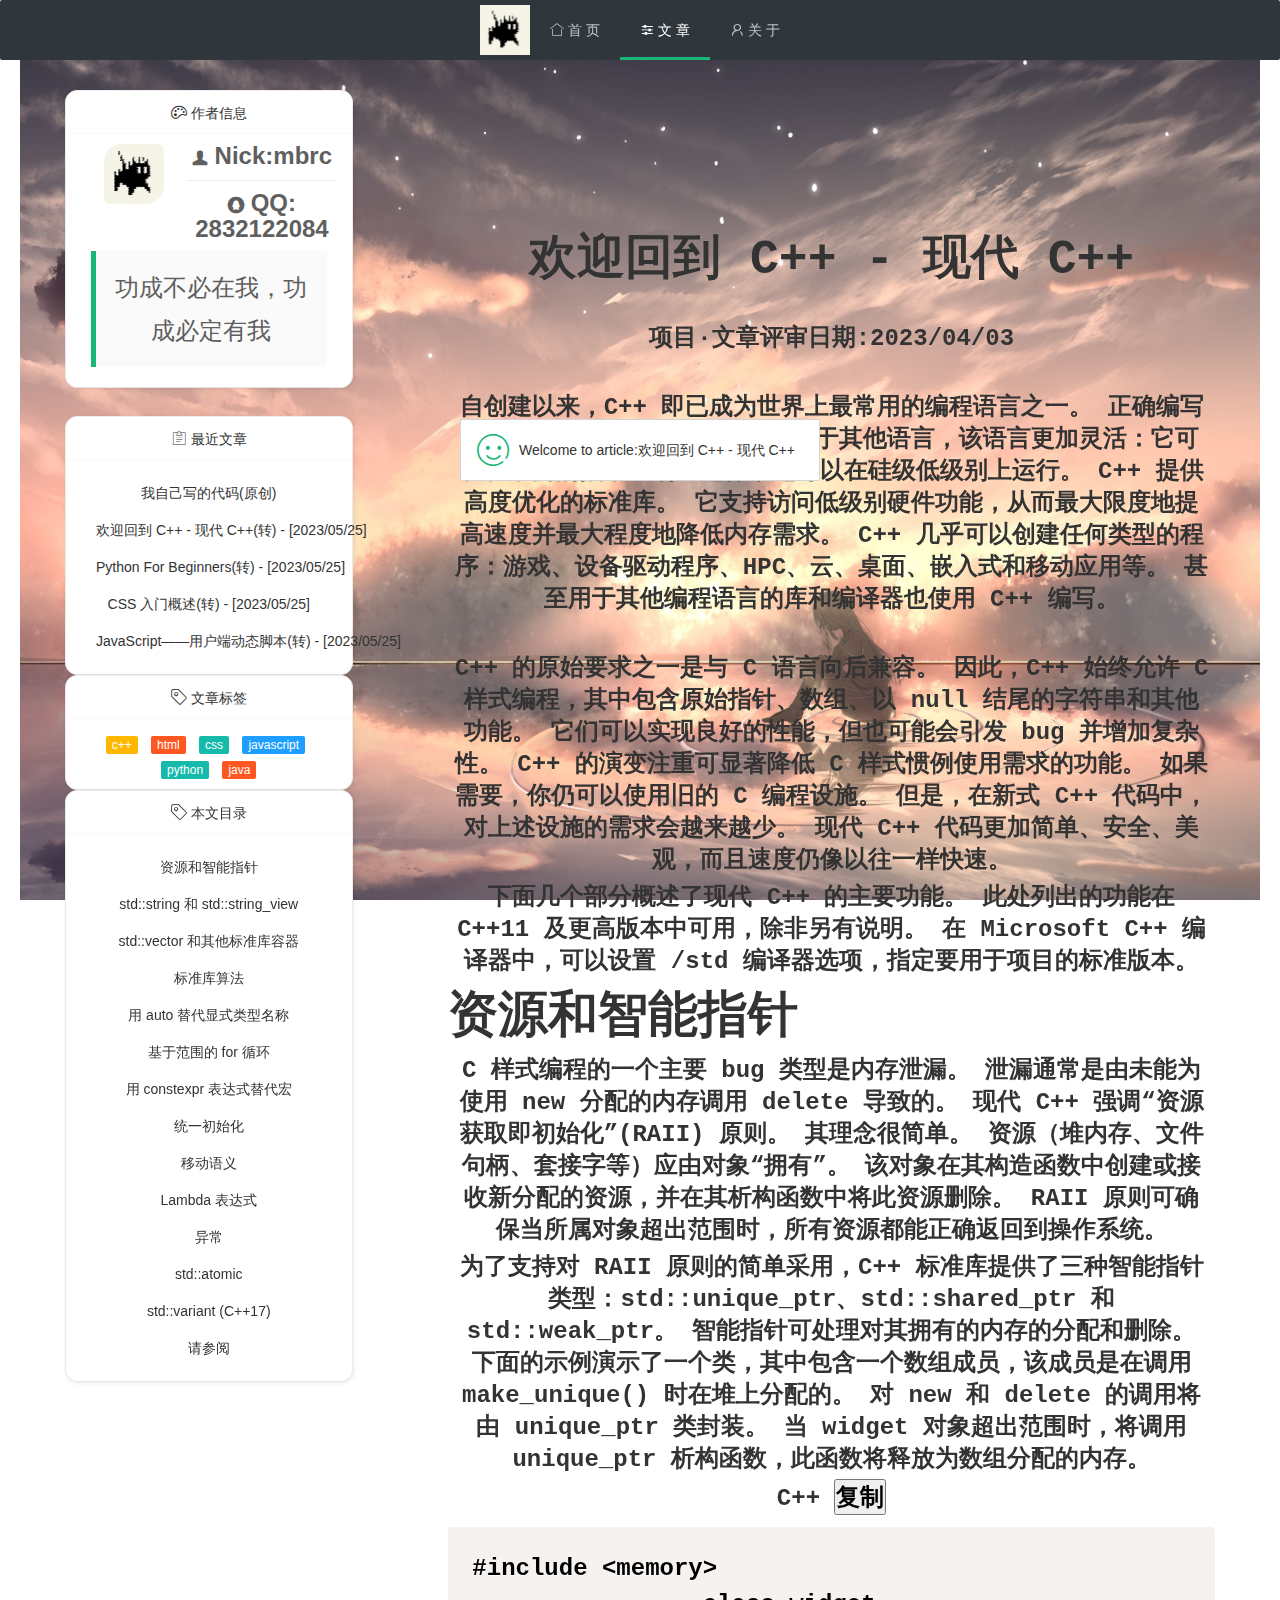
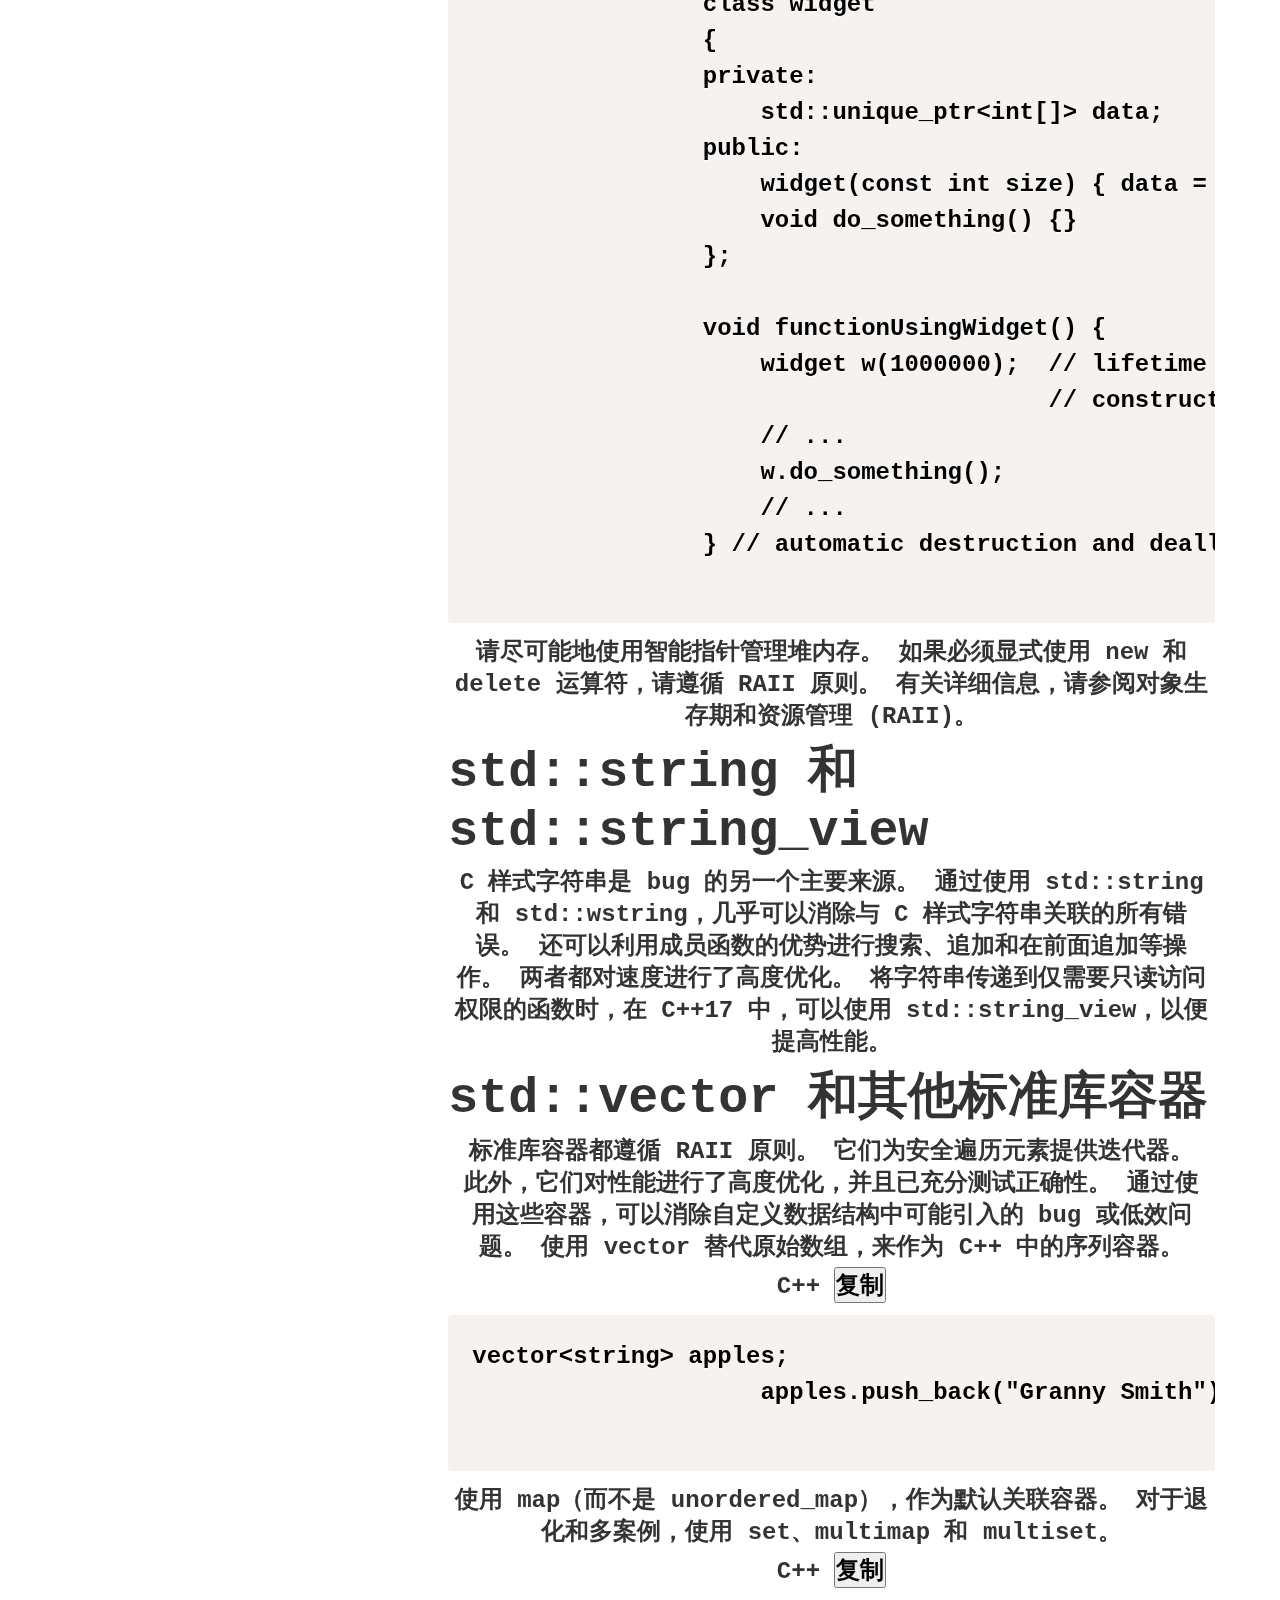
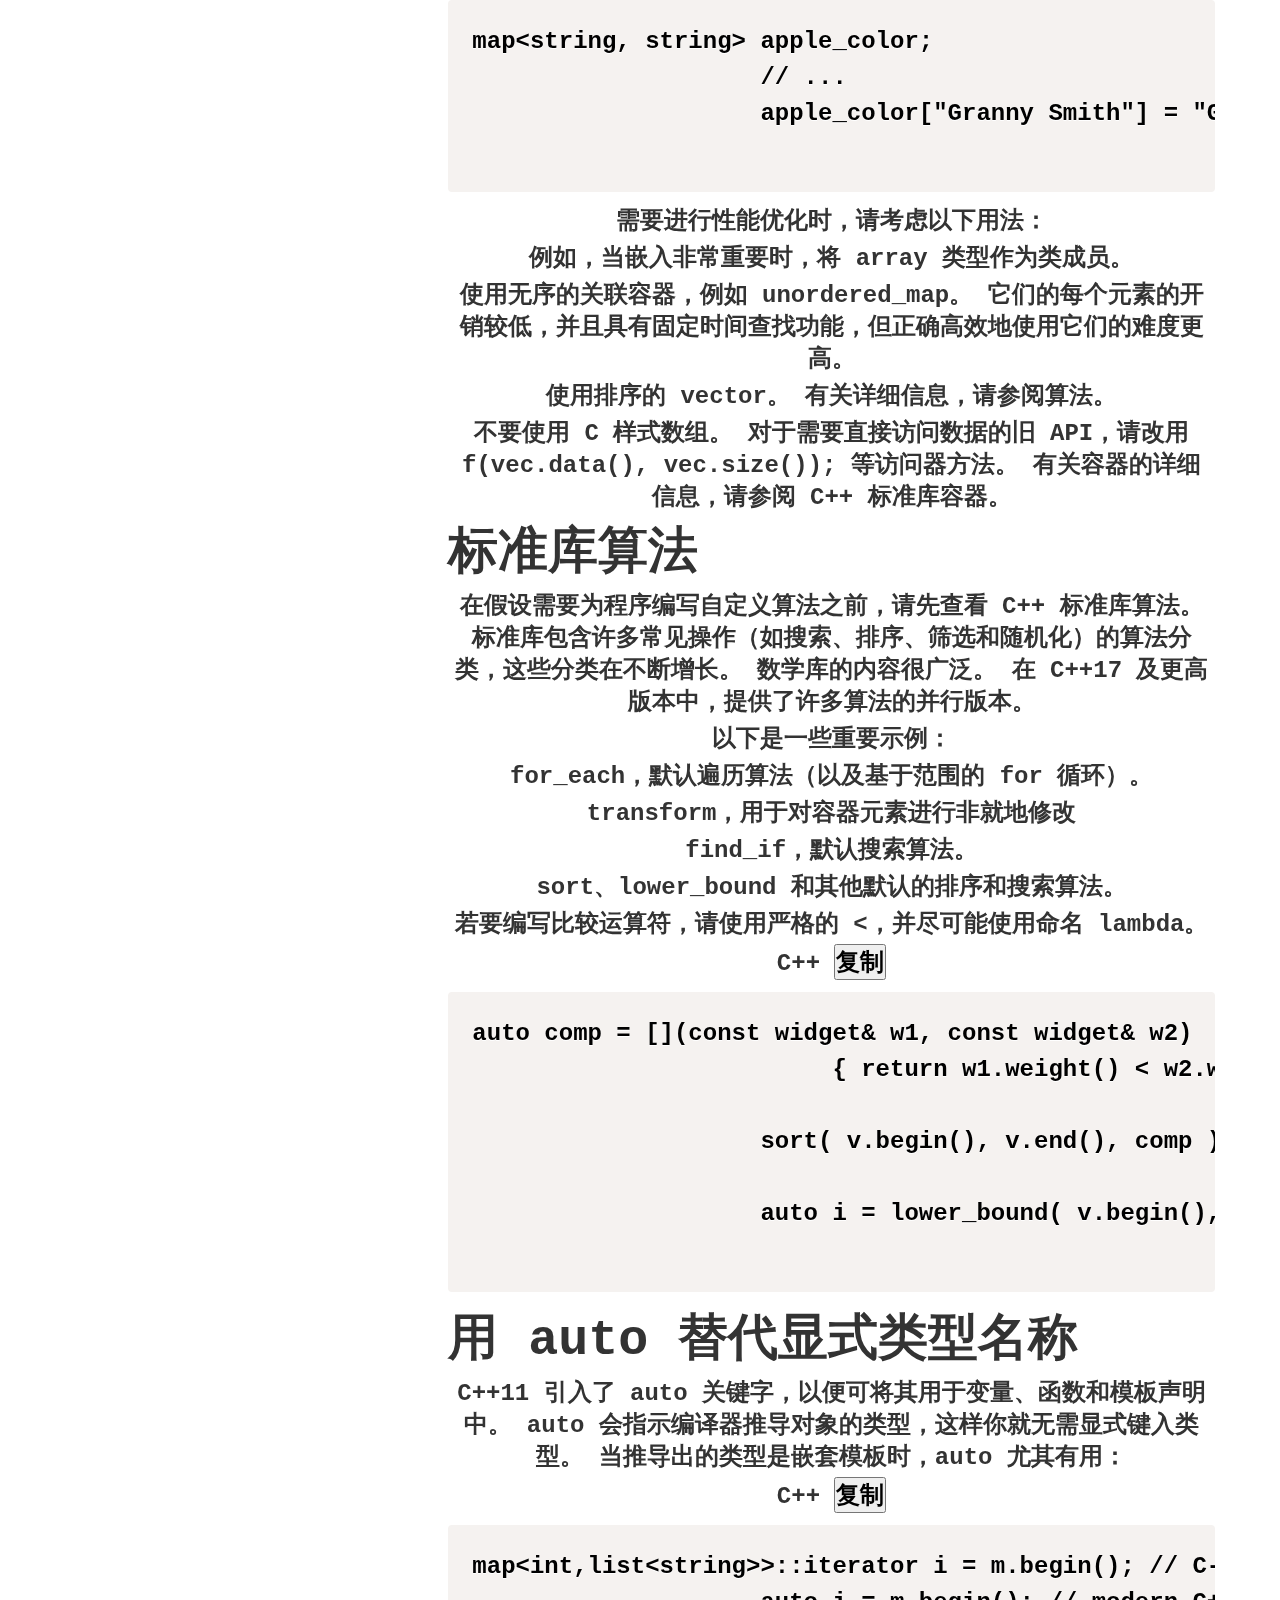
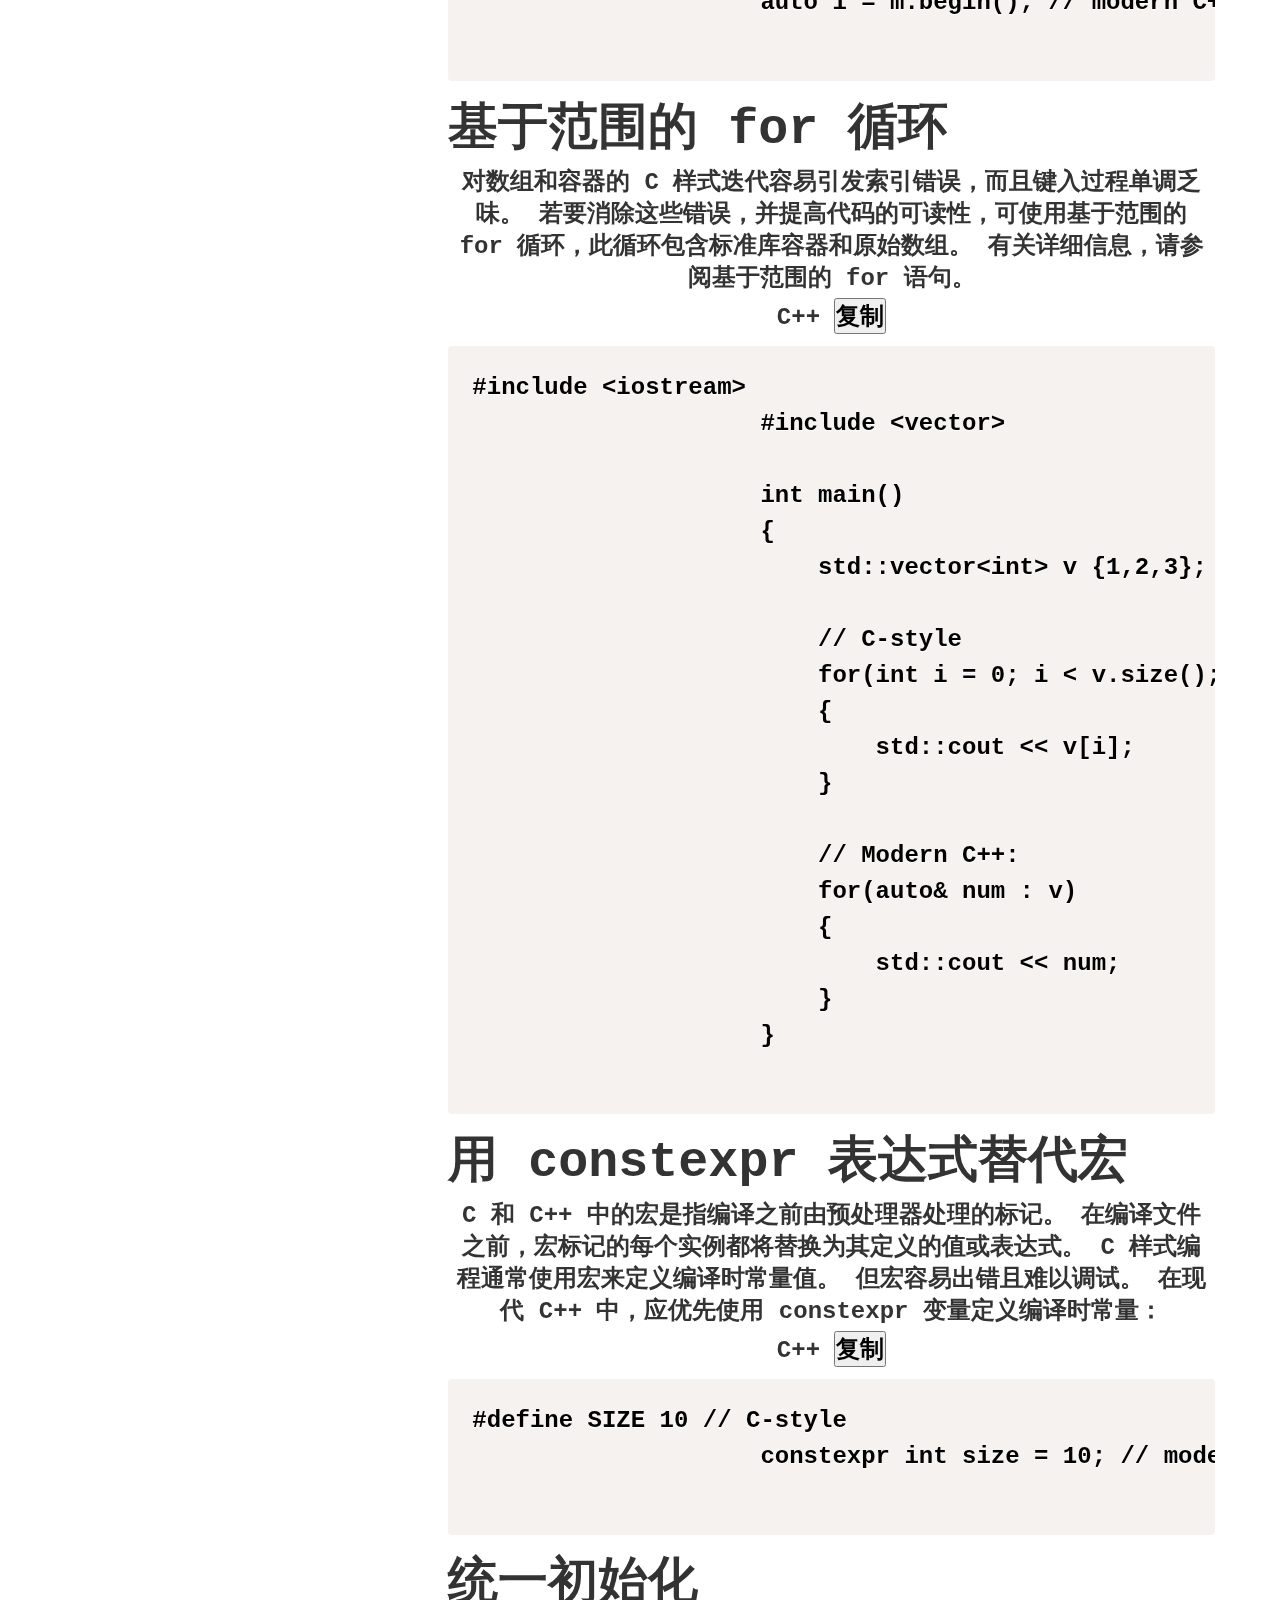
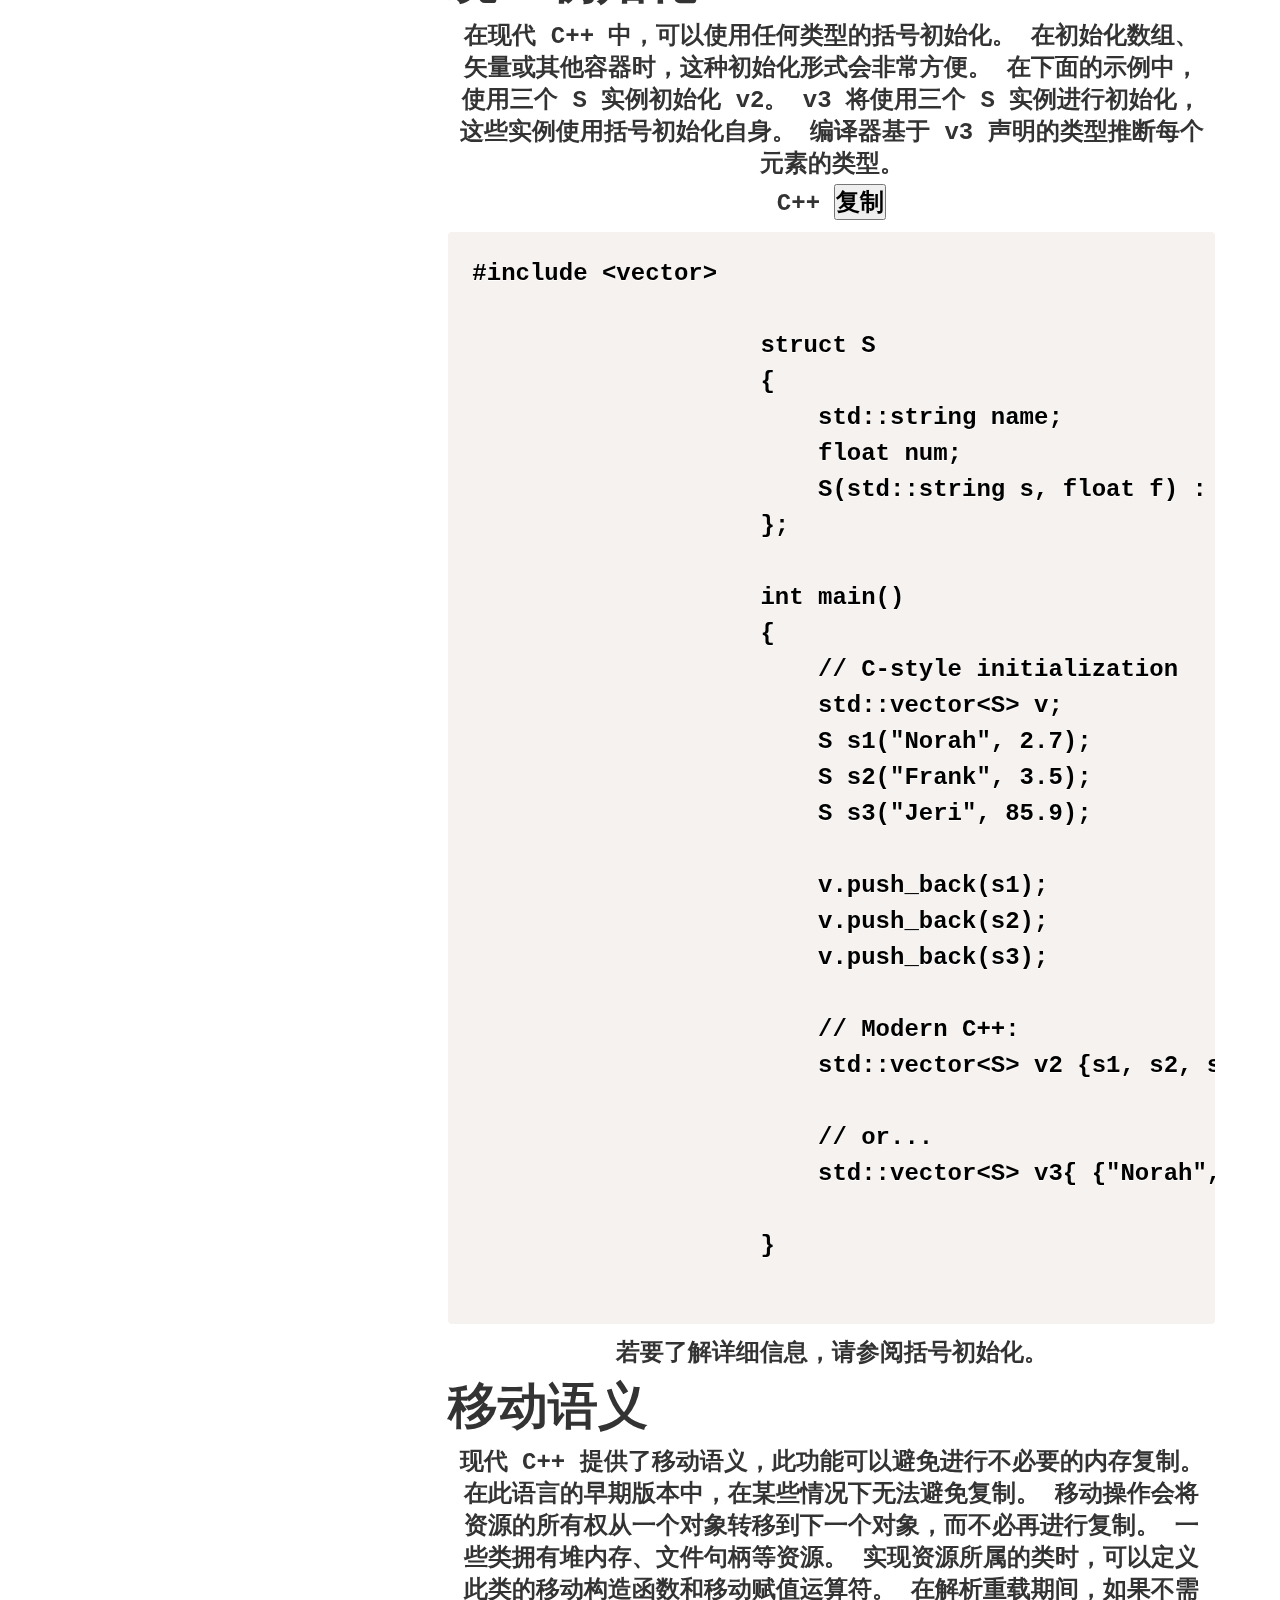
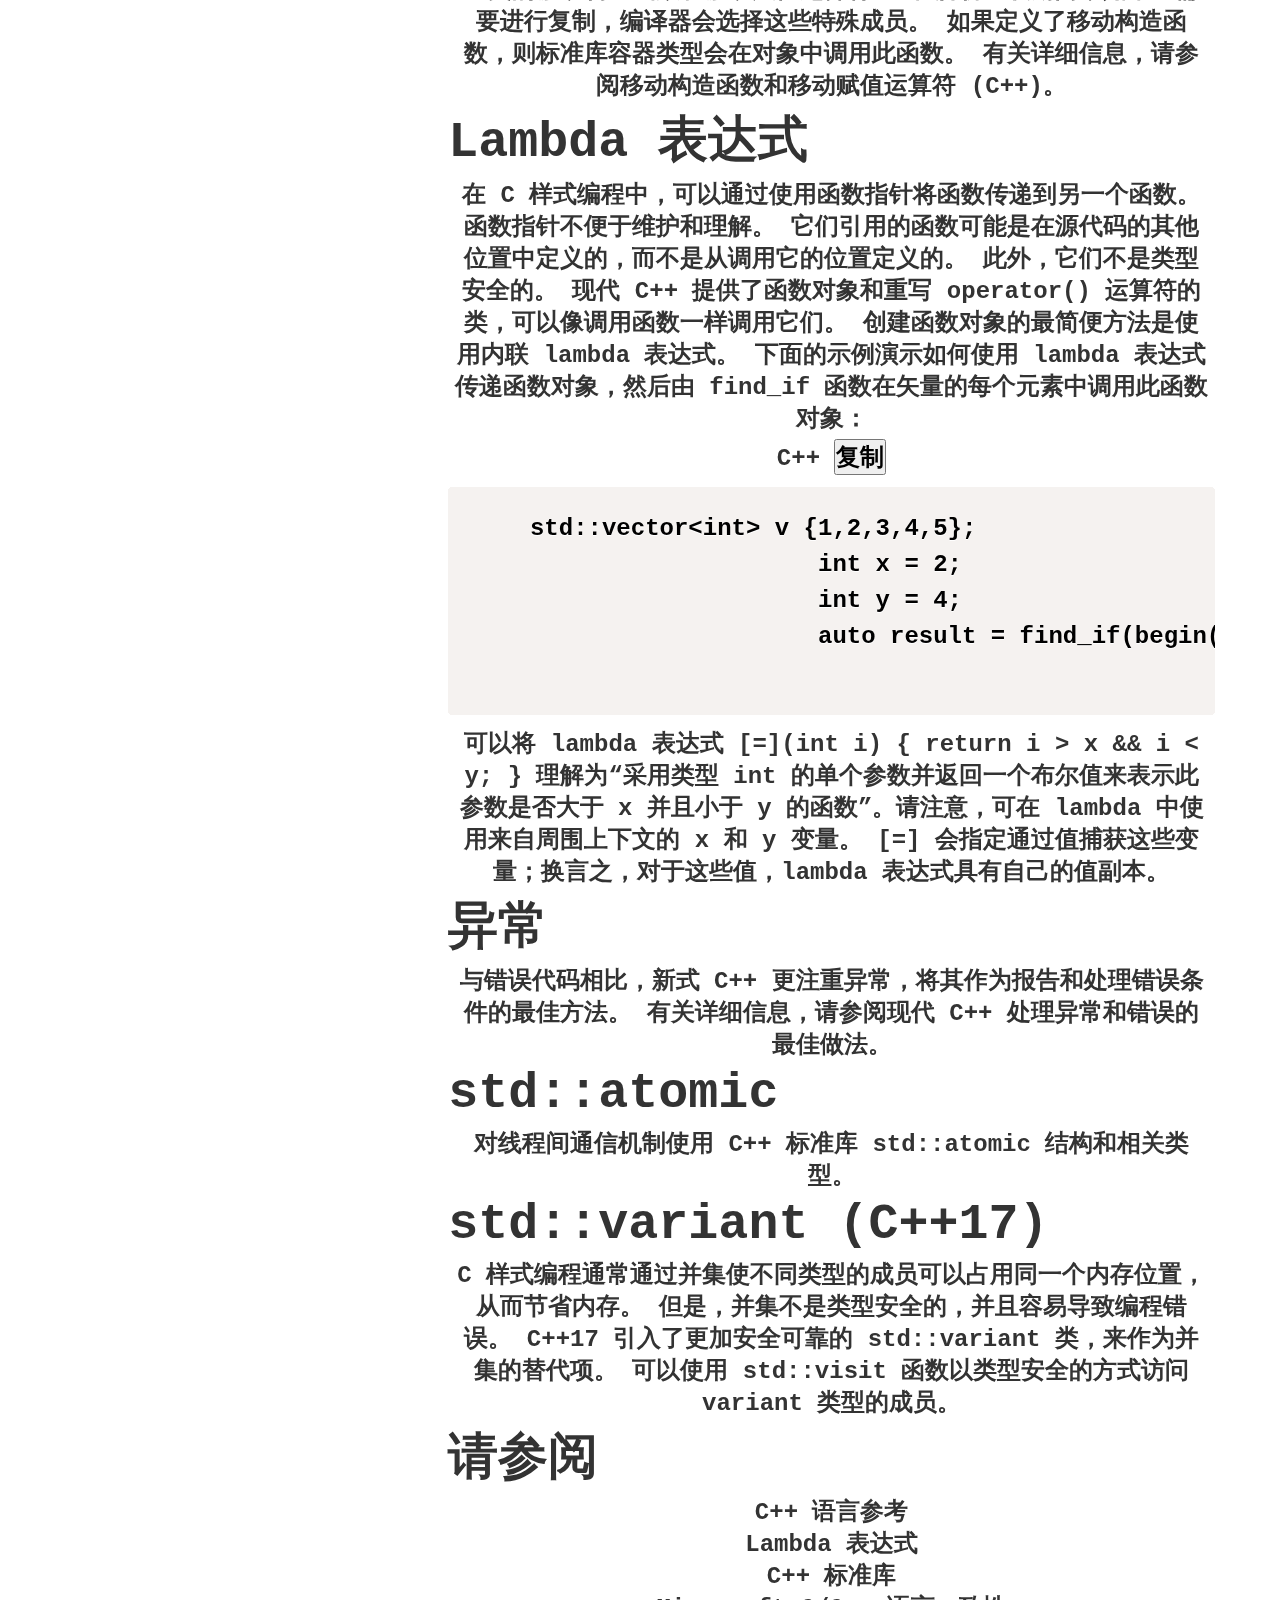
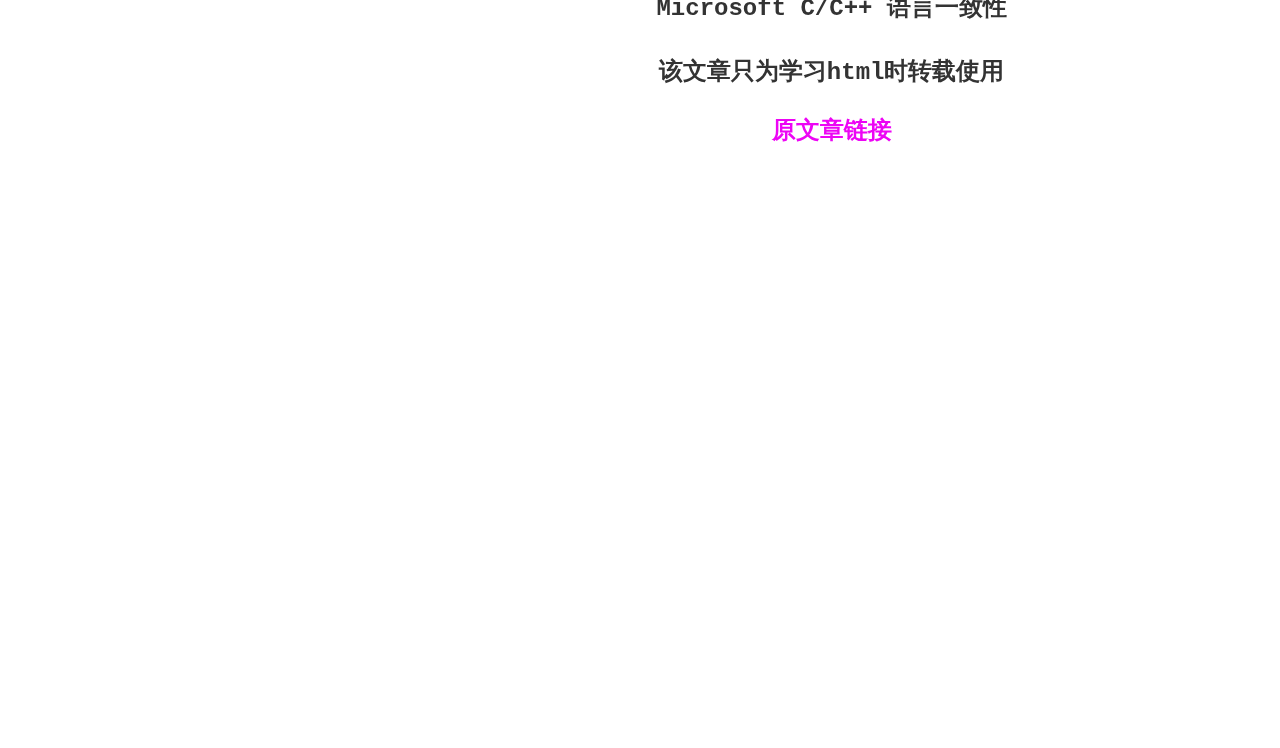
<file: article1.html>
<!DOCTYPE html>
<html>

<head>
    <meta charset="utf-8">
    <meta name="viewport" content="width=device-width, initial-scale=1">
    <title>Quick Start - Layui</title>
    <link href="./layui/css/layui.css" rel="stylesheet">
    <link href="./asserts/css/prism.css" rel="stylesheet">
    <style>
        .your-element-class {
            background-image: url(asserts/img/gd.png);
            background-repeat: no-repeat;
            background-size: cover;
            background-attachment: fixed;
        }

        .heading-anchor {
            text-align: left;
            font-size: 50px;
            font-weight: bolder;
        }

        p {
            margin: 5px 5px;
        }

        pre {
            background-color: #333;
            color: #fff;
            padding: 10px;
            border-radius: 4px;
        }

        body {
            padding: 20px;
            text-align: center;
            font-size: 24px;
            color: #333;
        }
    </style>
</head>

<div class="your-element-class">
    <!-- HTML Content -->
    <div class="layui-header header top">
        <ul class="layui-nav">
            <li class="layui-nav-item"><img class="logo-img mob-show" src="./asserts/img/logo.jpg"></li>
            <li class="layui-nav-item"><a href="./index.html"><i class="layui-icon layui-icon-home"></i> 首
                    页</a></li>
            <li class="layui-nav-item  layui-this"><a href="./article.html"><i class="layui-icon layui-icon-slider"></i>
                    文 章</a></a>
            </li>
            <li class="layui-nav-item"><a href="./about.html"><i class="layui-icon layui-icon-username"></i> 关 于</a>
            </li>
        </ul>
    </div>
    <div class="layui-container layui-row page-main">
        <div class="layui-col-md1"></div>
        <!-- 左侧边栏 开始 -->
        <div class="layui-col-md3 rd mob-show ">
            <div class="layui-panel site-menu rd">
                <div class="layui-card rd">
                    <div class="layui-card-header">
                        <i class="layui-icon layui-icon-theme"></i> 作者信息
                    </div>
                    <div class="layui-card-body">
                        <div class="layui-row">
                            <div class="layui-col-md5">
                                <img class="avatar" src="./asserts/img/logo.jpg" />
                            </div>
                            <div class="layui-col-md7">
                                <h4><i class="layui-icon layui-icon-friends"></i> Nick:mbrc</h4>
                                <hr>
                                <h4><i class="layui-icon layui-icon-login-qq"></i> QQ: 2832122084</h4>
                            </div>
                        </div>
                        <div class="layui-row">
                            <blockquote class="layui-elem-quote quote-margin">
                                功成不必在我，功成必定有我
                            </blockquote>
                        </div>
                    </div>
                </div>
            </div>
            <br>
            <div class="layui-panel rd">
                <div class="layui-card rd">
                    <div class="layui-card-header">
                        <i class="layui-icon layui-icon-form"></i> 最近文章
                    </div>
                    <div class="layui-card-body">
                        <div class="layui-row">
                            <ul class="layui-menu">
                                <li class="layui-menu-item"><a href="./article5.html">我自己写的代码(原创)</a></li>
                                <li class="layui-menu-item"><a href="./article1.html">欢迎回到 C++ - 现代 C++(转) -
                                        [2023/05/25]</a>
                                </li>
                                <li class="layui-menu-item"><a href="./article2.html">Python For Beginners(转) -
                                        [2023/05/25]</a></li>
                                <li class="layui-menu-item"><a href="./article3.html">CSS 入门概述(转) - [2023/05/25]</a>
                                </li>
                                <li class="layui-menu-item"><a href="./article4.html">JavaScript——用户端动态脚本(转) -
                                        [2023/05/25]</a></li>
                            </ul>
                        </div>
                    </div>
                </div>
            </div>
            <div class="layui-panel rd">
                <div class="layui-card rd">
                    <div class="layui-card-header">
                        <i class="layui-icon layui-icon-note"></i> 文章标签
                    </div>
                    <div class="layui-card-body">
                        <span class="layui-badge layui-bg-orange">c++</span>&nbsp;
                        <span class="layui-badge">html</span>&nbsp;
                        <span class="layui-badge layui-bg-green">css</span>&nbsp;
                        <span class="layui-badge layui-bg-blue">javascript</span>&nbsp;
                        <span class="layui-badge layui-bg-green">python</span>&nbsp;
                        <span class="layui-badge">java</span>
                    </div>
                </div>
            </div>
            <div style="position: sticky; top: 120px;z-index: 9000;">
                <div class="layui-panel site-menu rd">
                    <div class="layui-card rd mob-show">
                        <div class="layui-card-header">
                            <i class="layui-icon layui-icon-note"></i> 本文目录
                        </div>
                        <div class="layui-card-body">
                            <div class="layui-row">
                                <ul class="layui-menu">
                                    <!---->
                                    <li>
                                        <a href="#resources-and-smart-pointers"><!---->资源和智能指针<!----></a>
                                    </li>
                                    <!---->
                                    <li>
                                        <a href="#stdstring-and-stdstring_view"><!---->std::string 和
                                            std::string_view<!----></a>
                                    </li>
                                    <!---->
                                    <li>
                                        <a href="#stdvector-and-other-standard-library-containers"><!---->std::vector
                                            和其他标准库容器<!----></a>
                                    </li>
                                    <!---->
                                    <li>
                                        <a href="#standard-library-algorithms"><!---->标准库算法<!----></a>
                                    </li>
                                    <!---->
                                    <li>
                                        <a href="#auto-instead-of-explicit-type-names"><!---->用 auto 替代显式类型名称<!----></a>
                                    </li>
                                    <!---->
                                    <li>
                                        <a href="#range-based-for-loops"><!---->基于范围的 for 循环<!----></a>
                                    </li>
                                    <!---->
                                    <li>
                                        <a href="#constexpr-expressions-instead-of-macros"><!---->用 constexpr
                                            表达式替代宏<!----></a>
                                    </li>
                                    <!---->
                                    <li>
                                        <a href="#uniform-initialization"><!---->统一初始化<!----></a>
                                    </li>
                                    <!---->
                                    <li>
                                        <a href="#move-semantics"><!---->移动语义<!----></a>
                                    </li>
                                    <!---->
                                    <li>
                                        <a href="#lambda-expressions"><!---->Lambda 表达式<!----></a>
                                    </li>
                                    <!---->
                                    <li>
                                        <a href="#exceptions"><!---->异常<!----></a>
                                    </li>
                                    <!---->
                                    <li>
                                        <a href="#stdatomic"><!---->std::atomic<!----></a>
                                    </li>
                                    <!---->
                                    <li>
                                        <a href="#stdvariant-c17"><!---->std::variant (C++17)<!----></a>
                                    </li>
                                    <!---->
                                    <li>
                                        <a href="#see-also"><!---->请参阅<!----></a>
                                    </li>
                                    <!---->
                                </ul>
                                <!---->
                            </div>
                        </div>
                    </div>
                </div>
            </div>
        </div>
        <div class="layui-col-md1">&nbsp;</div>
        <div class="layui-col-md8 site-content">

            <div class="content" style="font-family: 'Courier New', Courier, monospace; font-weight: bold;">
                <br><br><br><br><br>
                <h1 style="text-align: center;">欢迎回到 C++ - 现代 C++</h1><br>
                <p style="text-align:center; font: size 50px;">项目·文章评审日期:2023/04/03</p>

                <!-- <content> -->
                <br>
                <p>自创建以来，C++ 即已成为世界上最常用的编程语言之一。 正确编写的 C++ 程序快速、高效。 相对于其他语言，该语言更加灵活：它可以在最高的抽象级别上运行，还可以在硅级低级别上运行。 C++
                    提供高度优化的标准库。
                    它支持访问低级别硬件功能，从而最大限度地提高速度并最大程度地降低内存需求。 C++ 几乎可以创建任何类型的程序：游戏、设备驱动程序、HPC、云、桌面、嵌入式和移动应用等。
                    甚至用于其他编程语言的库和编译器也使用
                    C++
                    编写。</p><br>
                <p>C++ 的原始要求之一是与 C 语言向后兼容。 因此，C++ 始终允许 C 样式编程，其中包含原始指针、数组、以 null 结尾的字符串和其他功能。 它们可以实现良好的性能，但也可能会引发 bug
                    并增加复杂性。
                    C++
                    的演变注重可显著降低 C 样式惯例使用需求的功能。 如果需要，你仍可以使用旧的 C 编程设施。 但是，在新式 C++ 代码中，对上述设施的需求会越来越少。 现代 C++
                    代码更加简单、安全、美观，而且速度仍像以往一样快速。
                </p>
                <p>下面几个部分概述了现代 C++ 的主要功能。 此处列出的功能在 C++11 及更高版本中可用，除非另有说明。 在 Microsoft C++ 编译器中，可以设置 <a
                        href="https://learn.microsoft.com/zh-cn/cpp/build/reference/std-specify-language-standard-version?view=msvc-170"
                        data-linktype="relative-path"><code>/std</code></a> 编译器选项，指定要用于项目的标准版本。</p>
                <div class="heading-wrapper" data-heading-level="h2"><a class="anchor-link docon docon-link"
                        href="#resources-and-smart-pointers" aria-label="节标题：资源和智能指针"></a>
                    <h2 id="resources-and-smart-pointers" class="heading-anchor">资源和智能指针</h2>
                </div>
                <p>C 样式编程的一个主要 bug 类型是内存泄漏。 泄漏通常是由未能为使用 <strong><code>new</code></strong> 分配的内存调用
                    <strong><code>delete</code></strong> 导致的。 现代 C++ 强调“资源获取即初始化”(RAII) 原则。 其理念很简单。
                    资源（堆内存、文件句柄、套接字等）应由对象“拥有”。
                    该对象在其构造函数中创建或接收新分配的资源，并在其析构函数中将此资源删除。 RAII 原则可确保当所属对象超出范围时，所有资源都能正确返回到操作系统。
                </p>
                <p>为了支持对 RAII 原则的简单采用，C++ 标准库提供了三种智能指针类型：<a
                        href="https://learn.microsoft.com/zh-cn/cpp/standard-library/unique-ptr-class?view=msvc-170"
                        data-linktype="relative-path"><code>std::unique_ptr</code></a>、<a
                        href="https://learn.microsoft.com/zh-cn/cpp/standard-library/shared-ptr-class?view=msvc-170"
                        data-linktype="relative-path"><code>std::shared_ptr</code></a> 和 <a
                        href="https://learn.microsoft.com/zh-cn/cpp/standard-library/weak-ptr-class?view=msvc-170"
                        data-linktype="relative-path"><code>std::weak_ptr</code></a>。 智能指针可处理对其拥有的内存的分配和删除。
                    下面的示例演示了一个类，其中包含一个数组成员，该成员是在调用 <code>make_unique()</code> 时在堆上分配的。 对
                    <strong><code>new</code></strong> 和
                    <strong><code>delete</code></strong> 的调用将由 <code>unique_ptr</code> 类封装。 当 <code>widget</code>
                    对象超出范围时，将调用
                    unique_ptr 析构函数，此函数将释放为数组分配的内存。
                </p>
                <div class="codeHeader" id="code-try-0" data-bi-name="code-header"><span class="language">C++</span>
                    <button type="button" class="action position-relative display-none-print" data-bi-name="copy">
                        <span class="icon margin-right-xxs" aria-hidden="true">
                            <span class="docon docon-edit-copy"></span>
                        </span>
                        <span>复制</span>
                        <div class="successful-copy-alert position-absolute right-0 top-0 left-0 bottom-0 display-flex align-items-center justify-content-center has-text-success-invert has-background-success is-transparent"
                            aria-hidden="true">
                            <span class="icon font-size-lg">
                                <span class="docon docon-check-mark"></span>
                            </span>
                        </div>
                    </button>
                </div>
                <pre class="has-inner-focus"><code class="lang-cpp" data-author-content="#include <memory>
                class widget
                {
                private:
                    std::unique_ptr<int[]> data;
                public:
                    widget(const int size) { data = std::make_unique<int[]>(size); }
                    void do_something() {}
                };
                
                void functionUsingWidget() {
                    widget w(1000000);  // lifetime automatically tied to enclosing scope
                                        // constructs w, including the w.data gadget member
                    // ...
                    w.do_something();
                    // ...
                } // automatic destruction and deallocation for w and w.data
                "><span><span class="hljs-meta">#<span class="hljs-meta-keyword">include</span> <span class="hljs-meta-string">&lt;memory&gt;</span></span>
                <span class="hljs-class"><span class="hljs-keyword">class</span> <span class="hljs-title">widget</span>
                {</span>
                <span class="hljs-keyword">private</span>:
                    <span class="hljs-built_in">std</span>::<span class="hljs-built_in">unique_ptr</span>&lt;<span class="hljs-keyword">int</span>[]&gt; data;
                <span class="hljs-keyword">public</span>:
                    widget(<span class="hljs-keyword">const</span> <span class="hljs-keyword">int</span> size) { data = <span class="hljs-built_in">std</span>::make_unique&lt;<span class="hljs-keyword">int</span>[]&gt;(size); }
                    <span class="hljs-function"><span class="hljs-keyword">void</span> <span class="hljs-title">do_something</span><span class="hljs-params">()</span> </span>{}
                };
                
                <span class="hljs-function"><span class="hljs-keyword">void</span> <span class="hljs-title">functionUsingWidget</span><span class="hljs-params">()</span> </span>{
                    <span class="hljs-function">widget <span class="hljs-title">w</span><span class="hljs-params">(<span class="hljs-number">1000000</span>)</span></span>;  <span class="hljs-comment">// lifetime automatically tied to enclosing scope</span>
                                        <span class="hljs-comment">// constructs w, including the w.data gadget member</span>
                    <span class="hljs-comment">// ...</span>
                    w.do_something();
                    <span class="hljs-comment">// ...</span>
                } <span class="hljs-comment">// automatic destruction and deallocation for w and w.data</span>
                </span></code></pre>
                <p>请尽可能地使用智能指针管理堆内存。 如果必须显式使用 <strong><code>new</code></strong> 和 <strong><code>delete</code></strong>
                    运算符，请遵循
                    RAII
                    原则。 有关详细信息，请参阅<a
                        href="https://learn.microsoft.com/zh-cn/cpp/cpp/object-lifetime-and-resource-management-modern-cpp?view=msvc-170"
                        data-linktype="relative-path">对象生存期和资源管理 (RAII)</a>。</p>
                <div class="heading-wrapper" data-heading-level="h2"><a class="anchor-link docon docon-link"
                        href="#stdstring-and-stdstring_view" aria-label="节标题：std::string 和 std::string_view"></a>
                    <h2 id="stdstring-and-stdstring_view" class="heading-anchor"><code>std::string</code> 和
                        <code>std::string_view</code>
                    </h2>
                </div>
                <p>C 样式字符串是 bug 的另一个主要来源。 通过使用 <a
                        href="https://learn.microsoft.com/zh-cn/cpp/standard-library/basic-string-class?view=msvc-170"
                        data-linktype="relative-path"><code>std::string</code> 和 <code>std::wstring</code></a>，几乎可以消除与 C
                    样式字符串关联的所有错误。 还可以利用成员函数的优势进行搜索、追加和在前面追加等操作。 两者都对速度进行了高度优化。 将字符串传递到仅需要只读访问权限的函数时，在 C++17 中，可以使用 <a
                        href="https://learn.microsoft.com/zh-cn/cpp/standard-library/basic-string-view-class?view=msvc-170"
                        data-linktype="relative-path"><code>std::string_view</code></a>，以便提高性能。</p>
                <div class="heading-wrapper" data-heading-level="h2"><a class="anchor-link docon docon-link"
                        href="#stdvector-and-other-standard-library-containers"
                        aria-label="节标题：std::vector 和其他标准库容器"></a>
                    <h2 id="stdvector-and-other-standard-library-containers" class="heading-anchor">
                        <code>std::vector</code>
                        和其他标准库容器
                    </h2>
                </div>
                <p>标准库容器都遵循 RAII 原则。 它们为安全遍历元素提供迭代器。 此外，它们对性能进行了高度优化，并且已充分测试正确性。 通过使用这些容器，可以消除自定义数据结构中可能引入的 bug 或低效问题。
                    使用 <a href="https://learn.microsoft.com/zh-cn/cpp/standard-library/vector-class?view=msvc-170"
                        data-linktype="relative-path"><code>vector</code></a> 替代原始数组，来作为 C++ 中的序列容器。</p>
                <div class="codeHeader" id="code-try-1" data-bi-name="code-header"><span class="language">C++</span>
                    <button type="button" class="action position-relative display-none-print" data-bi-name="copy">
                        <span class="icon margin-right-xxs" aria-hidden="true">
                            <span class="docon docon-edit-copy"></span>
                        </span>
                        <span>复制</span>
                        <div class="successful-copy-alert position-absolute right-0 top-0 left-0 bottom-0 display-flex align-items-center justify-content-center has-text-success-invert has-background-success is-transparent"
                            aria-hidden="true">
                            <span class="icon font-size-lg">
                                <span class="docon docon-check-mark"></span>
                            </span>
                        </div>
                    </button>
                </div>
                <pre class="has-inner-focus"><code class="lang-cpp" data-author-content="vector<string> apples;
                    apples.push_back(&quot;Granny Smith&quot;);
                    "><span><span class="hljs-built_in">vector</span>&lt;<span class="hljs-built_in">string</span>&gt; apples;
                    apples.push_back(<span class="hljs-string">"Granny Smith"</span>);
                    </span></code></pre>
                <p>使用 <a href="https://learn.microsoft.com/zh-cn/cpp/standard-library/map-class?view=msvc-170"
                        data-linktype="relative-path"><code>map</code></a>（而不是 <code>unordered_map</code>），作为默认关联容器。
                    对于退化和多案例，使用
                    <a href="https://learn.microsoft.com/zh-cn/cpp/standard-library/set-class?view=msvc-170"
                        data-linktype="relative-path"><code>set</code></a>、<a
                        href="https://learn.microsoft.com/zh-cn/cpp/standard-library/multimap-class?view=msvc-170"
                        data-linktype="relative-path"><code>multimap</code></a> 和 <a
                        href="https://learn.microsoft.com/zh-cn/cpp/standard-library/multiset-class?view=msvc-170"
                        data-linktype="relative-path"><code>multiset</code></a>。
                </p>
                <div class="codeHeader" id="code-try-2" data-bi-name="code-header"><span class="language">C++</span>
                    <button type="button" class="action position-relative display-none-print" data-bi-name="copy">
                        <span class="icon margin-right-xxs" aria-hidden="true">
                            <span class="docon docon-edit-copy"></span>
                        </span>
                        <span>复制</span>
                        <div class="successful-copy-alert position-absolute right-0 top-0 left-0 bottom-0 display-flex align-items-center justify-content-center has-text-success-invert has-background-success is-transparent"
                            aria-hidden="true">
                            <span class="icon font-size-lg">
                                <span class="docon docon-check-mark"></span>
                            </span>
                        </div>
                    </button>
                </div>
                <pre class="has-inner-focus"><code class="lang-cpp" data-author-content="map<string, string> apple_color;
                    // ...
                    apple_color[&quot;Granny Smith&quot;] = &quot;Green&quot;;
                    "><span><span class="hljs-built_in">map</span>&lt;<span class="hljs-built_in">string</span>, <span class="hljs-built_in">string</span>&gt; apple_color;
                    <span class="hljs-comment">// ...</span>
                    apple_color[<span class="hljs-string">"Granny Smith"</span>] = <span class="hljs-string">"Green"</span>;
                    </span></code></pre>
                <p>需要进行性能优化时，请考虑以下用法：</p>
                <ul>
                    <li>
                        <p>例如，当嵌入非常重要时，将 <a
                                href="https://learn.microsoft.com/zh-cn/cpp/standard-library/array-class-stl?view=msvc-170"
                                data-linktype="relative-path"><code>array</code></a> 类型作为类成员。</p>
                    </li>
                    <li>
                        <p>使用无序的关联容器，例如 <a
                                href="https://learn.microsoft.com/zh-cn/cpp/standard-library/unordered-map-class?view=msvc-170"
                                data-linktype="relative-path"><code>unordered_map</code></a>。
                            它们的每个元素的开销较低，并且具有固定时间查找功能，但正确高效地使用它们的难度更高。</p>
                    </li>
                    <li>
                        <p>使用排序的 <code>vector</code>。 有关详细信息，请参阅<a
                                href="https://learn.microsoft.com/zh-cn/cpp/standard-library/algorithms?view=msvc-170"
                                data-linktype="relative-path">算法</a>。</p>
                    </li>
                </ul>
                <p>不要使用 C 样式数组。 对于需要直接访问数据的旧 API，请改用 <code>f(vec.data(), vec.size());</code> 等访问器方法。 有关容器的详细信息，请参阅 <a
                        href="https://learn.microsoft.com/zh-cn/cpp/standard-library/stl-containers?view=msvc-170"
                        data-linktype="relative-path">C++ 标准库容器</a>。</p>
                <div class="heading-wrapper" data-heading-level="h2"><a class="anchor-link docon docon-link"
                        href="#standard-library-algorithms" aria-label="节标题：标准库算法"></a>
                    <h2 id="standard-library-algorithms" class="heading-anchor">标准库算法</h2>
                </div>
                <p>在假设需要为程序编写自定义算法之前，请先查看 C++ 标准库<a
                        href="https://learn.microsoft.com/zh-cn/cpp/standard-library/algorithm?view=msvc-170"
                        data-linktype="relative-path">算法</a>。 标准库包含许多常见操作（如搜索、排序、筛选和随机化）的算法分类，这些分类在不断增长。 数学库的内容很广泛。 在
                    C++17
                    及更高版本中，提供了许多算法的并行版本。</p>
                <p>以下是一些重要示例：</p>
                <ul>
                    <li>
                        <p><code>for_each</code>，默认遍历算法（以及基于范围的 <code>for</code> 循环）。</p>
                    </li>
                    <li>
                        <p><code>transform</code>，用于对容器元素进行非就地修改</p>
                    </li>
                    <li>
                        <p><code>find_if</code>，默认搜索算法。</p>
                    </li>
                    <li>
                        <p><code>sort</code>、<code>lower_bound</code> 和其他默认的排序和搜索算法。</p>
                    </li>
                </ul>
                <p>若要编写比较运算符，请使用严格的 <strong><code>&lt;</code></strong>，并尽可能使用命名 lambda。</p>
                <div class="codeHeader" id="code-try-3" data-bi-name="code-header"><span class="language">C++</span>
                    <button type="button" class="action position-relative display-none-print" data-bi-name="copy">
                        <span class="icon margin-right-xxs" aria-hidden="true">
                            <span class="docon docon-edit-copy"></span>
                        </span>
                        <span>复制</span>
                        <div class="successful-copy-alert position-absolute right-0 top-0 left-0 bottom-0 display-flex align-items-center justify-content-center has-text-success-invert has-background-success is-transparent"
                            aria-hidden="true">
                            <span class="icon font-size-lg">
                                <span class="docon docon-check-mark"></span>
                            </span>
                        </div>
                    </button>
                </div>
                <pre class="has-inner-focus"><code class="lang-cpp" data-author-content="auto comp = [](const widget&amp; w1, const widget&amp; w2)
                         { return w1.weight() < w2.weight(); }
                    
                    sort( v.begin(), v.end(), comp );
                    
                    auto i = lower_bound( v.begin(), v.end(), widget{0}, comp );
                    "><span><span class="hljs-keyword">auto</span> comp = [](<span class="hljs-keyword">const</span> widget&amp; w1, <span class="hljs-keyword">const</span> widget&amp; w2)
                         { <span class="hljs-keyword">return</span> w1.weight() &lt; w2.weight(); }
                    
                    sort( v.begin(), v.end(), comp );
                    
                    <span class="hljs-keyword">auto</span> i = lower_bound( v.begin(), v.end(), widget{<span class="hljs-number">0</span>}, comp );
                    </span></code></pre>
                <div class="heading-wrapper" data-heading-level="h2"><a class="anchor-link docon docon-link"
                        href="#auto-instead-of-explicit-type-names" aria-label="节标题：用 auto 替代显式类型名称"></a>
                    <h2 id="auto-instead-of-explicit-type-names" class="heading-anchor">用 <code>auto</code> 替代显式类型名称
                    </h2>
                </div>
                <p>C++11 引入了 <a href="https://learn.microsoft.com/zh-cn/cpp/cpp/auto-cpp?view=msvc-170"
                        data-linktype="relative-path"><code>auto</code></a> 关键字，以便可将其用于变量、函数和模板声明中。
                    <strong><code>auto</code></strong> 会指示编译器推导对象的类型，这样你就无需显式键入类型。
                    当推导出的类型是嵌套模板时，<strong><code>auto</code></strong>
                    尤其有用：
                </p>
                <div class="codeHeader" id="code-try-4" data-bi-name="code-header"><span class="language">C++</span>
                    <button type="button" class="action position-relative display-none-print" data-bi-name="copy">
                        <span class="icon margin-right-xxs" aria-hidden="true">
                            <span class="docon docon-edit-copy"></span>
                        </span>
                        <span>复制</span>
                        <div class="successful-copy-alert position-absolute right-0 top-0 left-0 bottom-0 display-flex align-items-center justify-content-center has-text-success-invert has-background-success is-transparent"
                            aria-hidden="true">
                            <span class="icon font-size-lg">
                                <span class="docon docon-check-mark"></span>
                            </span>
                        </div>
                    </button>
                </div>
                <pre class="has-inner-focus"><code class="lang-cpp" data-author-content="map<int,list<string>>::iterator i = m.begin(); // C-style
                    auto i = m.begin(); // modern C++
                    "><span><span class="hljs-built_in">map</span>&lt;<span class="hljs-keyword">int</span>,<span class="hljs-built_in">list</span>&lt;<span class="hljs-built_in">string</span>&gt;&gt;::iterator i = m.begin(); <span class="hljs-comment">// C-style</span>
                    <span class="hljs-keyword">auto</span> i = m.begin(); <span class="hljs-comment">// modern C++</span>
                    </span></code></pre>
                <div class="heading-wrapper" data-heading-level="h2"><a class="anchor-link docon docon-link"
                        href="#range-based-for-loops" aria-label="节标题：基于范围的 for 循环"></a>
                    <h2 id="range-based-for-loops" class="heading-anchor">基于范围的 <code>for</code> 循环</h2>
                </div>
                <p>对数组和容器的 C 样式迭代容易引发索引错误，而且键入过程单调乏味。 若要消除这些错误，并提高代码的可读性，可使用基于范围的 <strong><code>for</code></strong>
                    循环，此循环包含标准库容器和原始数组。 有关详细信息，请参阅<a
                        href="https://learn.microsoft.com/zh-cn/cpp/cpp/range-based-for-statement-cpp?view=msvc-170"
                        data-linktype="relative-path">基于范围的 <code>for</code> 语句</a>。</p>
                <div class="codeHeader" id="code-try-5" data-bi-name="code-header"><span class="language">C++</span>
                    <button type="button" class="action position-relative display-none-print" data-bi-name="copy">
                        <span class="icon margin-right-xxs" aria-hidden="true">
                            <span class="docon docon-edit-copy"></span>
                        </span>
                        <span>复制</span>
                        <div class="successful-copy-alert position-absolute right-0 top-0 left-0 bottom-0 display-flex align-items-center justify-content-center has-text-success-invert has-background-success is-transparent"
                            aria-hidden="true">
                            <span class="icon font-size-lg">
                                <span class="docon docon-check-mark"></span>
                            </span>
                        </div>
                    </button>
                </div>
                <pre class="has-inner-focus"><code class="lang-cpp" data-author-content="#include <iostream>
                    #include <vector>
                    
                    int main()
                    {
                        std::vector<int> v {1,2,3};
                    
                        // C-style
                        for(int i = 0; i < v.size(); ++i)
                        {
                            std::cout << v[i];
                        }
                    
                        // Modern C++:
                        for(auto&amp; num : v)
                        {
                            std::cout << num;
                        }
                    }
                    "><span><span class="hljs-meta">#<span class="hljs-meta-keyword">include</span> <span class="hljs-meta-string">&lt;iostream&gt;</span></span>
                    <span class="hljs-meta">#<span class="hljs-meta-keyword">include</span> <span class="hljs-meta-string">&lt;vector&gt;</span></span>
                    
                    <span class="hljs-function"><span class="hljs-keyword">int</span> <span class="hljs-title">main</span><span class="hljs-params">()</span>
                    </span>{
                        <span class="hljs-built_in">std</span>::<span class="hljs-built_in">vector</span>&lt;<span class="hljs-keyword">int</span>&gt; v {<span class="hljs-number">1</span>,<span class="hljs-number">2</span>,<span class="hljs-number">3</span>};
                    
                        <span class="hljs-comment">// C-style</span>
                        <span class="hljs-keyword">for</span>(<span class="hljs-keyword">int</span> i = <span class="hljs-number">0</span>; i &lt; v.size(); ++i)
                        {
                            <span class="hljs-built_in">std</span>::<span class="hljs-built_in">cout</span> &lt;&lt; v[i];
                        }
                    
                        <span class="hljs-comment">// Modern C++:</span>
                        <span class="hljs-keyword">for</span>(<span class="hljs-keyword">auto</span>&amp; num : v)
                        {
                            <span class="hljs-built_in">std</span>::<span class="hljs-built_in">cout</span> &lt;&lt; num;
                        }
                    }
                    </span></code></pre>
                <div class="heading-wrapper" data-heading-level="h2"><a class="anchor-link docon docon-link"
                        href="#constexpr-expressions-instead-of-macros" aria-label="节标题：用 constexpr 表达式替代宏"></a>
                    <h2 id="constexpr-expressions-instead-of-macros" class="heading-anchor">用 <code>constexpr</code>
                        表达式替代宏</h2>
                </div>
                <p>C 和 C++ 中的宏是指编译之前由预处理器处理的标记。 在编译文件之前，宏标记的每个实例都将替换为其定义的值或表达式。 C 样式编程通常使用宏来定义编译时常量值。 但宏容易出错且难以调试。 在现代
                    C++
                    中，应优先使用
                    <a href="https://learn.microsoft.com/zh-cn/cpp/cpp/constexpr-cpp?view=msvc-170"
                        data-linktype="relative-path"><code>constexpr</code></a> 变量定义编译时常量：
                </p>
                <div class="codeHeader" id="code-try-6" data-bi-name="code-header"><span class="language">C++</span>
                    <button type="button" class="action position-relative display-none-print" data-bi-name="copy">
                        <span class="icon margin-right-xxs" aria-hidden="true">
                            <span class="docon docon-edit-copy"></span>
                        </span>
                        <span>复制</span>
                        <div class="successful-copy-alert position-absolute right-0 top-0 left-0 bottom-0 display-flex align-items-center justify-content-center has-text-success-invert has-background-success is-transparent"
                            aria-hidden="true">
                            <span class="icon font-size-lg">
                                <span class="docon docon-check-mark"></span>
                            </span>
                        </div>
                    </button>
                </div>
                <pre class="has-inner-focus"><code class="lang-cpp" data-author-content="#define SIZE 10 // C-style
                    constexpr int size = 10; // modern C++
                    "><span><span class="hljs-meta">#<span class="hljs-meta-keyword">define</span> SIZE 10 <span class="hljs-comment">// C-style</span></span>
                    <span class="hljs-keyword">constexpr</span> <span class="hljs-keyword">int</span> size = <span class="hljs-number">10</span>; <span class="hljs-comment">// modern C++</span>
                    </span></code></pre>
                <div class="heading-wrapper" data-heading-level="h2"><a class="anchor-link docon docon-link"
                        href="#uniform-initialization" aria-label="节标题：统一初始化"></a>
                    <h2 id="uniform-initialization" class="heading-anchor">统一初始化</h2>
                </div>
                <p>在现代 C++ 中，可以使用任何类型的括号初始化。 在初始化数组、矢量或其他容器时，这种初始化形式会非常方便。 在下面的示例中，使用三个 <code>S</code> 实例初始化
                    <code>v2</code>。
                    <code>v3</code> 将使用三个 <code>S</code> 实例进行初始化，这些实例使用括号初始化自身。 编译器基于 <code>v3</code> 声明的类型推断每个元素的类型。
                </p>
                <div class="codeHeader" id="code-try-7" data-bi-name="code-header"><span class="language">C++</span>
                    <button type="button" class="action position-relative display-none-print" data-bi-name="copy">
                        <span class="icon margin-right-xxs" aria-hidden="true">
                            <span class="docon docon-edit-copy"></span>
                        </span>
                        <span>复制</span>
                        <div class="successful-copy-alert position-absolute right-0 top-0 left-0 bottom-0 display-flex align-items-center justify-content-center has-text-success-invert has-background-success is-transparent"
                            aria-hidden="true">
                            <span class="icon font-size-lg">
                                <span class="docon docon-check-mark"></span>
                            </span>
                        </div>
                    </button>
                </div>
                <pre class="has-inner-focus"><code class="lang-cpp" data-author-content="#include <vector>
                    
                    struct S
                    {
                        std::string name;
                        float num;
                        S(std::string s, float f) : name(s), num(f) {}
                    };
                    
                    int main()
                    {
                        // C-style initialization
                        std::vector<S> v;
                        S s1(&quot;Norah&quot;, 2.7);
                        S s2(&quot;Frank&quot;, 3.5);
                        S s3(&quot;Jeri&quot;, 85.9);
                    
                        v.push_back(s1);
                        v.push_back(s2);
                        v.push_back(s3);
                    
                        // Modern C++:
                        std::vector<S> v2 {s1, s2, s3};
                    
                        // or...
                        std::vector<S> v3{ {&quot;Norah&quot;, 2.7}, {&quot;Frank&quot;, 3.5}, {&quot;Jeri&quot;, 85.9} };
                    
                    }
                    "><span><span class="hljs-meta">#<span class="hljs-meta-keyword">include</span> <span class="hljs-meta-string">&lt;vector&gt;</span></span>
                    
                    <span class="hljs-class"><span class="hljs-keyword">struct</span> <span class="hljs-title">S</span>
                    {</span>
                        <span class="hljs-built_in">std</span>::<span class="hljs-built_in">string</span> name;
                        <span class="hljs-keyword">float</span> num;
                        S(<span class="hljs-built_in">std</span>::<span class="hljs-built_in">string</span> s, <span class="hljs-keyword">float</span> f) : name(s), num(f) {}
                    };
                    
                    <span class="hljs-function"><span class="hljs-keyword">int</span> <span class="hljs-title">main</span><span class="hljs-params">()</span>
                    </span>{
                        <span class="hljs-comment">// C-style initialization</span>
                        <span class="hljs-built_in">std</span>::<span class="hljs-built_in">vector</span>&lt;S&gt; v;
                        <span class="hljs-function">S <span class="hljs-title">s1</span><span class="hljs-params">(<span class="hljs-string">"Norah"</span>, <span class="hljs-number">2.7</span>)</span></span>;
                        <span class="hljs-function">S <span class="hljs-title">s2</span><span class="hljs-params">(<span class="hljs-string">"Frank"</span>, <span class="hljs-number">3.5</span>)</span></span>;
                        <span class="hljs-function">S <span class="hljs-title">s3</span><span class="hljs-params">(<span class="hljs-string">"Jeri"</span>, <span class="hljs-number">85.9</span>)</span></span>;
                    
                        v.push_back(s1);
                        v.push_back(s2);
                        v.push_back(s3);
                    
                        <span class="hljs-comment">// Modern C++:</span>
                        <span class="hljs-built_in">std</span>::<span class="hljs-built_in">vector</span>&lt;S&gt; v2 {s1, s2, s3};
                    
                        <span class="hljs-comment">// or...</span>
                        <span class="hljs-built_in">std</span>::<span class="hljs-built_in">vector</span>&lt;S&gt; v3{ {<span class="hljs-string">"Norah"</span>, <span class="hljs-number">2.7</span>}, {<span class="hljs-string">"Frank"</span>, <span class="hljs-number">3.5</span>}, {<span class="hljs-string">"Jeri"</span>, <span class="hljs-number">85.9</span>} };
                    
                    }
                    </span></code></pre>
                <p>若要了解详细信息，请参阅<a
                        href="https://learn.microsoft.com/zh-cn/cpp/cpp/initializing-classes-and-structs-without-constructors-cpp?view=msvc-170"
                        data-linktype="relative-path">括号初始化</a>。</p>
                <div class="heading-wrapper" data-heading-level="h2"><a class="anchor-link docon docon-link"
                        href="#move-semantics" aria-label="节标题：移动语义"></a>
                    <h2 id="move-semantics" class="heading-anchor">移动语义</h2>
                </div>
                <p>现代 C++ 提供了移动语义，此功能可以避免进行不必要的内存复制。 在此语言的早期版本中，在某些情况下无法避免复制。 移动操作会将资源的所有权从一个对象转移到下一个对象，而不必再进行复制。
                    一些类拥有堆内存、文件句柄等资源。
                    实现资源所属的类时，可以定义此类的移动构造函数和移动赋值运算符。 在解析重载期间，如果不需要进行复制，编译器会选择这些特殊成员。 如果定义了移动构造函数，则标准库容器类型会在对象中调用此函数。
                    有关详细信息，请参阅<a
                        href="https://learn.microsoft.com/zh-cn/cpp/cpp/move-constructors-and-move-assignment-operators-cpp?view=msvc-170"
                        data-linktype="relative-path">移动构造函数和移动赋值运算符 (C++)</a>。</p>
                <div class="heading-wrapper" data-heading-level="h2"><a class="anchor-link docon docon-link"
                        href="#lambda-expressions" aria-label="节标题：Lambda 表达式"></a>
                    <h2 id="lambda-expressions" class="heading-anchor">Lambda 表达式</h2>
                </div>
                <p>在 C 样式编程中，可以通过使用函数指针将函数传递到另一个函数。 函数指针不便于维护和理解。 它们引用的函数可能是在源代码的其他位置中定义的，而不是从调用它的位置定义的。 此外，它们不是类型安全的。
                    现代 C++
                    提供了函数对象和重写 <a
                        href="https://learn.microsoft.com/zh-cn/cpp/cpp/function-call-operator-parens?view=msvc-170"
                        data-linktype="relative-path"><code>operator()</code></a> 运算符的类，可以像调用函数一样调用它们。 创建函数对象的最简便方法是使用内联
                    <a href="https://learn.microsoft.com/zh-cn/cpp/cpp/lambda-expressions-in-cpp?view=msvc-170"
                        data-linktype="relative-path">lambda 表达式</a>。 下面的示例演示如何使用 lambda 表达式传递函数对象，然后由
                    <code>find_if</code>
                    函数在矢量的每个元素中调用此函数对象：
                </p>
                <div class="codeHeader" id="code-try-8" data-bi-name="code-header"><span class="language">C++</span>
                    <button type="button" class="action position-relative display-none-print" data-bi-name="copy">
                        <span class="icon margin-right-xxs" aria-hidden="true">
                            <span class="docon docon-edit-copy"></span>
                        </span>
                        <span>复制</span>
                        <div class="successful-copy-alert position-absolute right-0 top-0 left-0 bottom-0 display-flex align-items-center justify-content-center has-text-success-invert has-background-success is-transparent"
                            aria-hidden="true">
                            <span class="icon font-size-lg">
                                <span class="docon docon-check-mark"></span>
                            </span>
                        </div>
                    </button>
                </div>
                <pre class="has-inner-focus"><code class="lang-cpp" data-author-content="    std::vector<int> v {1,2,3,4,5};
                        int x = 2;
                        int y = 4;
                        auto result = find_if(begin(v), end(v), [=](int i) { return i > x &amp;&amp; i < y; });
                    "><span>    <span class="hljs-built_in">std</span>::<span class="hljs-built_in">vector</span>&lt;<span class="hljs-keyword">int</span>&gt; v {<span class="hljs-number">1</span>,<span class="hljs-number">2</span>,<span class="hljs-number">3</span>,<span class="hljs-number">4</span>,<span class="hljs-number">5</span>};
                        <span class="hljs-keyword">int</span> x = <span class="hljs-number">2</span>;
                        <span class="hljs-keyword">int</span> y = <span class="hljs-number">4</span>;
                        <span class="hljs-keyword">auto</span> result = find_if(begin(v), end(v), [=](<span class="hljs-keyword">int</span> i) { <span class="hljs-keyword">return</span> i &gt; x &amp;&amp; i &lt; y; });
                    </span></code></pre>
                <p>可以将 lambda 表达式 <code>[=](int i) { return i &gt; x &amp;&amp; i &lt; y; }</code> 理解为“采用类型
                    <strong><code>int</code></strong> 的单个参数并返回一个布尔值来表示此参数是否大于 <code>x</code> 并且小于 <code>y</code>
                    的函数”。请注意，可在
                    lambda
                    中使用来自周围上下文的 <code>x</code> 和 <code>y</code> 变量。 <code>[=]</code> 会指定通过值捕获这些变量；换言之，对于这些值，lambda
                    表达式具有自己的值副本。
                </p>
                <div class="heading-wrapper" data-heading-level="h2"><a class="anchor-link docon docon-link"
                        href="#exceptions" aria-label="节标题：异常"></a>
                    <h2 id="exceptions" class="heading-anchor">异常</h2>
                </div>
                <p>与错误代码相比，新式 C++ 更注重异常，将其作为报告和处理错误条件的最佳方法。 有关详细信息，请参阅<a
                        href="https://learn.microsoft.com/zh-cn/cpp/cpp/errors-and-exception-handling-modern-cpp?view=msvc-170"
                        data-linktype="relative-path">现代 C++ 处理异常和错误的最佳做法</a>。</p>
                <div class="heading-wrapper" data-heading-level="h2"><a class="anchor-link docon docon-link"
                        href="#stdatomic" aria-label="节标题：std::atomic"></a>
                    <h2 id="stdatomic" class="heading-anchor"><code>std::atomic</code></h2>
                </div>
                <p>对线程间通信机制使用 C++ 标准库 <a
                        href="https://learn.microsoft.com/zh-cn/cpp/standard-library/atomic-structure?view=msvc-170"
                        data-linktype="relative-path"><code>std::atomic</code></a> 结构和相关类型。</p>
                <div class="heading-wrapper" data-heading-level="h2"><a class="anchor-link docon docon-link"
                        href="#stdvariant-c17" aria-label="节标题：std::variant (C++17)"></a>
                    <h2 id="stdvariant-c17" class="heading-anchor"><code>std::variant</code> (C++17)</h2>
                </div>
                <p>C 样式编程通常通过并集使不同类型的成员可以占用同一个内存位置，从而节省内存。 但是，并集不是类型安全的，并且容易导致编程错误。 C++17 引入了更加安全可靠的 <a
                        href="https://learn.microsoft.com/zh-cn/cpp/standard-library/variant-class?view=msvc-170"
                        data-linktype="relative-path"><code>std::variant</code></a> 类，来作为并集的替代项。 可以使用 <a
                        href="https://learn.microsoft.com/zh-cn/cpp/standard-library/variant-functions?view=msvc-170#visit"
                        data-linktype="relative-path"><code>std::visit</code></a> 函数以类型安全的方式访问 <code>variant</code>
                    类型的成员。</p>
                <div class="heading-wrapper" data-heading-level="h2"><a class="anchor-link docon docon-link"
                        href="#see-also" aria-label="节标题：请参阅"></a>
                    <h2 id="see-also" class="heading-anchor">请参阅</h2>
                </div>
                <p><a href="https://learn.microsoft.com/zh-cn/cpp/cpp/cpp-language-reference?view=msvc-170"
                        data-linktype="relative-path">C++ 语言参考</a><br>
                    <a href="https://learn.microsoft.com/zh-cn/cpp/cpp/lambda-expressions-in-cpp?view=msvc-170"
                        data-linktype="relative-path">Lambda 表达式</a><br>
                    <a href="https://learn.microsoft.com/zh-cn/cpp/standard-library/cpp-standard-library-reference?view=msvc-170"
                        data-linktype="relative-path">C++ 标准库</a><br>
                    <a href="https://learn.microsoft.com/zh-cn/cpp/overview/visual-cpp-language-conformance?view=msvc-170"
                        data-linktype="relative-path">Microsoft C/C++ 语言一致性</a>
                </p><br>
                <ul>
                    <li>该文章只为学习html时转载使用</li>
                    <br>
                    <li><a href="https://learn.microsoft.com/zh-cn/cpp/cpp/welcome-back-to-cpp-modern-cpp?view=msvc-170"
                            style="color:rgb(237, 5, 245)">原文章链接</a></li>
                </ul><br><br><br><br><br><br><br><br><br><br><br><br><br><br><br><br><br><br>
            </div>
        </div>
        <div>&nbsp;</div><br>
        <div class="layui-col-md1">&nbsp;</div>
        <script src="./layui/layui.js"></script>
        <script>
            // Usage
            layui.use(function () {
                var layer = layui.layer;
                // Welcome
                layer.msg('Welcome to article:欢迎回到 C++ - 现代 C++', { icon: 6 });
            });
        </script>
        <script src="asserts/js/prism.js"></script>
        <script>
            document.addEventListener("DOMContentLoaded", function () {
                Prism.highlightAll();
            });
        </script>
        </body>

</html>
</file>
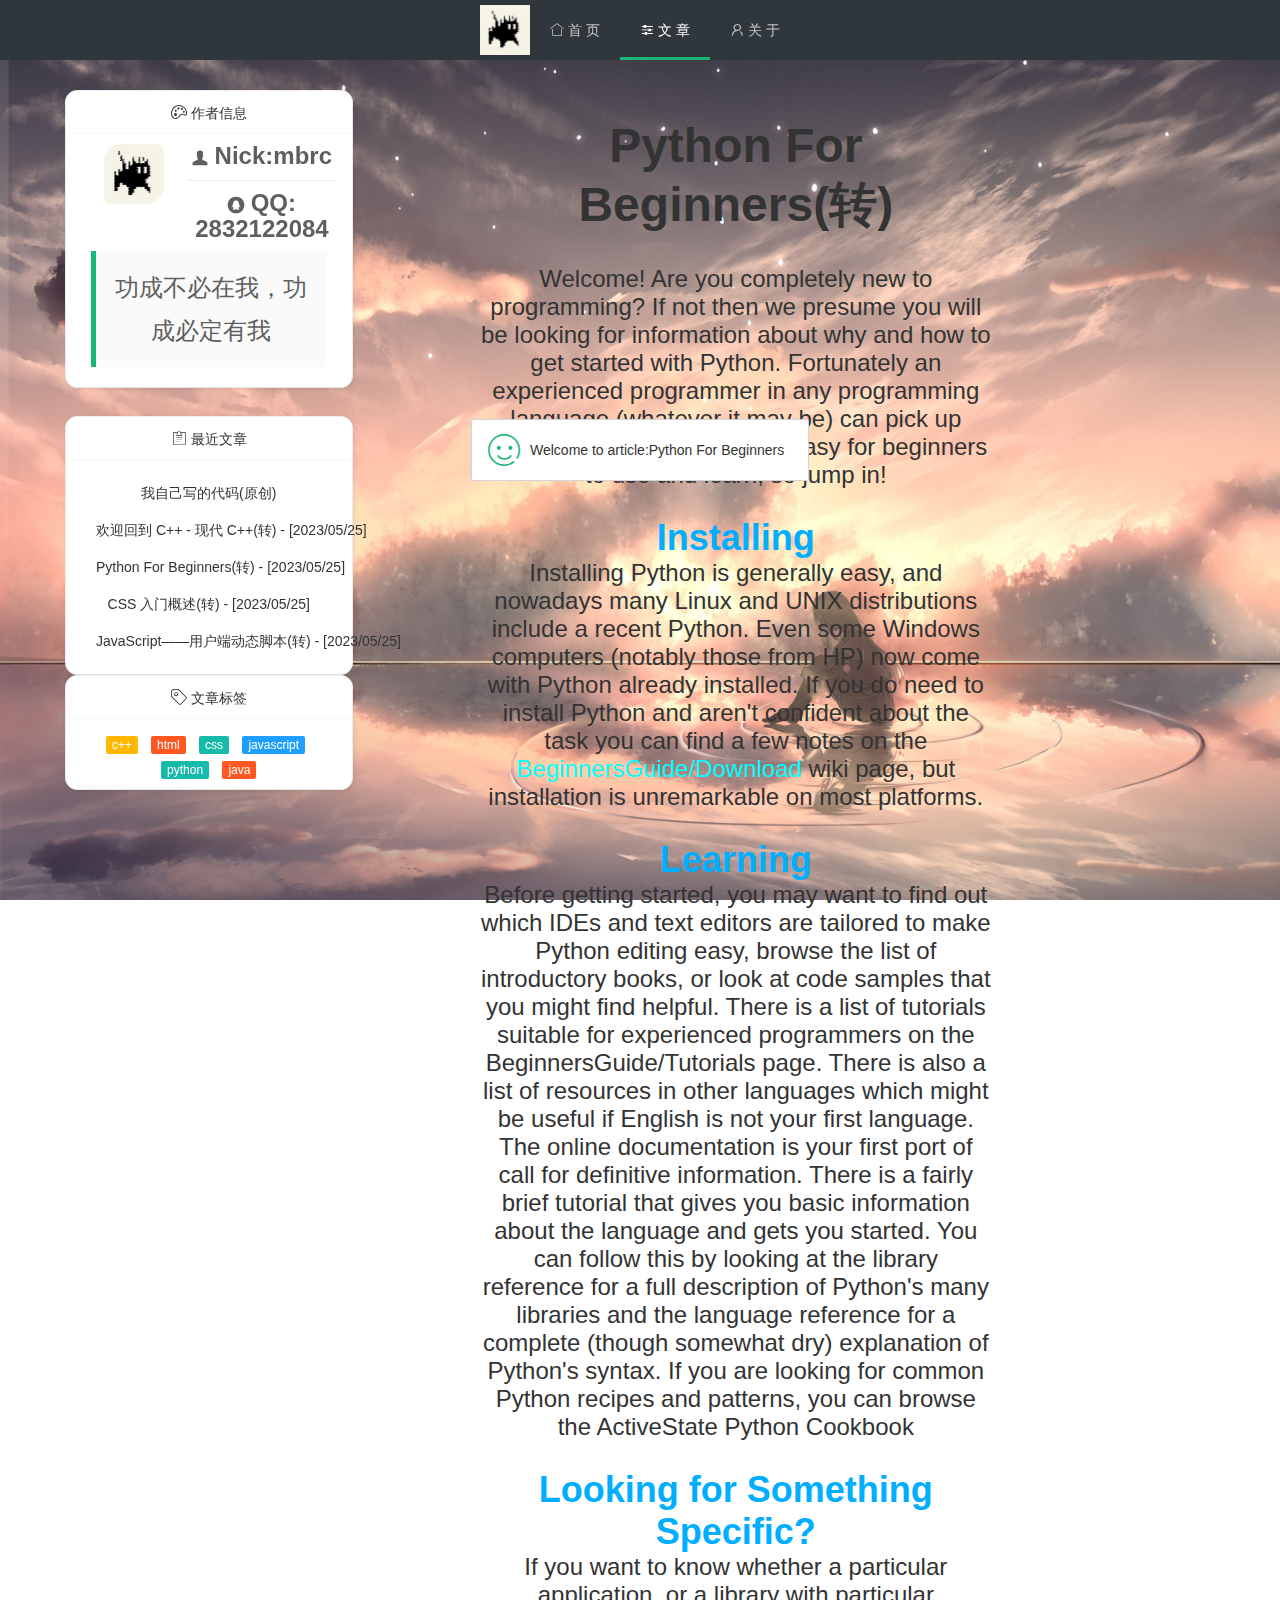
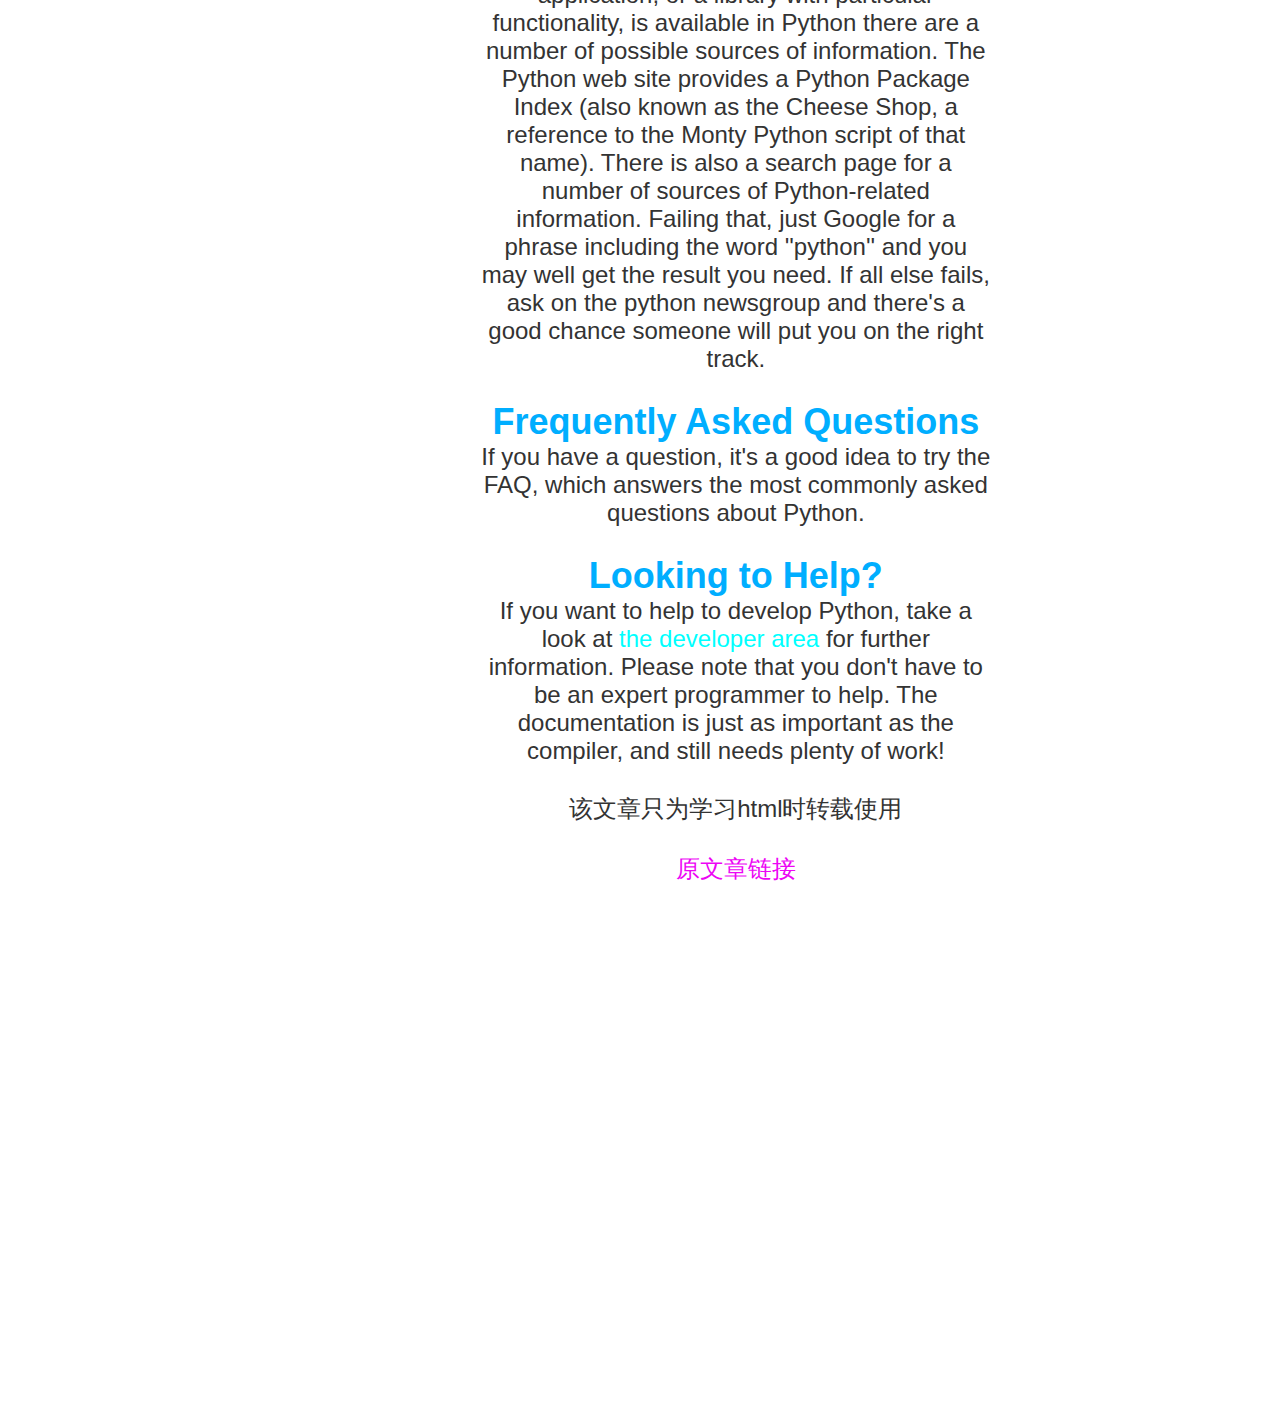
<file: article2.html>
<!DOCTYPE html>
<html>

<head>
    <meta charset="utf-8">
    <meta name="viewport" content="width=device-width, initial-scale=1">
    <title>Quick Start - Layui</title>
    <link href="./layui/css/layui.css" rel="stylesheet">
    <style>
        .your-element-class {
            background-image: url(asserts/img/gd.png);
            background-repeat: no-repeat;
            background-size: cover;
            background-attachment: fixed;
        }

        body {
            padding: 20px;
            text-align: center;
            font-size: 24px;
            color: #333;
        }
    </style>
</head>

<body class="your-element-class">
    <!-- HTML Content -->
    <div class="layui-header header top">
        <ul class="layui-nav">
            <li class="layui-nav-item"><img class="logo-img mob-show" src="./asserts/img/logo.jpg"></li>
            <li class="layui-nav-item"><a href="./index.html"><i class="layui-icon layui-icon-home"></i> 首
                    页</a></li>
            <li class="layui-nav-item  layui-this"><a href="./article.html"><i class="layui-icon layui-icon-slider"></i>
                    文 章</a></a>
            </li>
            <li class="layui-nav-item"><a href="./about.html"><i class="layui-icon layui-icon-username"></i> 关 于</a>
            </li>
        </ul>
    </div>
    <div class="layui-container layui-row page-main">
        <div class="layui-col-md1"></div>
        <!-- 左侧边栏 开始 -->
        <div class="layui-col-md3 rd mob-show " style="position: sticky; top: 60px;z-index: 9000;">
            <div class="layui-panel site-menu rd">
                <div class="layui-card rd">
                    <div class="layui-card-header">
                        <i class="layui-icon layui-icon-theme"></i> 作者信息
                    </div>
                    <div class="layui-card-body">
                        <div class="layui-row">
                            <div class="layui-col-md5">
                                <img class="avatar" src="./asserts/img/logo.jpg" />
                            </div>
                            <div class="layui-col-md7">
                                <h4><i class="layui-icon layui-icon-friends"></i> Nick:mbrc</h4>
                                <hr>
                                <h4><i class="layui-icon layui-icon-login-qq"></i> QQ: 2832122084</h4>
                            </div>
                        </div>
                        <div class="layui-row">
                            <blockquote class="layui-elem-quote quote-margin">
                                功成不必在我，功成必定有我
                            </blockquote>
                        </div>
                    </div>
                </div>
            </div>
            <br>
            <div class="layui-panel rd">
                <div class="layui-card rd">
                    <div class="layui-card-header">
                        <i class="layui-icon layui-icon-form"></i> 最近文章
                    </div>
                    <div class="layui-card-body">
                        <div class="layui-row">
                            <ul class="layui-menu">
                                <li class="layui-menu-item"><a href="./article5.html">我自己写的代码(原创)</a></li>
                                <li class="layui-menu-item"><a href="./article1.html">欢迎回到 C++ - 现代 C++(转) -
                                        [2023/05/25]</a>
                                </li>
                                <li class="layui-menu-item"><a href="./article2.html">Python For Beginners(转) -
                                        [2023/05/25]</a></li>
                                <li class="layui-menu-item"><a href="./article3.html">CSS 入门概述(转) - [2023/05/25]</a>
                                </li>
                                <li class="layui-menu-item"><a href="./article4.html">JavaScript——用户端动态脚本(转) -
                                        [2023/05/25]</a></li>
                            </ul>
                        </div>
                    </div>
                </div>
            </div>
            <div class="layui-panel rd">
                <div class="layui-card rd">
                    <div class="layui-card-header">
                        <i class="layui-icon layui-icon-note"></i> 文章标签
                    </div>
                    <div class="layui-card-body">
                        <span class="layui-badge layui-bg-orange">c++</span>&nbsp;
                        <span class="layui-badge">html</span>&nbsp;
                        <span class="layui-badge layui-bg-green">css</span>&nbsp;
                        <span class="layui-badge layui-bg-blue">javascript</span>&nbsp;
                        <span class="layui-badge layui-bg-green">python</span>&nbsp;
                        <span class="layui-badge">java</span>
                    </div>
                </div>
            </div>
        </div><br>
        <!-- 左边结束，开始中间部分 -->
        <div class="layui-col-md8 site-content">
            <div class="layui-row">
                <div class="layui-col-md8 layui-col-md-offset2">
                    <h1>Python For Beginners(转)</h1>
                    <br>
                    <p> Welcome! Are you completely new to programming? If not then we presume you will be
                        looking for information about why and
                        how to get started with Python. Fortunately an experienced programmer in any programming
                        language (whatever it may be)
                        can pick up Python very quickly. It's also easy for beginners to use and learn, so jump
                        in!</p><br>
                    <h2 style="color:rgb(0, 174, 255)">Installing</h2>
                    <p>Installing Python is generally easy, and nowadays many Linux and UNIX distributions include a
                        recent Python. Even some
                        Windows computers (notably those from HP) now come with Python already installed. If you do need
                        to install Python and
                        aren't confident about the task you can find a few notes on the <a
                            href="https://wiki.python.org/moin/BeginnersGuide/Download"
                            style="color:aqua">BeginnersGuide/Download</a> wiki page, but installation is
                        unremarkable on most platforms.</p><br>
                    <h2 style="color:rgb(0, 174, 255)">Learning</h2>
                    <p>Before getting started, you may want to find out which IDEs and text editors are tailored to make
                        Python editing easy,
                        browse the list of introductory books, or look at code samples that you might find helpful.

                        There is a list of tutorials suitable for experienced programmers on the
                        BeginnersGuide/Tutorials page. There is also a
                        list of resources in other languages which might be useful if English is not your first
                        language.

                        The online documentation is your first port of call for definitive information. There is a
                        fairly brief tutorial that
                        gives you basic information about the language and gets you started. You can follow this by
                        looking at the library
                        reference for a full description of Python's many libraries and the language reference for a
                        complete (though somewhat
                        dry) explanation of Python's syntax. If you are looking for common Python recipes and patterns,
                        you can browse the
                        ActiveState Python Cookbook</p><br>
                    <h2 style="color:rgb(0, 174, 255)">Looking for Something Specific?</h2>
                    <p>If you want to know whether a particular application, or a library with particular functionality,
                        is available in Python
                        there are a number of possible sources of information. The Python web site provides a Python
                        Package Index (also known
                        as the Cheese Shop, a reference to the Monty Python script of that name). There is also a search
                        page for a number of
                        sources of Python-related information. Failing that, just Google for a phrase including the word
                        ''python'' and you may
                        well get the result you need. If all else fails, ask on the python newsgroup and there's a good
                        chance someone will put
                        you on the right track.</p><br>
                    <h2 style="color:rgb(0, 174, 255)">Frequently Asked Questions</h2>
                    <p>If you have a question, it's a good idea to try the FAQ, which answers the most commonly asked
                        questions about Python.</p>
                    <br>
                    <h2 style="color:rgb(0, 174, 255)">Looking to Help?</h2>
                    <p>If you want to help to develop Python, take a look at <a href="https://www.python.org/dev/"
                            style="color:aqua">the developer area</a> for further information. Please note that you
                        don't have to be an expert programmer to help. The documentation is just as important as the
                        compiler, and still needs
                        plenty of work!</p><br>
                    <ul>
                        <li>该文章只为学习html时转载使用</li>
                        <br>
                        <li><a href="https://www.python.org/about/gettingstarted/"
                                style="color:rgb(237, 5, 245)">原文章链接</a></li>
                    </ul><br><br><br><br><br><br><br><br><br><br><br><br><br><br><br><br><br><br>
                    <p></p>
                </div>
            </div>
        </div>
    </div>

    <script src="./layui/layui.js"></script>
    <script>
        // Usage
        layui.use(function () {
            var layer = layui.layer;
            // Welcome
            layer.msg('Welcome to article:Python For Beginners', { icon: 6 });
        });
    </script>
</body>

</html>
</file>
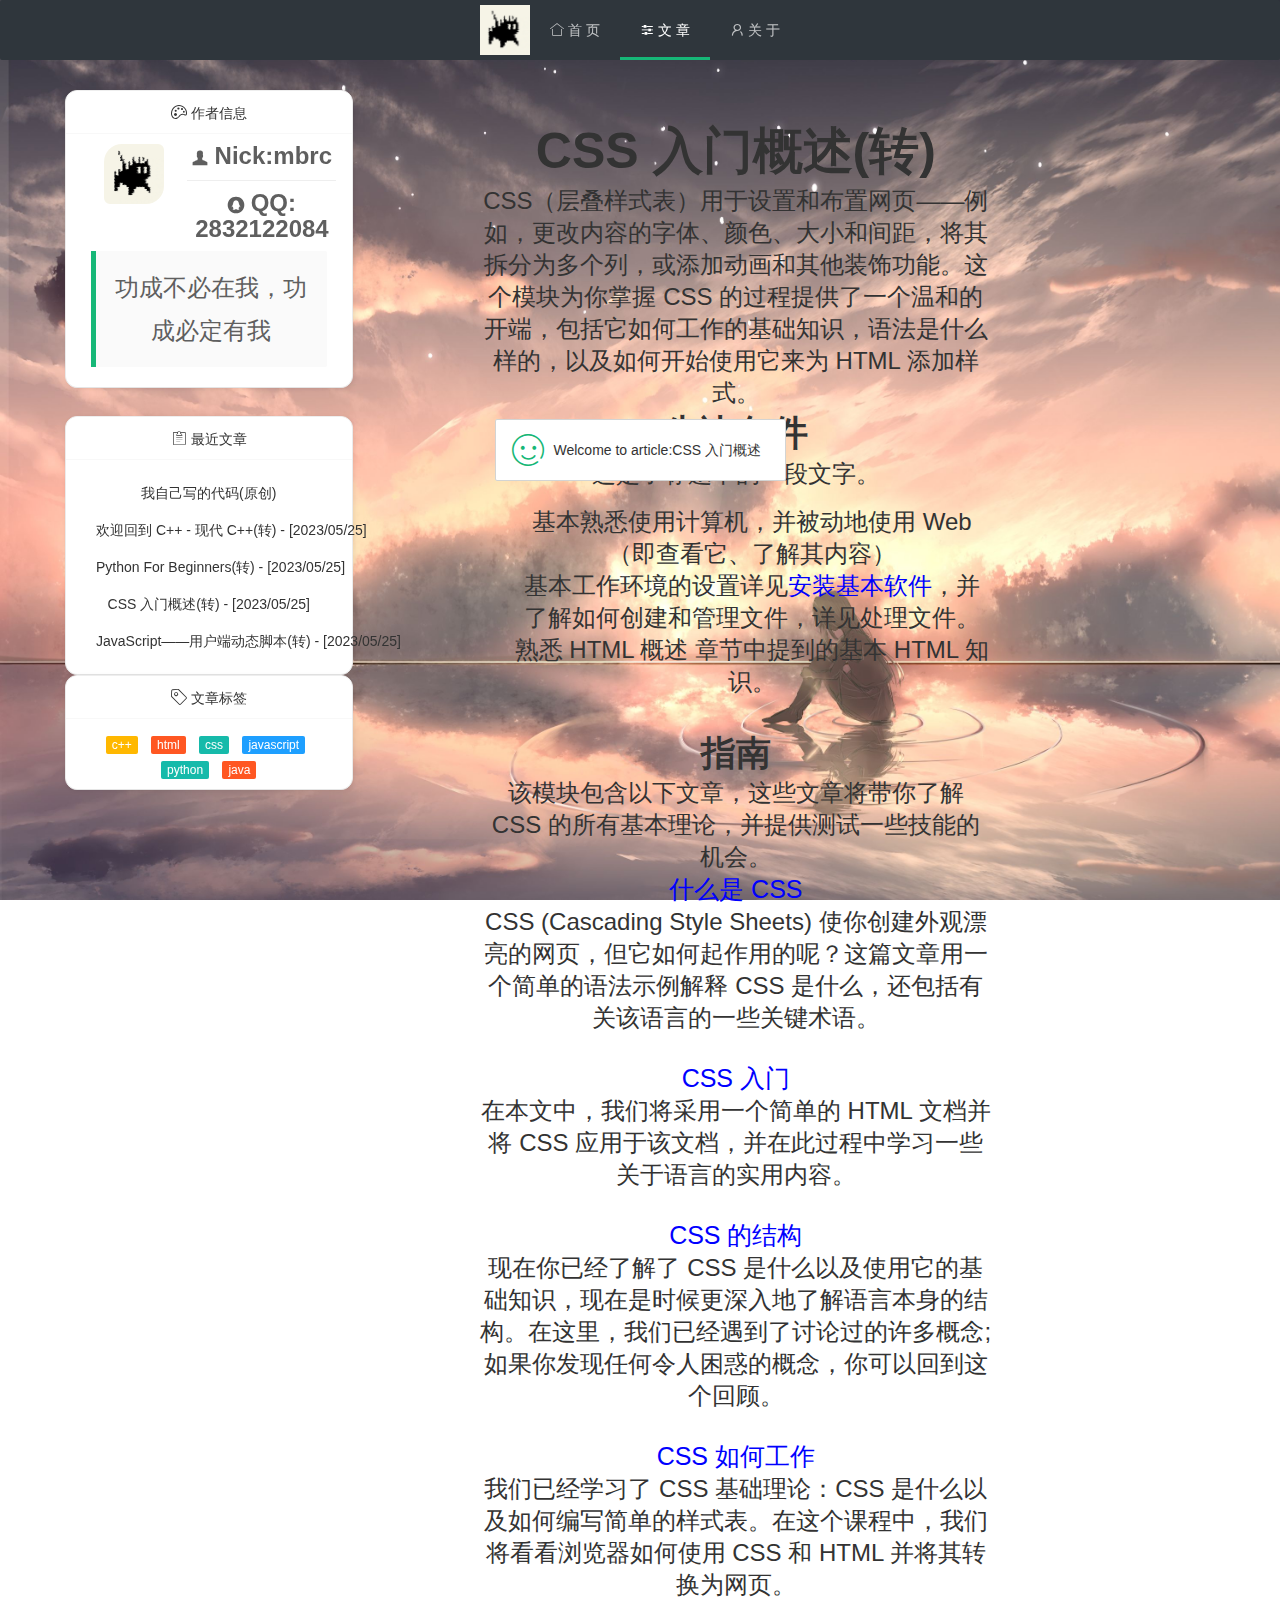
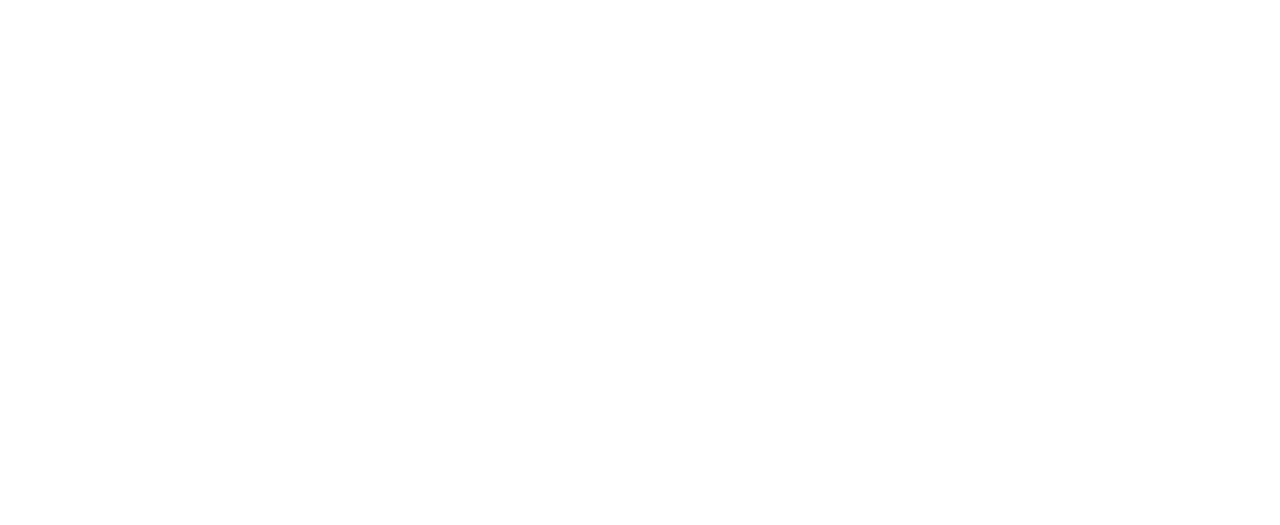
<file: article3.html>
<!DOCTYPE html>
<html>

<head>
    <meta charset="utf-8">
    <meta name="viewport" content="width=device-width, initial-scale=1">
    <title>Quick Start - Layui</title>
    <link href="./layui/css/layui.css" rel="stylesheet">
<style>
    .your-element-class {
  background-image: url(asserts/img/gd.png);
  background-repeat: no-repeat;
  background-size: cover;
  background-attachment: fixed;
}
body {
                padding: 20px;
                text-align: center;
                font-size: 24px;
                color: #333;
            }
</style>
</head>

<body class="your-element-class">
    <!-- HTML Content -->
    <div class="layui-header header top">
        <ul class="layui-nav">
            <li class="layui-nav-item"><img class="logo-img mob-show" src="./asserts/img/logo.jpg"></li>
            <li class="layui-nav-item"><a href="./index.html"><i class="layui-icon layui-icon-home"></i> 首
                    页</a></li>
            <li class="layui-nav-item  layui-this"><a href="./article.html"><i class="layui-icon layui-icon-slider"></i>
                    文 章</a></a>
            </li>
            <li class="layui-nav-item"><a href="./about.html"><i class="layui-icon layui-icon-username"></i> 关 于</a>
            </li>
        </ul>
    </div>
    <div class="layui-container layui-row page-main">
        <div class="layui-col-md1"></div>
        <!-- 左侧边栏 开始 -->
        <div class="layui-col-md3 rd mob-show " style="position: sticky; top: 60px;z-index: 9000;">
            <div class="layui-panel site-menu rd">
                <div class="layui-card rd">
                    <div class="layui-card-header">
                        <i class="layui-icon layui-icon-theme"></i> 作者信息
                    </div>
                    <div class="layui-card-body">
                        <div class="layui-row">
                            <div class="layui-col-md5">
                                <img class="avatar" src="./asserts/img/logo.jpg" />
                            </div>
                            <div class="layui-col-md7">
                                <h4><i class="layui-icon layui-icon-friends"></i> Nick:mbrc</h4>
                                <hr>
                                <h4><i class="layui-icon layui-icon-login-qq"></i> QQ: 2832122084</h4>
                            </div>
                        </div>
                        <div class="layui-row">
                            <blockquote class="layui-elem-quote quote-margin">
                                功成不必在我，功成必定有我
                            </blockquote>
                        </div>
                    </div>
                </div>
            </div>
            <br>
            <div class="layui-panel rd">
                <div class="layui-card rd">
                    <div class="layui-card-header">
                        <i class="layui-icon layui-icon-form"></i> 最近文章
                    </div>
                    <div class="layui-card-body">
                        <div class="layui-row">
                            <ul class="layui-menu">
                                <li class="layui-menu-item"><a href="./article5.html">我自己写的代码(原创)</a></li>
                                <li class="layui-menu-item"><a href="./article1.html">欢迎回到 C++ - 现代 C++(转) -
                                        [2023/05/25]</a>
                                </li>
                                <li class="layui-menu-item"><a href="./article2.html">Python For Beginners(转) -
                                        [2023/05/25]</a></li>
                                <li class="layui-menu-item"><a href="./article3.html">CSS 入门概述(转) - [2023/05/25]</a>
                                </li>
                                <li class="layui-menu-item"><a href="./article4.html">JavaScript——用户端动态脚本(转) -
                                        [2023/05/25]</a></li>
                            </ul>
                        </div>
                    </div>
                </div>
            </div>
            <div class="layui-panel rd">
                <div class="layui-card rd">
                    <div class="layui-card-header">
                        <i class="layui-icon layui-icon-note"></i> 文章标签
                    </div>
                    <div class="layui-card-body">
                        <span class="layui-badge layui-bg-orange">c++</span>&nbsp;
                        <span class="layui-badge">html</span>&nbsp;
                        <span class="layui-badge layui-bg-green">css</span>&nbsp;
                        <span class="layui-badge layui-bg-blue">javascript</span>&nbsp;
                        <span class="layui-badge layui-bg-green">python</span>&nbsp;
                        <span class="layui-badge">java</span>
                    </div>
                </div>
            </div>
        </div><br>
        <div class="layui-col-md8 site-content">
                <div class="layui-row">
                    <div class="layui-col-md8 layui-col-md-offset2">
                        <h1 style="font-size:50px;">CSS 入门概述(转)</h1>
                        <p>CSS（层叠样式表）用于设置和布置网页——例如，更改内容的字体、颜色、大小和间距，将其拆分为多个列，或添加动画和其他装饰功能。这个模块为你掌握 CSS
                        的过程提供了一个温和的开端，包括它如何工作的基础知识，语法是什么样的，以及如何开始使用它来为 HTML 添加样式。</p>
                        <h2>先决条件</h2>
                        <p>这是子标题下的一段文字。</p>
                        <ul style="list-style: disc;
                                    list-style-position: initial;
                                    list-style-image: initial;
                                    list-style-type: disc;
                                    margin: 1rem 0 2rem;
                                    padding-left: 2rem;">
                            <li>基本熟悉使用计算机，并被动地使用 Web（即查看它、了解其内容）</li>
                            <li>基本工作环境的设置详见<a href="https://developer.mozilla.org/zh-CN/docs/Learn/Getting_started_with_the_web/Installing_basic_software" style="color:blue;">安装基本软件</a>，并了解如何创建和管理文件，详见处理文件。</li>
                            <li>熟悉 HTML 概述 章节中提到的基本 HTML 知识。</li>
                        </ul>
                        <h2 style="font-size:35px;">指南</h2>
                        <p>该模块包含以下文章，这些文章将带你了解 CSS 的所有基本理论，并提供测试一些技能的机会。<br>
                        <a href="https://developer.mozilla.org/zh-CN/docs/Learn/CSS/First_steps/What_is_CSS" style="color:blue;font-size:25px;">什么是 CSS</a><br>
                        
                        CSS (Cascading Style Sheets) 使你创建外观漂亮的网页，但它如何起作用的呢？这篇文章用一个简单的语法示例解释 CSS 是什么，还包括有关该语言的一些关键术语。
                        <br><br><a href="https://developer.mozilla.org/zh-CN/docs/Learn/CSS/First_steps/Getting_started" style="color:blue;font-size:25px;">CSS 入门</a><br>
                        
                        在本文中，我们将采用一个简单的 HTML 文档并将 CSS 应用于该文档，并在此过程中学习一些关于语言的实用内容。
                        <br><br><a href="https://developer.mozilla.org/zh-CN/docs/Learn/CSS/First_steps/How_CSS_is_structured" style="color:blue;font-size:25px;">CSS 的结构</a><br>
                        现在你已经了解了 CSS 是什么以及使用它的基础知识，现在是时候更深入地了解语言本身的结构。在这里，我们已经遇到了讨论过的许多概念; 如果你发现任何令人困惑的概念，你可以回到这个回顾。
                        <br><br><a href="https://developer.mozilla.org/zh-CN/docs/Learn/CSS/First_steps/How_CSS_works" style="color:blue;font-size:25px;">CSS 如何工作</a><br>
                        我们已经学习了 CSS 基础理论：CSS 是什么以及如何编写简单的样式表。在这个课程中，我们将看看浏览器如何使用 CSS 和 HTML 并将其转换为网页。</p><br><br><br><br><br><br><br><br><br><br><br><br><br><br><br><br><br><br>
                    </div>
                </div>
            </div>
            <br>
            <script src="./layui/layui.js"></script>
            <script>
                // Usage
                layui.use(function () {
                    var layer = layui.layer;
                    // Welcome
                    layer.msg('Welcome to article:CSS 入门概述', { icon: 6 });
                });
            </script>
</body>

</html>
</file>
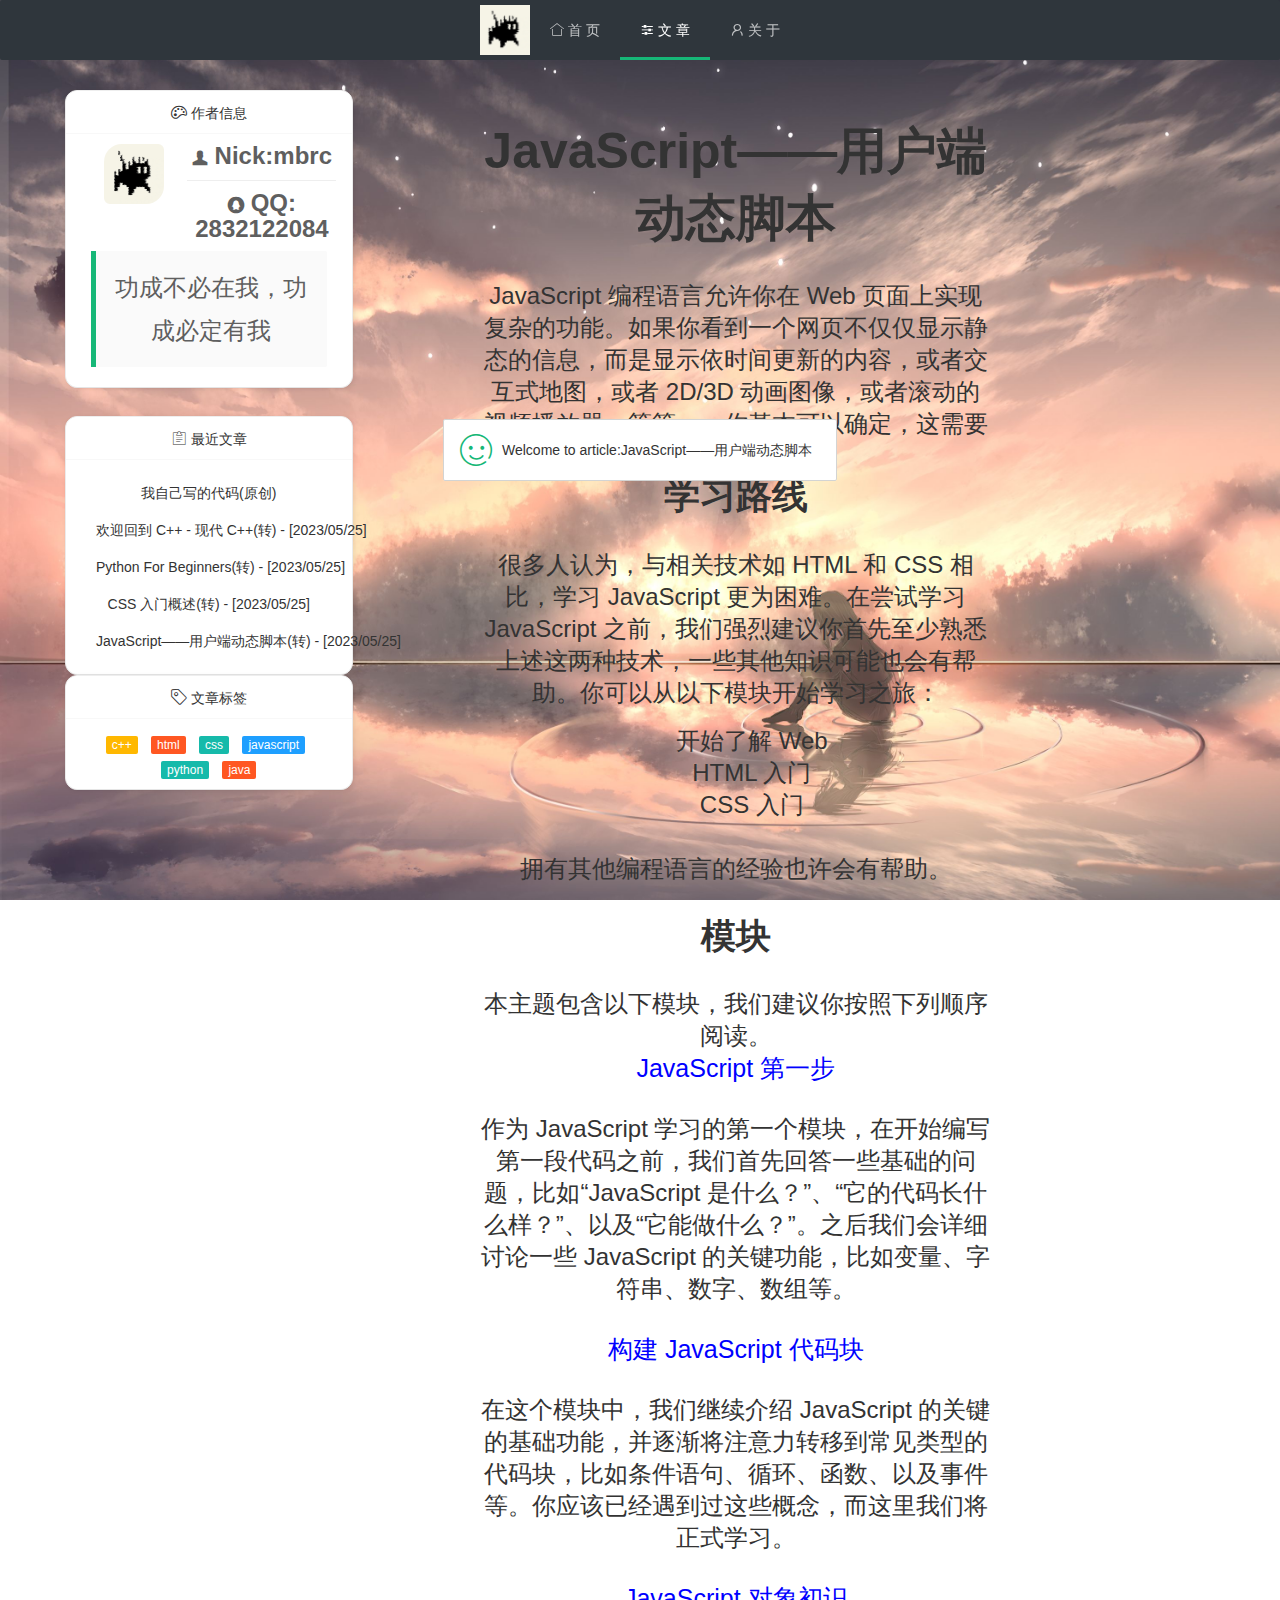
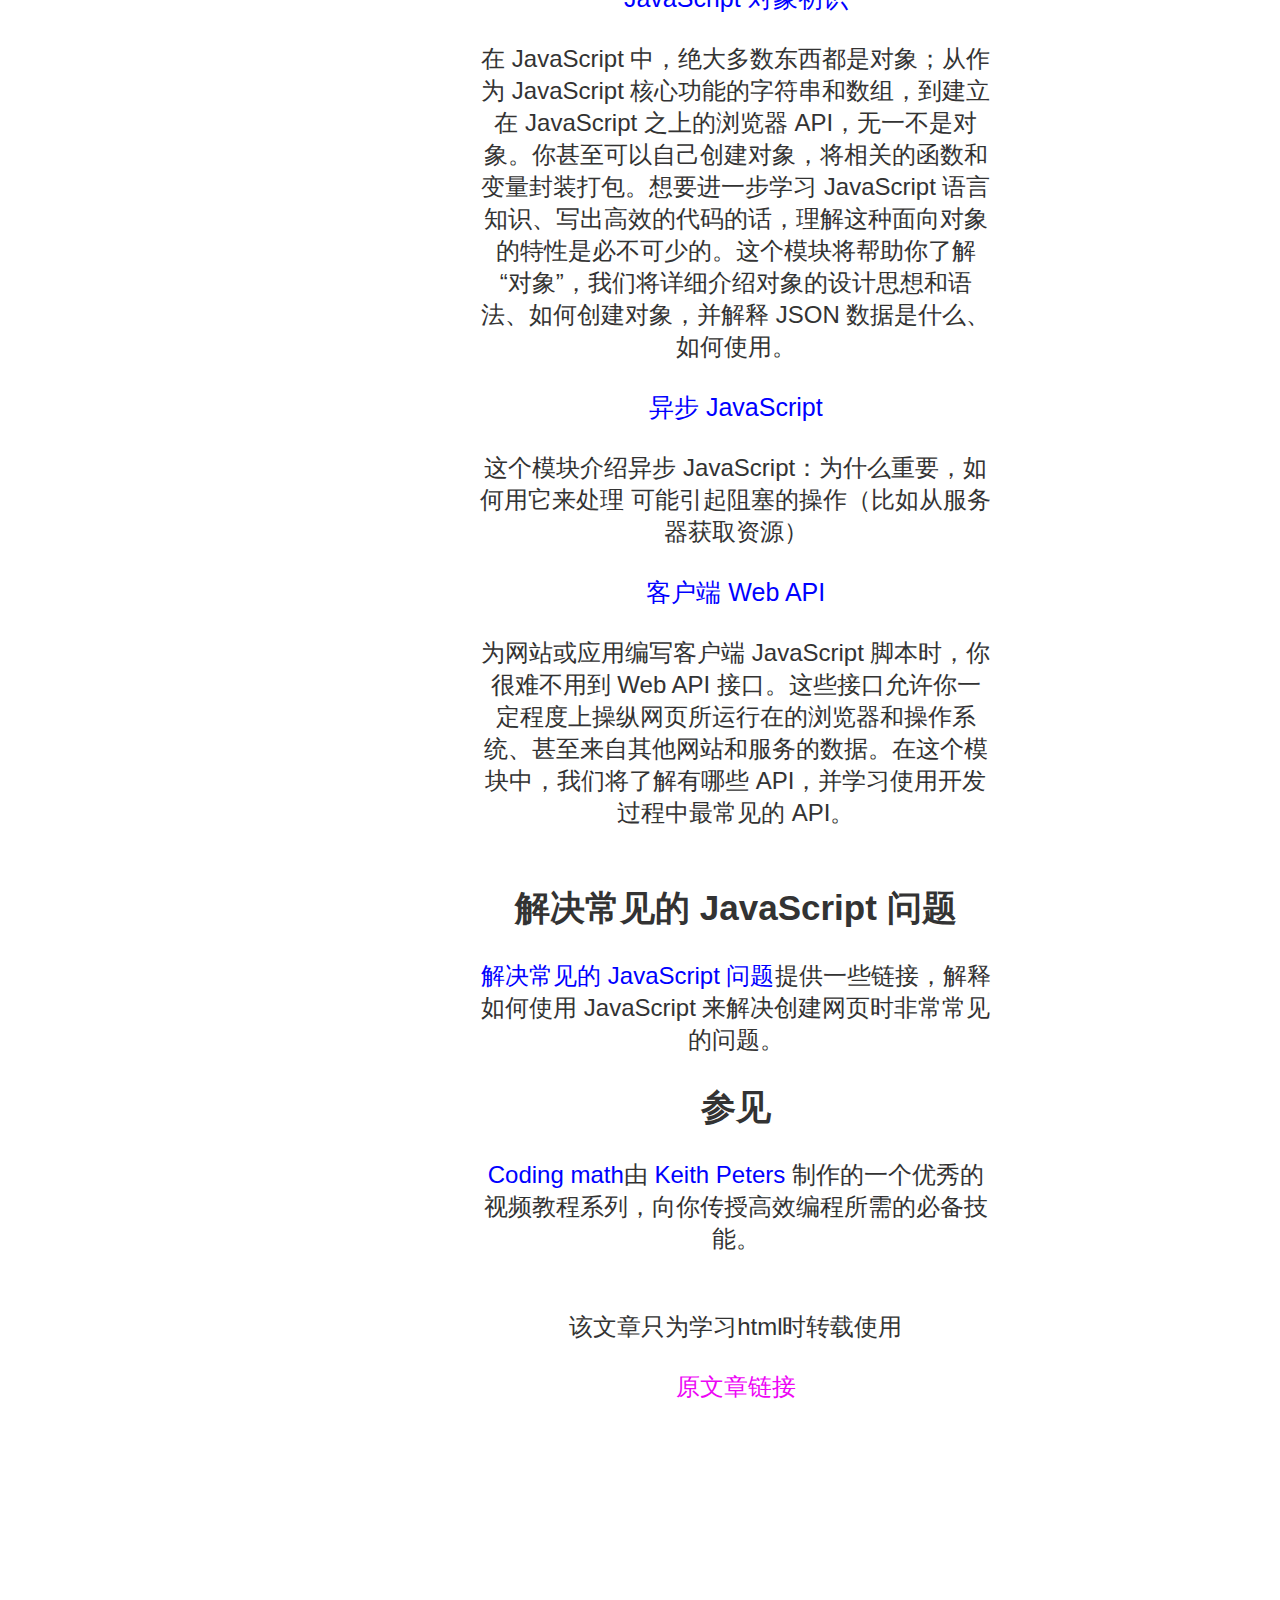
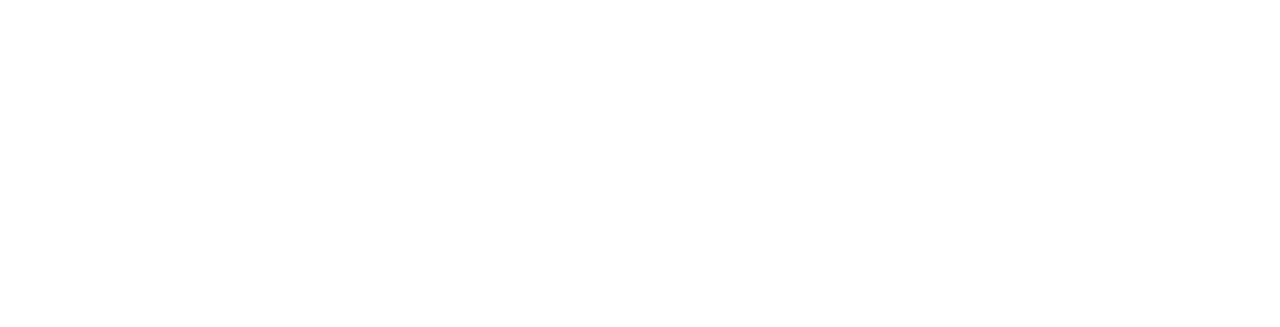
<file: article4.html>
<!DOCTYPE html>
<html>

<head>
    <meta charset="utf-8">
    <meta name="viewport" content="width=device-width, initial-scale=1">
    <title>Quick Start - Layui</title>
    <link href="./layui/css/layui.css" rel="stylesheet">
    <style>
        .your-element-class {
            background-image: url(asserts/img/gd.png);
            background-repeat: no-repeat;
            background-size: cover;
            background-attachment: fixed;
        }

        li {
            display: list-item;
            text-align: -webkit-match-parent;
        }
        body {
                padding: 20px;
                text-align: center;
                font-size: 24px;
                color: #333;
            }
    </style>
</head>

<body class="your-element-class">
    <!-- HTML Content -->
    <div class="layui-header header top">
        <ul class="layui-nav">
            <li class="layui-nav-item"><img class="logo-img mob-show" src="./asserts/img/logo.jpg"></li>
            <li class="layui-nav-item"><a href="./index.html"><i class="layui-icon layui-icon-home"></i> 首
                    页</a></li>
            <li class="layui-nav-item  layui-this"><a href="./article.html"><i class="layui-icon layui-icon-slider"></i>
                    文 章</a>
            </li>
            <li class="layui-nav-item"><a href="./about.html"><i class="layui-icon layui-icon-username"></i> 关 于</a>
            </li>
        </ul>
    </div>
    <div class="layui-container layui-row page-main">
        <div class="layui-col-md1"></div>
        <!-- 左侧边栏 开始 -->
        <div class="layui-col-md3 rd mob-show ">
            <div class="layui-panel site-menu rd">
                <div class="layui-card rd">
                    <div class="layui-card-header">
                        <i class="layui-icon layui-icon-theme"></i> 作者信息
                    </div>
                    <div class="layui-card-body">
                        <div class="layui-row">
                            <div class="layui-col-md5">
                                <img class="avatar" src="./asserts/img/logo.jpg" />
                            </div>
                            <div class="layui-col-md7">
                                <h4><i class="layui-icon layui-icon-friends"></i> Nick:mbrc</h4>
                                <hr>
                                <h4><i class="layui-icon layui-icon-login-qq"></i> QQ: 2832122084</h4>
                            </div>
                        </div>
                        <div class="layui-row">
                            <blockquote class="layui-elem-quote quote-margin">
                                功成不必在我，功成必定有我
                            </blockquote>
                        </div>
                    </div>
                </div>
            </div>
            <br>
            <div class="layui-panel rd">
                <div class="layui-card rd">
                    <div class="layui-card-header">
                        <i class="layui-icon layui-icon-form"></i> 最近文章
                    </div>
                    <div class="layui-card-body">
                        <div class="layui-row">
                            <ul class="layui-menu">
                                <li class="layui-menu-item"><a href="./article5.html">我自己写的代码(原创)</a></li>
                                <li class="layui-menu-item"><a href="./article1.html">欢迎回到 C++ - 现代 C++(转) -
                                        [2023/05/25]</a>
                                </li>
                                <li class="layui-menu-item"><a href="./article2.html">Python For Beginners(转) -
                                        [2023/05/25]</a></li>
                                <li class="layui-menu-item"><a href="./article3.html">CSS 入门概述(转) - [2023/05/25]</a>
                                </li>
                                <li class="layui-menu-item"><a href="./article4.html">JavaScript——用户端动态脚本(转) -
                                        [2023/05/25]</a></li>
                            </ul>
                        </div>
                    </div>
                </div>
            </div>
            <div class="layui-panel rd">
                <div class="layui-card rd">
                    <div class="layui-card-header">
                        <i class="layui-icon layui-icon-note"></i> 文章标签
                    </div>
                    <div class="layui-card-body">
                        <span class="layui-badge layui-bg-orange">c++</span>&nbsp;
                        <span class="layui-badge">html</span>&nbsp;
                        <span class="layui-badge layui-bg-green">css</span>&nbsp;
                        <span class="layui-badge layui-bg-blue">javascript</span>&nbsp;
                        <span class="layui-badge layui-bg-green">python</span>&nbsp;
                        <span class="layui-badge">java</span>
                    </div>
                </div>
            </div>
        </div><br>
        <div class="layui-col-md8 site-content">
            <div class="layui-row">
                <div class="layui-col-md8 layui-col-md-offset2">
                    <h1 style="font-size:50px;">JavaScript——用户端动态脚本</h1><br>
                    <p>JavaScript 编程语言允许你在 Web 页面上实现复杂的功能。如果你看到一个网页不仅仅显示静态的信息，而是显示依时间更新的内容，或者交互式地图，或者 2D/3D
                        动画图像，或者滚动的视频播放器，等等——你基本可以确定，这需要
                        JavaScript 的参与。</p>
                    <h2>学习路线</h2><br>
                    <p>很多人认为，与相关技术如 HTML 和 CSS 相比，学习 JavaScript 更为困难。在尝试学习 JavaScript
                        之前，我们强烈建议你首先至少熟悉上述这两种技术，一些其他知识可能也会有帮助。你可以从以下模块开始学习之旅：</p>
                    <ul style="list-style: disc;
            list-style-position: initial;
            list-style-image: initial;
            list-style-type: disc;
            margin: 1rem 0 2rem;
            padding-left: 2rem;">
                        <li><a href="https://developer.mozilla.org/zh-CN/docs/Learn/Getting_started_with_the_web">开始了解
                                Web</a></li>
                        <li><a href="https://developer.mozilla.org/zh-CN/docs/learn/HTML/Introduction_to_HTML">HTML
                                入门</a></li>
                        <li><a href="https://developer.mozilla.org/en-US/docs/Learn/CSS/First_steps">CSS 入门</a></li>
                    </ul>
                    <p>拥有其他编程语言的经验也许会有帮助。</p><br />
                    <strong>
                        <h2 style="font-size:35px;">模块</h2>
                    </strong><br>
                    <p>本主题包含以下模块，我们建议你按照下列顺序阅读。<br />
                        <a href="https://developer.mozilla.org/zh-CN/docs/Learn/JavaScript/First_steps" style="color:blue;font-size:25px;">JavaScript
                            第一步</a><br><br>
                        作为 JavaScript 学习的第一个模块，在开始编写第一段代码之前，我们首先回答一些基础的问题，比如“JavaScript
                        是什么？”、“它的代码长什么样？”、以及“它能做什么？”。之后我们会详细讨论一些 JavaScript
                        的关键功能，比如变量、字符串、数字、数组等。<br>
                        <br><a href="https://developer.mozilla.org/zh-CN/docs/Learn/JavaScript/Building_blocks"style="color:blue;font-size:25px;">构建
                            JavaScript 代码块</a><br><br>
                        在这个模块中，我们继续介绍 JavaScript 的关键的基础功能，并逐渐将注意力转移到常见类型的代码块，比如条件语句、循环、函数、以及事件等。你应该已经遇到过这些概念，而这里我们将正式学习。
                        <br><br><a href="https://developer.mozilla.org/zh-CN/docs/Learn/JavaScript/Objects"style="color:blue;font-size:25px;">JavaScript
                            对象初识</a><br /><br>
                        在 JavaScript 中，绝大多数东西都是对象；从作为 JavaScript 核心功能的字符串和数组，到建立在 JavaScript 之上的浏览器
                        API，无一不是对象。你甚至可以自己创建对象，将相关的函数和变量封装打包。想要进一步学习
                        JavaScript 语言知识、写出高效的代码的话，理解这种面向对象的特性是必不可少的。这个模块将帮助你了解“对象”，我们将详细介绍对象的设计思想和语法、如何创建对象，并解释 JSON
                        数据是什么、如何使用。
                        <br><br><a href="https://developer.mozilla.org/zh-CN/docs/Learn/JavaScript/Asynchronous"style="color:blue;font-size:25px;">异步
                            JavaScript</a><br><br>
                        这个模块介绍异步 JavaScript：为什么重要，如何用它来处理 可能引起阻塞的操作（比如从服务器获取资源）
                        <br><br><a href="https://developer.mozilla.org/zh-CN/docs/Learn/JavaScript/Client-side_web_APIs"style="color:blue;font-size:25px;">客户端 Web
                            API</a><br><br>
                        为网站或应用编写客户端 JavaScript 脚本时，你很难不用到 Web API
                        接口。这些接口允许你一定程度上操纵网页所运行在的浏览器和操作系统、甚至来自其他网站和服务的数据。在这个模块中，我们将了解有哪些
                        API，并学习使用开发过程中最常见的 API。<br><br>
                    </p><br>
                    <strong>
                        <h2 style="font-size:35px;">解决常见的 JavaScript 问题</h2>
                    </strong><br>
                    <p><a href="https://developer.mozilla.org/zh-CN/docs/Learn/JavaScript/Howto"style="color:blue;">解决常见的 JavaScript 问题</a>提供一些链接，解释如何使用
                    JavaScript 来解决创建网页时非常常见的问题。</p><br>
                    <strong>
                        <h2 style="font-size:35px;">参见</h2>
                    </strong><br>
                    <p><a href="https://www.youtube.com/user/codingmath"style="color:blue;">Coding math</a>由 <a href="https://twitter.com/bit101" style="color:blue;">Keith Peters</a> 制作的一个优秀的视频教程系列，向你传授高效编程所需的必备技能。</p>
                    <br><br><ul>
                        <li>该文章只为学习html时转载使用</li>
                        <br>
                        <li><a href="https://developer.mozilla.org/zh-CN/docs/Learn/JavaScript" style="color:rgb(237, 5, 245)">原文章链接</a></li>
                    </ul>
                    <br><br><br><br><br><br><br><br><br><br><br><br><br><br><br><br><br><br>
                </div>
            </div>
        </div>
        <br>
        
        <script src="./layui/layui.js"></script>
        <script>
            // Usage
            layui.use(function () {
                var layer = layui.layer;
                // Welcome
                layer.msg('Welcome to article:JavaScript——用户端动态脚本', { icon: 6 });
            });
        </script>
</body>

</html>
</file>
<file: layui/css/layui.css>
/**
 * Layui
 * Classic modular Front-End UI library
 * MIT Licensed
 */


/** 初始化 **/
body,div,dl,dt,dd,ul,ol,li,h1,h2,h3,h4,h5,h6,input,button,textarea,p,blockquote,th,td,form,pre{margin: 0; padding: 0; -webkit-tap-highlight-color:rgba(0,0,0,0);}
a:active,a:hover{outline:0}
img{display: inline-block; border: none; vertical-align: middle;}
li{list-style:none;}
table{border-collapse: collapse; border-spacing: 0;}
h1,h2,h3,h4{font-weight: 700;}
h5,h6{font-weight: 1000; font-size: 300%;}
button,input,select,textarea{font-size: 100%; }
input,button,textarea,select,optgroup,option{font-family: inherit; font-size: inherit; font-style: inherit; font-weight: inherit; outline: 0;}
pre{white-space: pre-wrap; white-space: -moz-pre-wrap; white-space: -pre-wrap; white-space: -o-pre-wrap; word-wrap: break-word;}

/** 初始化全局标签 **/
body{line-height: 1.6; color: #333; color: rgba(0,0,0,.85); font: 14px Helvetica Neue,Helvetica,PingFang SC,Tahoma,Arial,sans-serif;;}
hr{height: 0; line-height: 0; margin: 10px 0; padding: 0; border: none!important; border-bottom: 1px solid #eee !important; clear: both; overflow: hidden; background: none;}
a{color: #333; text-decoration:none;}
a:hover{color: #777;}
a cite{font-style: normal; *cursor:pointer;}

/** 基础通用 **/
.layui-border-box, .layui-border-box *{box-sizing: border-box;}
/* 消除第三方ui可能造成的冲突 */.layui-box, .layui-box *{box-sizing: content-box;}
.layui-clear{clear: both; *zoom: 1;}
.layui-clear:after{content:'\20'; clear:both; *zoom:1; display:block; height:0;}
.layui-clear-space{word-spacing: -5px;}
.layui-inline{position: relative; display: inline-block; *display:inline; *zoom:1; vertical-align: middle;}
/* 三角形 */.layui-edge{position: relative; display: inline-block; vertical-align: middle; width: 0; height: 0; border-width: 6px; border-style: dashed; border-color: transparent; overflow: hidden;}
.layui-edge-top{top: -4px; border-bottom-color: #999; border-bottom-style: solid;}
.layui-edge-right{border-left-color: #999; border-left-style: solid;}
.layui-edge-bottom{top: 2px; border-top-color: #999; border-top-style: solid;}
.layui-edge-left{border-right-color: #999; border-right-style: solid;}
/* 单行溢出省略 */.layui-elip{text-overflow: ellipsis; overflow: hidden; white-space: nowrap;}
/* 屏蔽选中 */.layui-unselect,.layui-icon, .layui-disabled{-moz-user-select: none; -webkit-user-select: none; -ms-user-select: none;}
/* 禁用 */.layui-disabled,.layui-disabled:hover{color: #d2d2d2 !important; cursor: not-allowed !important;}
/* 纯圆角 */.layui-circle{border-radius: 100%;}
.layui-show{display: block !important;}
.layui-hide{display: none !important;}
.layui-show-v{visibility: visible !important;}
.layui-hide-v{visibility: hidden !important;}

/** 图标字体 **/
@font-face {
  font-family: 'layui-icon';
  src: url('../font/iconfont.eot?v=282');
  src: url('../font/iconfont.eot?v=282#iefix') format('embedded-opentype'),
       url('../font/iconfont.woff2?v=282') format('woff2'),
       url('../font/iconfont.woff?v=282') format('woff'),
       url('../font/iconfont.ttf?v=282') format('truetype'),
       url('../font/iconfont.svg?v=282#layui-icon') format('svg');
}

.layui-icon{
  font-family:"layui-icon" !important;
  font-size: 16px;
  font-style: normal;
  -webkit-font-smoothing: antialiased;
  -moz-osx-font-smoothing: grayscale;
}

/* font-class */
.layui-icon-leaf:before{content: "\e701";}
.layui-icon-folder:before{content: "\eabe";}
.layui-icon-folder-open:before{content: "\eac1";}
.layui-icon-gitee:before{content: "\e69b";}
.layui-icon-github:before{content:"\e6a7"}
.layui-icon-disabled:before{content:"\e6cc"}
.layui-icon-moon:before{content:"\e6c2"}
.layui-icon-error:before{content:"\e693"}
.layui-icon-success:before{content:"\e697"}
.layui-icon-question:before{content:"\e699"}
.layui-icon-lock:before{content:"\e69a"}
.layui-icon-eye:before{content:"\e695"}
.layui-icon-eye-invisible:before{content:"\e696"}
.layui-icon-backspace:before{content:"\e694"}
.layui-icon-tips-fill:before{content:"\eb2e"}
.layui-icon-test:before{content:"\e692"}
.layui-icon-clear:before{content:"\e788"}
.layui-icon-heart-fill:before{content:"\e68f"}
.layui-icon-light:before{content:"\e748"}
.layui-icon-music:before{content:"\e690"}
.layui-icon-time:before{content:"\e68d"}
.layui-icon-ie:before{content:"\e7bb"}
.layui-icon-firefox:before{content:"\e686"}
.layui-icon-at:before{content:"\e687"}
.layui-icon-bluetooth:before{content:"\e689"}
.layui-icon-chrome:before{content:"\e68a"}
.layui-icon-edge:before{content:"\e68b"}
.layui-icon-heart:before{content:"\e68c"}
.layui-icon-key:before{content:"\e683"}
.layui-icon-android:before{content:"\e684"}
.layui-icon-mike:before{content:"\e6dc"}
.layui-icon-mute:before{content:"\e685"}
.layui-icon-gift:before{content:"\e627"}
.layui-icon-windows:before{content:"\e67f"}
.layui-icon-ios:before{content:"\e680"}
.layui-icon-logout:before{content:"\e682"}
.layui-icon-wifi:before{content:"\e7e0"}
.layui-icon-rss:before{content:"\e808"}
.layui-icon-email:before{content:"\e618"}
.layui-icon-reduce-circle:before{content:"\e616"}
.layui-icon-transfer:before{content:"\e691"}
.layui-icon-service:before{content:"\e626"}
.layui-icon-addition:before{content:"\e624"}
.layui-icon-subtraction:before{content:"\e67e"}
.layui-icon-slider:before{content:"\e714"}
.layui-icon-print:before{content:"\e66d"}
.layui-icon-export:before{content:"\e67d"}
.layui-icon-cols:before{content:"\e610"}
.layui-icon-screen-full:before{content:"\e622"}
.layui-icon-screen-restore:before{content:"\e758"}
.layui-icon-rate-half:before{content:"\e6c9"}
.layui-icon-rate-solid:before{content:"\e67a"}
.layui-icon-rate:before{content:"\e67b"}
.layui-icon-cellphone:before{content:"\e678"}
.layui-icon-vercode:before{content:"\e679"}
.layui-icon-login-weibo:before{content:"\e675"}
.layui-icon-login-qq:before{content:"\e676"}
.layui-icon-login-wechat:before{content:"\e677"}
.layui-icon-username:before{content:"\e66f"}
.layui-icon-password:before{content:"\e673"}
.layui-icon-refresh-3:before{content:"\e9aa"}
.layui-icon-auz:before{content:"\e672"}
.layui-icon-shrink-right:before{content:"\e668"}
.layui-icon-spread-left:before{content:"\e66b"}
.layui-icon-snowflake:before{content:"\e6b1"}
.layui-icon-tips:before{content:"\e702"}
.layui-icon-note:before{content:"\e66e"}
.layui-icon-senior:before{content:"\e674"}
.layui-icon-refresh-1:before{content:"\e666"}
.layui-icon-refresh:before{content:"\e669"}
.layui-icon-flag:before{content:"\e66c"}
.layui-icon-theme:before{content:"\e66a"}
.layui-icon-notice:before{content:"\e667"}
.layui-icon-console:before{content:"\e665"}
.layui-icon-website:before{content:"\e7ae"}
.layui-icon-face-surprised:before{content:"\e664"}
.layui-icon-set:before{content:"\e716"}
.layui-icon-template:before{content:"\e663"}
.layui-icon-app:before{content:"\e653"}
.layui-icon-template-1:before{content:"\e656"}
.layui-icon-home:before{content:"\e68e"}
.layui-icon-female:before{content:"\e661"}
.layui-icon-male:before{content:"\e662"}
.layui-icon-tread:before{content:"\e6c5"}
.layui-icon-praise:before{content:"\e6c6"}
.layui-icon-rmb:before{content:"\e65e"}
.layui-icon-more:before{content:"\e65f"}
.layui-icon-camera:before{content:"\e660"}
.layui-icon-cart-simple:before{content:"\e698"}
.layui-icon-face-cry:before{content:"\e69c"}
.layui-icon-face-smile:before{content:"\e6af"}
.layui-icon-survey:before{content:"\e6b2"}
.layui-icon-read:before{content:"\e705"}
.layui-icon-location:before{content:"\e715"}
.layui-icon-dollar:before{content:"\e659"}
.layui-icon-diamond:before{content:"\e735"}
.layui-icon-return:before{content:"\e65c"}
.layui-icon-camera-fill:before{content:"\e65d"}
.layui-icon-fire:before{content:"\e756"}
.layui-icon-more-vertical:before{content:"\e671"}
.layui-icon-cart:before{content:"\e657"}
.layui-icon-star-fill:before{content:"\e658"}
.layui-icon-prev:before{content:"\e65a"}
.layui-icon-next:before{content:"\e65b"}
.layui-icon-upload:before{content:"\e67c"}
.layui-icon-upload-drag:before{content:"\e681"}
.layui-icon-user:before{content:"\e770"}
.layui-icon-file-b:before{content:"\e655"}
.layui-icon-component:before{content:"\e857"}
.layui-icon-find-fill:before{content:"\e670"}
.layui-icon-loading:before{content:"\e63d"}
.layui-icon-loading-1:before{content:"\e63e"}
.layui-icon-add-1:before{content:"\e654"}
.layui-icon-pause:before{content:"\e651"}
.layui-icon-play:before{content:"\e652"}
.layui-icon-video:before{content:"\e6ed"}
.layui-icon-headset:before{content:"\e6fc"}
.layui-icon-voice:before{content:"\e688"}
.layui-icon-speaker:before{content:"\e645"}
.layui-icon-fonts-del:before{content:"\e64f"}
.layui-icon-fonts-html:before{content:"\e64b"}
.layui-icon-fonts-code:before{content:"\e64e"}
.layui-icon-fonts-strong:before{content:"\e62b"}
.layui-icon-unlink:before{content:"\e64d"}
.layui-icon-picture:before{content:"\e64a"}
.layui-icon-link:before{content:"\e64c"}
.layui-icon-face-smile-b:before{content:"\e650"}
.layui-icon-align-center:before{content:"\e647"}
.layui-icon-align-right:before{content:"\e648"}
.layui-icon-align-left:before{content:"\e649"}
.layui-icon-fonts-u:before{content:"\e646"}
.layui-icon-fonts-i:before{content:"\e644"}
.layui-icon-tabs:before{content:"\e62a"}
.layui-icon-circle:before{content:"\e63f"}
.layui-icon-radio:before{content:"\e643"}
.layui-icon-share:before{content:"\e641"}
.layui-icon-edit:before{content:"\e642"}
.layui-icon-delete:before{content:"\e640"}
.layui-icon-engine:before{content:"\e628"}
.layui-icon-chart-screen:before{content:"\e629"}
.layui-icon-chart:before{content:"\e62c"}
.layui-icon-table:before{content:"\e62d"}
.layui-icon-tree:before{content:"\e62e"}
.layui-icon-upload-circle:before{content:"\e62f"}
.layui-icon-templeate-1:before{content:"\e630"}
.layui-icon-util:before{content:"\e631"}
.layui-icon-layouts:before{content:"\e632"}
.layui-icon-prev-circle:before{content:"\e633"}
.layui-icon-carousel:before{content:"\e634"}
.layui-icon-code-circle:before{content:"\e635"}
.layui-icon-water:before{content:"\e636"}
.layui-icon-date:before{content:"\e637"}
.layui-icon-layer:before{content:"\e638"}
.layui-icon-fonts-clear:before{content:"\e639"}
.layui-icon-dialogue:before{content:"\e63a"}
.layui-icon-cellphone-fine:before{content:"\e63b"}
.layui-icon-form:before{content:"\e63c"}
.layui-icon-file:before{content:"\e621"}
.layui-icon-triangle-r:before{content:"\e623"}
.layui-icon-triangle-d:before{content:"\e625"}
.layui-icon-set-sm:before{content:"\e620"}
.layui-icon-add-circle:before{content:"\e61f"}
.layui-icon-layim-download:before{content:"\e61e"}
.layui-icon-layim-uploadfile:before{content:"\e61d"}
.layui-icon-404:before{content:"\e61c"}
.layui-icon-about:before{content:"\e60b"}
.layui-icon-layim-theme:before{content:"\e61b"}
.layui-icon-down:before{content:"\e61a"}
.layui-icon-up:before{content:"\e619"}
.layui-icon-circle-dot:before{content:"\e617"}
.layui-icon-set-fill:before{content:"\e614"}
.layui-icon-search:before{content:"\e615"}
.layui-icon-friends:before{content:"\e612"}
.layui-icon-group:before{content:"\e613"}
.layui-icon-reply-fill:before{content:"\e611"}
.layui-icon-menu-fill:before{content:"\e60f"}
.layui-icon-face-smile-fine:before{content:"\e60c"}
.layui-icon-picture-fine:before{content:"\e60d"}
.layui-icon-log:before{content:"\e60e"}
.layui-icon-list:before{content:"\e60a"}
.layui-icon-release:before{content:"\e609"}
.layui-icon-add-circle-fine:before{content:"\e608"}
.layui-icon-ok:before{content:"\e605"}
.layui-icon-help:before{content:"\e607"}
.layui-icon-chat:before{content:"\e606"}
.layui-icon-top:before{content:"\e604"}
.layui-icon-right:before{content:"\e602"}
.layui-icon-left:before{content:"\e603"}
.layui-icon-star:before{content:"\e600"}
.layui-icon-download-circle:before{content:"\e601"}
.layui-icon-close:before{content:"\1006"}
.layui-icon-close-fill:before{content:"\1007"}
.layui-icon-ok-circle:before{content:"\1005"}


/* 基本布局 */
.layui-main{position: relative; width: 1160px; margin: 0 auto;}
.layui-header{position: relative; z-index: 1000; height: 60px;}
.layui-header a:hover{transition: all .5s; -webkit-transition: all .5s;}
.layui-side{position: fixed; left: 0; top: 0; bottom: 0; z-index: 999; width: 200px; overflow-x: hidden;}
.layui-side-scroll{position: relative; width: 220px; height: 100%; overflow-x: hidden;}
.layui-body{position: relative; left: 200px; right: 0; top: 0; bottom: 0; z-index: 900; width: auto; box-sizing: border-box;}

/* 后台框架大布局 */
.layui-layout-body{overflow-x: hidden;}
.layui-layout-admin .layui-header{position: fixed; top: 0; left: 0; right: 0; background-color: #23292e;}
.layui-layout-admin .layui-side{top: 60px; width: 200px; overflow-x: hidden;}
.layui-layout-admin .layui-body{position: absolute; top: 60px; padding-bottom: 44px;}
.layui-layout-admin .layui-main{width: auto; margin: 0 15px;}
.layui-layout-admin .layui-footer{position: fixed; left: 200px; right: 0; bottom: 0; z-index: 990; height: 44px; line-height: 44px; padding: 0 15px; box-shadow: -1px 0 4px rgb(0 0 0 / 12%); background-color: #fafafa;}
.layui-layout-admin .layui-logo{position: absolute; left: 0; top: 0; width: 200px; height: 100%; line-height: 60px; text-align: center; color: #16baaa; font-size: 16px; box-shadow: 0 1px 2px 0 rgb(0 0 0 / 15%);}
.layui-layout-admin .layui-header .layui-nav{background: none;}
.layui-layout-left{position: absolute !important; left: 200px; top: 0;}
.layui-layout-right{position: absolute !important; right: 0; top: 0;}


/* 栅格布局 */
.layui-container{position: relative; margin: 0 auto; box-sizing: border-box;}
.layui-fluid{position: relative; margin: 0 auto; padding: 0 15px;}

.layui-row:before, .layui-row:after{content: ""; display: block; clear: both;}
.layui-col-xs1, .layui-col-xs2, .layui-col-xs3, .layui-col-xs4, .layui-col-xs5, .layui-col-xs6, .layui-col-xs7, .layui-col-xs8, .layui-col-xs9, .layui-col-xs10, .layui-col-xs11, .layui-col-xs12
,.layui-col-sm1, .layui-col-sm2, .layui-col-sm3, .layui-col-sm4, .layui-col-sm5, .layui-col-sm6, .layui-col-sm7, .layui-col-sm8, .layui-col-sm9, .layui-col-sm10, .layui-col-sm11, .layui-col-sm12
,.layui-col-md1, .layui-col-md2, .layui-col-md3, .layui-col-md4, .layui-col-md5, .layui-col-md6, .layui-col-md7, .layui-col-md8, .layui-col-md9, .layui-col-md10, .layui-col-md11, .layui-col-md12
,.layui-col-lg1, .layui-col-lg2, .layui-col-lg3, .layui-col-lg4, .layui-col-lg5, .layui-col-lg6, .layui-col-lg7, .layui-col-lg8, .layui-col-lg9, .layui-col-lg10, .layui-col-lg11, .layui-col-lg12
,.layui-col-xl1, .layui-col-xl2, .layui-col-xl3, .layui-col-xl4, .layui-col-xl5, .layui-col-xl6, .layui-col-xl7, .layui-col-xl8, .layui-col-xl9, .layui-col-xl10, .layui-col-xl11, .layui-col-xl12
{position: relative; display: block; box-sizing: border-box;}

.layui-col-xs1, .layui-col-xs2, .layui-col-xs3, .layui-col-xs4, .layui-col-xs5, .layui-col-xs6, .layui-col-xs7, .layui-col-xs8, .layui-col-xs9, .layui-col-xs10, .layui-col-xs11, .layui-col-xs12{float: left;}
.layui-col-xs1{width: 8.33333333%;}
.layui-col-xs2{width: 16.66666667%;}
.layui-col-xs3{width: 25%;}
.layui-col-xs4{width: 33.33333333%;}
.layui-col-xs5{width: 41.66666667%;}
.layui-col-xs6{width: 50%;}
.layui-col-xs7{width: 58.33333333%;}
.layui-col-xs8{width: 66.66666667%;}
.layui-col-xs9{width: 75%;}
.layui-col-xs10{width: 83.33333333%;}
.layui-col-xs11{width: 91.66666667%;}
.layui-col-xs12{width: 100%;}

.layui-col-xs-offset1{margin-left: 8.33333333%;}
.layui-col-xs-offset2{margin-left: 16.66666667%;}
.layui-col-xs-offset3{margin-left: 25%;}
.layui-col-xs-offset4{margin-left: 33.33333333%;}
.layui-col-xs-offset5{margin-left: 41.66666667%;}
.layui-col-xs-offset6{margin-left: 50%;}
.layui-col-xs-offset7{margin-left: 58.33333333%;}
.layui-col-xs-offset8{margin-left: 66.66666667%;}
.layui-col-xs-offset9{margin-left: 75%;}
.layui-col-xs-offset10{margin-left: 83.33333333%;}
.layui-col-xs-offset11{margin-left: 91.66666667%;}
.layui-col-xs-offset12{margin-left: 100%;}

/* 超小屏幕 */
@media screen and (max-width: 767.98px) {
  .layui-container{padding: 0 15px;}
  .layui-hide-xs{display: none!important;}
  .layui-show-xs-block{display: block!important;}
  .layui-show-xs-inline{display: inline!important;}
  .layui-show-xs-inline-block{display: inline-block!important;}
}

/* 小型屏幕 */
@media screen and (min-width: 768px) {
  .layui-container{width: 720px;}
  .layui-hide-sm{display: none!important;}
  .layui-show-sm-block{display: block!important;}
  .layui-show-sm-inline{display: inline!important;}
  .layui-show-sm-inline-block{display: inline-block!important;}

  .layui-col-sm1, .layui-col-sm2, .layui-col-sm3, .layui-col-sm4, .layui-col-sm5, .layui-col-sm6, .layui-col-sm7, .layui-col-sm8, .layui-col-sm9, .layui-col-sm10, .layui-col-sm11, .layui-col-sm12{float: left;}
  .layui-col-sm1{width: 8.33333333%;}
  .layui-col-sm2{width: 16.66666667%;}
  .layui-col-sm3{width: 25%;}
  .layui-col-sm4{width: 33.33333333%;}
  .layui-col-sm5{width: 41.66666667%;}
  .layui-col-sm6{width: 50%;}
  .layui-col-sm7{width: 58.33333333%;}
  .layui-col-sm8{width: 66.66666667%;}
  .layui-col-sm9{width: 75%;}
  .layui-col-sm10{width: 83.33333333%;}
  .layui-col-sm11{width: 91.66666667%;}
  .layui-col-sm12{width: 100%;}
  /* 列偏移 */
  .layui-col-sm-offset1{margin-left: 8.33333333%;}
  .layui-col-sm-offset2{margin-left: 16.66666667%;}
  .layui-col-sm-offset3{margin-left: 25%;}
  .layui-col-sm-offset4{margin-left: 33.33333333%;}
  .layui-col-sm-offset5{margin-left: 41.66666667%;}
  .layui-col-sm-offset6{margin-left: 50%;}
  .layui-col-sm-offset7{margin-left: 58.33333333%;}
  .layui-col-sm-offset8{margin-left: 66.66666667%;}
  .layui-col-sm-offset9{margin-left: 75%;}
  .layui-col-sm-offset10{margin-left: 83.33333333%;}
  .layui-col-sm-offset11{margin-left: 91.66666667%;}
  .layui-col-sm-offset12{margin-left: 100%;}
}
/* 中型屏幕 */
@media screen and (min-width: 992px) {
  .layui-container{width: 960px;}
  .layui-hide-md{display: none!important;}
  .layui-show-md-block{display: block!important;}
  .layui-show-md-inline{display: inline!important;}
  .layui-show-md-inline-block{display: inline-block!important;}

  .layui-col-md1, .layui-col-md2, .layui-col-md3, .layui-col-md4, .layui-col-md5, .layui-col-md6, .layui-col-md7, .layui-col-md8, .layui-col-md9, .layui-col-md10, .layui-col-md11, .layui-col-md12{float: left;}
  .layui-col-md1{width: 8.33333333%;}
  .layui-col-md2{width: 16.66666667%;}
  .layui-col-md3{width: 25%;}
  .layui-col-md4{width: 33.33333333%;}
  .layui-col-md5{width: 41.66666667%;}
  .layui-col-md6{width: 50%;}
  .layui-col-md7{width: 58.33333333%;}
  .layui-col-md8{width: 66.66666667%;}
  .layui-col-md9{width: 75%;}
  .layui-col-md10{width: 83.33333333%;}
  .layui-col-md11{width: 91.66666667%;}
  .layui-col-md12{width: 100%;}
  /* 列偏移 */
  .layui-col-md-offset1{margin-left: 8.33333333%;}
  .layui-col-md-offset2{margin-left: 16.66666667%;}
  .layui-col-md-offset3{margin-left: 25%;}
  .layui-col-md-offset4{margin-left: 33.33333333%;}
  .layui-col-md-offset5{margin-left: 41.66666667%;}
  .layui-col-md-offset6{margin-left: 50%;}
  .layui-col-md-offset7{margin-left: 58.33333333%;}
  .layui-col-md-offset8{margin-left: 66.66666667%;}
  .layui-col-md-offset9{margin-left: 75%;}
  .layui-col-md-offset10{margin-left: 83.33333333%;}
  .layui-col-md-offset11{margin-left: 91.66666667%;}
  .layui-col-md-offset12{margin-left: 100%;}
}
/* 大型屏幕 */
@media screen and (min-width: 1200px) {
  .layui-container{width: 1150px;}
  .layui-hide-lg{display: none!important;}
  .layui-show-lg-block{display: block!important;}
  .layui-show-lg-inline{display: inline!important;}
  .layui-show-lg-inline-block{display: inline-block!important;}

  .layui-col-lg1, .layui-col-lg2, .layui-col-lg3, .layui-col-lg4, .layui-col-lg5, .layui-col-lg6, .layui-col-lg7, .layui-col-lg8, .layui-col-lg9, .layui-col-lg10, .layui-col-lg11, .layui-col-lg12{float: left;}
  .layui-col-lg1{width: 8.33333333%;}
  .layui-col-lg2{width: 16.66666667%;}
  .layui-col-lg3{width: 25%;}
  .layui-col-lg4{width: 33.33333333%;}
  .layui-col-lg5{width: 41.66666667%;}
  .layui-col-lg6{width: 50%;}
  .layui-col-lg7{width: 58.33333333%;}
  .layui-col-lg8{width: 66.66666667%;}
  .layui-col-lg9{width: 75%;}
  .layui-col-lg10{width: 83.33333333%;}
  .layui-col-lg11{width: 91.66666667%;}
  .layui-col-lg12{width: 100%;}
  /* 列偏移 */
  .layui-col-lg-offset1{margin-left: 8.33333333%;}
  .layui-col-lg-offset2{margin-left: 16.66666667%;}
  .layui-col-lg-offset3{margin-left: 25%;}
  .layui-col-lg-offset4{margin-left: 33.33333333%;}
  .layui-col-lg-offset5{margin-left: 41.66666667%;}
  .layui-col-lg-offset6{margin-left: 50%;}
  .layui-col-lg-offset7{margin-left: 58.33333333%;}
  .layui-col-lg-offset8{margin-left: 66.66666667%;}
  .layui-col-lg-offset9{margin-left: 75%;}
  .layui-col-lg-offset10{margin-left: 83.33333333%;}
  .layui-col-lg-offset11{margin-left: 91.66666667%;}
  .layui-col-lg-offset12{margin-left: 100%;}
}
/* 超大屏幕 */
@media screen and (min-width: 1400px) {
  .layui-container{width: 1330px;}
  .layui-hide-xl{display: none!important;}
  .layui-show-xl-block{display: block!important;}
  .layui-show-xl-inline{display: inline!important;}
  .layui-show-xl-inline-block{display: inline-block!important;}

  .layui-col-xl1, .layui-col-xl2, .layui-col-xl3, .layui-col-xl4, .layui-col-xl5, .layui-col-xl6, .layui-col-xl7, .layui-col-xl8, .layui-col-xl9, .layui-col-xl10, .layui-col-xl11, .layui-col-xl12{float: left;}
  .layui-col-xl1{width: 8.33333333%;}
  .layui-col-xl2{width: 16.66666667%;}
  .layui-col-xl3{width: 25%;}
  .layui-col-xl4{width: 33.33333333%;}
  .layui-col-xl5{width: 41.66666667%;}
  .layui-col-xl6{width: 50%;}
  .layui-col-xl7{width: 58.33333333%;}
  .layui-col-xl8{width: 66.66666667%;}
  .layui-col-xl9{width: 75%;}
  .layui-col-xl10{width: 83.33333333%;}
  .layui-col-xl11{width: 91.66666667%;}
  .layui-col-xl12{width: 100%;}
  /* 列偏移 */
  .layui-col-xl-offset1{margin-left: 8.33333333%;}
  .layui-col-xl-offset2{margin-left: 16.66666667%;}
  .layui-col-xl-offset3{margin-left: 25%;}
  .layui-col-xl-offset4{margin-left: 33.33333333%;}
  .layui-col-xl-offset5{margin-left: 41.66666667%;}
  .layui-col-xl-offset6{margin-left: 50%;}
  .layui-col-xl-offset7{margin-left: 58.33333333%;}
  .layui-col-xl-offset8{margin-left: 66.66666667%;}
  .layui-col-xl-offset9{margin-left: 75%;}
  .layui-col-xl-offset10{margin-left: 83.33333333%;}
  .layui-col-xl-offset11{margin-left: 91.66666667%;}
  .layui-col-xl-offset12{margin-left: 100%;}
}

/* 列间隔 */
.layui-col-space1{margin: -0.5px;}
.layui-col-space1>*{padding: 0.5px;}
.layui-col-space2{margin: -1px;}
.layui-col-space2>*{padding: 1px;}
.layui-col-space4{margin: -2px;}
.layui-col-space4>*{padding: 2px;}
.layui-col-space5{margin: -2.5px;}
.layui-col-space5>*{padding: 2.5px;}
.layui-col-space6{margin: -3px;}
.layui-col-space6>*{padding: 3px;}
.layui-col-space8{margin: -4px;}
.layui-col-space8>*{padding: 4px;}
.layui-col-space10{margin: -5px;}
.layui-col-space10>*{padding: 5px;}
.layui-col-space12{margin: -6px;}
.layui-col-space12>*{padding: 6px;}
.layui-col-space14{margin: -7px;}
.layui-col-space14>*{padding: 7px;}
.layui-col-space15{margin: -7.5px;}
.layui-col-space15>*{padding: 7.5px;}
.layui-col-space16{margin: -8px;}
.layui-col-space16>*{padding: 8px;}
.layui-col-space18{margin: -9px;}
.layui-col-space18>*{padding: 9px;}
.layui-col-space20{margin: -10px;}
.layui-col-space20>*{padding: 10px;}
.layui-col-space22{margin: -11px;}
.layui-col-space22>*{padding: 11px;}
.layui-col-space24{margin: -12px;}
.layui-col-space24>*{padding: 12px;}
.layui-col-space25{margin: -12.5px;}
.layui-col-space25>*{padding: 12.5px;}
.layui-col-space26{margin: -13px;}
.layui-col-space26>*{padding: 13px;}
.layui-col-space28{margin: -14px;}
.layui-col-space28>*{padding: 14px;}
.layui-col-space30{margin: -15px;}
.layui-col-space30>*{padding: 15px;}
.layui-col-space32{margin: -15px;}
.layui-col-space32>*{padding: 15px;}


/** 页面元素 **/
.layui-btn, .layui-input, .layui-textarea, .layui-upload-button, .layui-select{outline: none; -webkit-appearance: none; transition: all .3s; -webkit-transition: all .3s; box-sizing: border-box;}

/* 引用 */.layui-elem-quote{margin-bottom: 10px; padding: 15px; line-height: 1.8; border-left: 5px solid #16b777; border-radius: 0 2px 2px 0; background-color: #fafafa;}
.layui-quote-nm{border-style: solid; border-width: 1px; border-left-width: 5px; background: none;}
/* 字段集合 */.layui-elem-field{margin-bottom: 10px; padding: 0; border-width: 1px; border-style: solid;}
.layui-elem-field legend{margin-left: 20px; padding: 0 10px; font-size: 20px;}
.layui-field-title{margin: 16px 0; border-width: 0; border-top-width: 1px;}
.layui-field-box{padding: 15px;}
.layui-field-title .layui-field-box{padding: 10px 0;}

/* 进度条 */
.layui-progress{position: relative; height: 6px; border-radius: 20px; background-color: #eee;}
.layui-progress-bar{position: absolute; left: 0; top: 0; width: 0; max-width: 100%; height: 6px; border-radius: 20px; text-align: right; background-color: #16b777; transition: all .3s; -webkit-transition: all .3s;}
.layui-progress-big,
.layui-progress-big .layui-progress-bar{height: 18px; line-height: 18px;}
.layui-progress-text{position: relative; top: -20px; line-height: 18px; font-size: 12px; color: #5F5F5F}
.layui-progress-big .layui-progress-text{position: static; padding: 0 10px; color: #fff;}


/*

  面板

*/


/* 折叠面板 */
.layui-collapse{border-width: 1px; border-style: solid; border-radius: 2px;}
.layui-colla-item,
.layui-colla-content{border-top-width: 1px; border-top-style: solid;}
.layui-colla-item:first-child{border-top: none;}
.layui-colla-title{position: relative; height: 42px; line-height: 42px; padding: 0 15px 0 35px; color: #333; background-color: #fafafa; cursor: pointer; font-size: 14px; overflow: hidden;}
.layui-colla-content{display: none; padding: 10px 15px; line-height: 1.6; color: #5F5F5F;}
.layui-colla-icon{position: absolute; left: 15px; top: 0; font-size: 14px;}

/* 卡片面板 */
.layui-card{margin-bottom: 15px; border-radius: 2px; background-color: #fff; box-shadow: 0 1px 2px 0 rgba(0,0,0,.05);}
.layui-card:last-child{margin-bottom: 0;}
.layui-card-header{position: relative; height: 42px; line-height: 42px; padding: 0 15px; border-bottom: 1px solid #f8f8f8; color: #333; border-radius: 2px 2px 0 0; font-size: 14px;}
.layui-card-body{position: relative; padding: 10px 15px; line-height: 24px;}
.layui-card-body[pad15]{padding: 15px;}
.layui-card-body[pad20]{padding: 20px;}
.layui-card-body .layui-table{margin: 5px 0;}
.layui-card .layui-tab{margin: 0;}

/* 常规面板 */
.layui-panel{position: relative; border-width: 1px; border-style: solid; border-radius: 2px; box-shadow: 1px 1px 4px rgb(0 0 0 / 8%); background-color: #fff; color: #5F5F5F;}

.layui-panel1
{
    position: sticky;
    top: 60px;
    border-width: 1px;
    border-style: solid;
    border-radius: 2px;
    box-shadow: 1px 1px 4px rgb(0 0 0 / 8%);
    background-color: #fff;
    color: #5F5F5F;
}

/* 窗口面板 */
.layui-panel-window{position: relative; padding: 15px; border-radius: 0; border-top: 5px solid #eee; background-color: #fff;}

/* 其它辅助 */
.layui-auxiliar-moving{position: fixed; left: 0; right: 0; top: 0; bottom: 0; width: 100%; height: 100%; background: none; z-index: 9999999999;}
.layui-scollbar-hide{overflow: hidden !important;}


/*
 * 默认主题
 */


/* 背景颜色 */
.layui-bg-red{background-color: #ff5722 !important; color: #fff!important;} /*赤*/
.layui-bg-orange{background-color: #ffb800!important; color: #fff!important;} /*橙*/
.layui-bg-green{background-color: #16baaa!important; color: #fff!important;} /*绿*/
.layui-bg-cyan{background-color: #2f4056!important; color: #fff!important;} /*藏青*/
.layui-bg-blue{background-color: #1e9fff!important; color: #fff!important;} /*蓝*/
.layui-bg-purple{background-color: #a233c6!important; color: #fff!important;} /*紫*/
.layui-bg-black{background-color: #2f363c!important; color: #fff!important;} /*深*/
.layui-bg-gray{background-color: #fafafa!important; color: #5F5F5F!important;} /*浅*/

/* 边框 */
.layui-border,
.layui-quote-nm,
.layui-elem-field,
.layui-collapse,
.layui-panel,
.layui-colla-item,
.layui-colla-content,
.layui-badge-rim,
.layui-tab-title,
.layui-tab-title .layui-this:after,
.layui-tab-bar,
.layui-tab-card,

.layui-input, .layui-textarea, .layui-select,
.layui-input-split,
.layui-form-pane .layui-form-label,
.layui-form-pane .layui-form-item[pane]{border-color: #eee;}

.layui-border{border-width: 1px; border-style: solid; color: #5F5F5F!important;}
.layui-border-red{border-width: 1px; border-style: solid; border-color: #ff5722!important; color: #ff5722!important;}
.layui-border-orange{border-width: 1px; border-style: solid; border-color: #ffb800!important; color: #ffb800!important;}
.layui-border-green{border-width: 1px; border-style: solid; border-color: #16baaa!important; color: #16baaa!important;}
.layui-border-cyan{border-width: 1px; border-style: solid; border-color: #2f4056!important; color: #2f4056!important;}
.layui-border-blue{border-width: 1px; border-style: solid; border-color: #1e9fff!important; color: #1e9fff!important;}
.layui-border-purple{border-width: 1px; border-style: solid; border-color: #a233c6!important; color: #a233c6!important;}
.layui-border-black{border-width: 1px; border-style: solid; border-color: #2f363c!important; color: #2f363c!important;}

/* 背景边框 */
.layui-timeline-item:before{background-color: #eee;}

/* 文本区域 */
.layui-text{line-height: 1.8; font-size: 14px;}
.layui-text h1,
.layui-text h2,
.layui-text h3,
.layui-text h4,
.layui-text h5,
.layui-text h6{color: #3A3A3A;}
.layui-text h1{font-size: 32px;}
.layui-text h2{font-size: 24px;}
.layui-text h3{font-size: 18px;}
.layui-text h4{font-size: 16px;}
.layui-text h5{font-size: 14px;}
.layui-text h6{font-size: 13px;}
.layui-text ul,
.layui-text ol{padding-left: 15px;}
.layui-text ul li{margin-top: 5px; list-style-type: disc;}
.layui-text ol li{margin-top: 5px; list-style-type: decimal;}
.layui-text-em,
.layui-word-aux{color: #999 !important; padding-left: 5px !important; padding-right: 5px !important;}
.layui-text p{margin: 15px 0;}
.layui-text p:first-child{margin-top: 0;}
.layui-text p:last-child{margin-bottom: 0;}
.layui-text a:not(.layui-btn){color: #01AAED;}
.layui-text a:not(.layui-btn):hover{text-decoration: underline;}
.layui-text blockquote:not(.layui-elem-quote){padding: 5px 15px; border-left: 5px solid #eee;}
.layui-text pre > code:not(.layui-code){padding: 15px; font-family: Courier New,Lucida Console,Consolas; background-color: #fafafa;}

/* 字体大小及颜色 */
.layui-font-12{font-size: 12px !important;}
.layui-font-13{font-size: 13px !important;}
.layui-font-14{font-size: 14px !important;}
.layui-font-16{font-size: 16px !important;}
.layui-font-18{font-size: 18px !important;}
.layui-font-20{font-size: 20px !important;}
.layui-font-22{font-size: 22px !important;}
.layui-font-24{font-size: 24px !important;}
.layui-font-26{font-size: 26px !important;}
.layui-font-28{font-size: 28px !important;}
.layui-font-30{font-size: 30px !important;}
.layui-font-32{font-size: 32px !important;}

.layui-font-red{color: #ff5722 !important;} /*赤*/
.layui-font-orange{color: #ffb800!important;} /*橙*/
.layui-font-green{color: #16baaa!important;} /*绿*/
.layui-font-cyan{color: #2f4056!important;} /*藏青*/
.layui-font-blue{color: #01AAED!important;} /*蓝*/
.layui-font-purple{color: #a233c6 !important;} /*紫*/
.layui-font-black{color: #000!important;} /*深*/
.layui-font-gray{color: #c2c2c2!important;} /*浅*/



/*

  按钮

*/

.layui-btn{display: inline-block; vertical-align: middle; height: 38px; line-height: 38px; border: 1px solid transparent; padding: 0 18px; background-color: #16baaa; color: #fff; white-space: nowrap; text-align: center; font-size: 14px; border-radius: 2px; cursor: pointer; -moz-user-select: none; -webkit-user-select: none; -ms-user-select: none;}
.layui-btn:hover{opacity: 0.8; filter:alpha(opacity=80); color: #fff;}
.layui-btn:active{opacity: 1; filter:alpha(opacity=100);}
.layui-btn+.layui-btn{margin-left: 10px;}

/* 按钮容器 */
.layui-btn-container{word-spacing: -5px;}
.layui-btn-container .layui-btn{margin-right: 10px; margin-bottom: 10px; word-spacing: normal;}
.layui-btn-container .layui-btn+.layui-btn{margin-left: 0;}
.layui-table .layui-btn-container .layui-btn{margin-bottom: 9px;}


/* 圆角 */.layui-btn-radius{border-radius: 100px;}
.layui-btn .layui-icon{padding: 0 2px; vertical-align: middle\0; vertical-align: bottom;}

/* 原始 */.layui-btn-primary{border-color: #d2d2d2; background: none; color: #5F5F5F;}
.layui-btn-primary:hover{border-color: #16baaa; color: #333;}
/* 百搭 */.layui-btn-normal{background-color: #1e9fff;}
/* 暖色 */.layui-btn-warm{background-color: #ffb800;}
/* 警告 */.layui-btn-danger{background-color: #ff5722;}
/* 选中 */.layui-btn-checked{background-color: #16b777;}
/* 禁用 */.layui-btn-disabled, .layui-btn-disabled:hover, .layui-btn-disabled:active{border-color: #eee !important; background-color: #FBFBFB !important; color: #d2d2d2 !important; cursor: not-allowed !important; opacity: 1;}

/* 大型 */.layui-btn-lg{height: 44px; line-height: 44px; padding: 0 25px; font-size: 16px;}
/* 小型 */.layui-btn-sm{height: 30px; line-height: 30px; padding: 0 10px; font-size: 12px;}
/* 超小 */.layui-btn-xs{height: 22px; line-height: 22px; padding: 0 5px; font-size: 12px;}
.layui-btn-xs i{font-size: 12px !important;}
/* 按钮组 */.layui-btn-group{display: inline-block; vertical-align: middle; font-size: 0;}
.layui-btn-group .layui-btn{margin-left: 0!important; margin-right: 0!important; border-left: 1px solid rgba(255,255,255,.5); border-radius: 0;}
.layui-btn-group .layui-btn-primary{border-left: none;}
.layui-btn-group .layui-btn-primary:hover{border-color: #d2d2d2; color: #16baaa;}
.layui-btn-group .layui-btn:first-child{border-left: none; border-radius: 2px 0 0 2px;}
.layui-btn-group .layui-btn-primary:first-child{border-left: 1px solid #d2d2d2;}
.layui-btn-group .layui-btn:last-child{border-radius: 0 2px 2px 0;}
.layui-btn-group .layui-btn+.layui-btn{margin-left: 0;}
.layui-btn-group+.layui-btn-group{margin-left: 10px;}
/* 流体 */.layui-btn-fluid{width: 100%;}

/** 表单 **/
.layui-input, .layui-textarea, .layui-select{height: 38px; line-height: 1.3; line-height: 38px\9; border-width: 1px; border-style: solid; background-color: #fff; color: rgba(0,0,0,.85); border-radius: 2px;}
.layui-input::-webkit-input-placeholder,
.layui-textarea::-webkit-input-placeholder,
.layui-select::-webkit-input-placeholder{line-height: 1.3;}
.layui-input, .layui-textarea{display: block; width: 100%; padding-left: 10px;}
.layui-input:hover, .layui-textarea:hover{border-color: #d2d2d2 !important;}
.layui-input:focus, .layui-textarea:focus{border-color: #d2d2d2 !important;}
.layui-textarea{position: relative; min-height: 100px; height: auto; line-height: 20px; padding: 6px 10px; resize: vertical;}
.layui-select{padding: 0 10px;}
.layui-form select,
.layui-form input[type=checkbox],
.layui-form input[type=radio]{display: none;}
.layui-form *[lay-ignore]{display: initial;}

.layui-form-item{position: relative; margin-bottom: 15px; clear: both; *zoom: 1;}
.layui-form-item:after{content:'\20'; clear: both; *zoom: 1; display: block; height:0;}
.layui-form-label{position: relative; float: left; display: block; padding: 9px 15px;  width: 80px; font-weight: 400; line-height: 20px; text-align: right;}
.layui-form-label-col{display: block; float: none; padding: 9px 0; line-height: 20px; text-align: left;}
.layui-form-item .layui-inline{margin-bottom: 5px; margin-right: 10px;}
.layui-input-block, .layui-input-inline{position: relative;}
.layui-input-block{margin-left: 110px; min-height: 36px;}
.layui-input-inline{display: inline-block; vertical-align: middle;}
.layui-form-item .layui-input-inline{float: left; width: 190px; margin-right: 10px;}
.layui-form-text .layui-input-inline{width: auto;}

/* 分割块 */
.layui-form-mid{position: relative; float: left; display: block; padding: 9px 0 !important; line-height: 20px; margin-right: 10px;}

/* 警告条 */
.layui-form-danger:focus,
.layui-form-danger+.layui-form-select .layui-input{border-color: #ff5722 !important;}


/* 输入框点缀  */
.layui-input-prefix,
.layui-input-suffix,
.layui-input-split,
.layui-input-suffix .layui-input-affix{position: absolute; right: 0; top: 0; padding: 0 10px; width: 35px; height: 100%; text-align: center; transition: all .3s; box-sizing: border-box;}
.layui-input-prefix{left: 0; border-radius: 2px 0 0 2px;}
.layui-input-suffix{right: 0; border-radius: 0 2px 2px 0;}
.layui-input-split{border-width: 1px; border-style: solid;}
.layui-input-prefix .layui-icon,
.layui-input-suffix .layui-icon,
.layui-input-split .layui-icon{position: relative; font-size: 16px; color: #5F5F5F; transition: all .3s;}

/* 输入框前后置容器 */
.layui-input-group{position: relative; display: table; box-sizing: border-box;}
.layui-input-group>*{display: table-cell; vertical-align: middle; position: relative;}
.layui-input-group .layui-input{padding-right: 15px;}
.layui-input-group .layui-input-prefix{width: auto; border-right: 0;}
.layui-input-group .layui-input-suffix{width: auto; border-left: 0;}
.layui-input-group .layui-input-split{white-space: nowrap;}

/* 输入框前后缀容器 */
.layui-input-wrap{position: relative; line-height: 38px;}
.layui-input-wrap .layui-input{padding-right: 35px;;}
.layui-input-wrap .layui-input::-ms-clear,
.layui-input-wrap .layui-input::-ms-reveal{display: none;}
.layui-input-wrap .layui-input-prefix + .layui-input,
.layui-input-wrap .layui-input-prefix ~ * .layui-input{padding-left: 35px;}
.layui-input-wrap .layui-input-split + .layui-input,
.layui-input-wrap .layui-input-split ~ * .layui-input{padding-left: 45px;}
.layui-input-wrap .layui-input-prefix ~ .layui-form-select{position: static;}
.layui-input-wrap .layui-input-prefix,
.layui-input-wrap .layui-input-suffix,
.layui-input-wrap .layui-input-split{pointer-events: none;}
.layui-input-wrap .layui-input:focus + .layui-input-split{border-color: #d2d2d2;}
.layui-input-wrap .layui-input-prefix.layui-input-split{border-width: 0; border-right-width: 1px;}

/* 输入框动态点缀  */
.layui-input-affix{line-height: 38px;}
.layui-input-suffix .layui-input-affix{right: auto; left: -35px;}
.layui-input-affix .layui-icon{color: rgba(0,0,0,.8); pointer-events: auto!important; cursor: pointer;}
.layui-input-affix .layui-icon-clear{color: rgba(0,0,0,.3);}
.layui-input-affix .layui-icon:hover{color: rgba(0,0,0,.6);}



/* 下拉选择 */
.layui-form-select{position: relative; color: #5F5F5F;}
.layui-form-select .layui-input{padding-right: 30px; cursor: pointer;}
.layui-form-select .layui-edge{position: absolute; right: 10px; top: 50%; margin-top: -3px; cursor: pointer; border-width: 6px; border-top-color: #c2c2c2; border-top-style: solid; transition: all .3s; -webkit-transition: all .3s;}
.layui-form-select dl{display: none; position: absolute; left: 0; top: 42px; padding: 5px 0; z-index: 899; min-width: 100%; border: 1px solid #eee; max-height: 300px; overflow-y: auto; background-color: #fff; border-radius: 2px; box-shadow: 1px 1px 4px rgb(0 0 0 / 8%); box-sizing: border-box;}
.layui-form-select dl dt,
.layui-form-select dl dd{padding: 0 10px; line-height: 36px; white-space: nowrap; overflow: hidden; text-overflow: ellipsis;}
.layui-form-select dl dt{font-size: 12px; color: #999;}
.layui-form-select dl dd{cursor: pointer;}
.layui-form-select dl dd:hover{background-color: #f8f8f8; -webkit-transition: .5s all; transition: .5s all;}
.layui-form-select .layui-select-group dd{padding-left: 20px;}
.layui-form-select dl dd.layui-select-tips{padding-left: 10px !important; color: #999;}
.layui-form-select dl dd.layui-this{background-color: #f8f8f8; color: #16b777; font-weight: 700;}
/*.layui-form-select dl dd.layui-this{background-color: #f8f8f8; color: #16b777; font-weight: 700;}*/
.layui-form-select dl dd.layui-disabled{background-color: #fff;}
.layui-form-selected dl{display: block;}
.layui-form-selected .layui-edge{margin-top: -9px; -webkit-transform:rotate(180deg); transform: rotate(180deg);}
.layui-form-selected .layui-edge{margin-top: -3px\0; }
:root .layui-form-selected .layui-edge{margin-top: -9px\0/IE9;}
.layui-form-selectup dl{top: auto; bottom: 42px;}
.layui-select-none{margin: 5px 0; text-align: center; color: #999;}

.layui-select-disabled .layui-disabled{border-color: #eee !important;}
.layui-select-disabled .layui-edge{border-top-color: #d2d2d2}

/* 复选框 */
.layui-form-checkbox{position: relative; display: inline-block; vertical-align: middle; height: 30px; line-height: 30px; margin-right: 10px; padding-right: 30px; background-color: #fff; cursor: pointer; font-size: 0;  -webkit-transition: .1s linear; transition: .1s linear; box-sizing: border-box;}
.layui-form-checkbox:hover{}
.layui-form-checkbox > *{display: inline-block; vertical-align: middle;}
.layui-form-checkbox > div{padding: 0 11px; height: 100%; font-size: 14px; border-radius: 2px 0 0 2px; background-color: #d2d2d2; color: #fff; overflow: hidden; white-space: nowrap; text-overflow: ellipsis;}
.layui-form-checkbox:hover > div{background-color: #c2c2c2;}
.layui-form-checkbox > i{position: absolute; right: 0; top: 0; width: 30px; height: 100%; border: 1px solid #d2d2d2; border-left: none; border-radius: 0 2px 2px 0; color: #fff; color: rgba(255,255,255,0); font-size: 20px; text-align: center; box-sizing: border-box;}
.layui-form-checkbox:hover > i{border-color: #c2c2c2; color: #c2c2c2;}
.layui-form-checked, 
.layui-form-checked:hover{border-color: #16b777;}
.layui-form-checked > div, 
.layui-form-checked:hover > div{background-color: #16b777;}
.layui-form-checked > i, 
.layui-form-checked:hover > i{color: #16b777;}
.layui-form-item .layui-form-checkbox{margin-top: 4px;}
.layui-form-checkbox.layui-checkbox-disabled > div{background-color: #eee !important;}
.layui-form *[lay-checkbox]{display: none;}

/* 复选框-默认风格 */
.layui-form-checkbox[lay-skin="primary"]{height: auto!important; line-height: normal!important; min-width: 18px; min-height: 18px; border: none!important; margin-right: 0; padding-left: 24px; padding-right: 0; background: none;}
.layui-form-checkbox[lay-skin="primary"] > div{margin-top: -1px; padding-left: 0; padding-right: 15px; line-height: 18px; background: none; color: #5F5F5F;}
.layui-form-checkbox[lay-skin="primary"] > i{right: auto; left: 0; width: 16px; height: 16px; line-height: 16px; border: 1px solid #d2d2d2; font-size: 12px; border-radius: 2px; background-color: #fff; -webkit-transition: .1s linear; transition: .1s linear;}
.layui-form-checkbox[lay-skin="primary"]:hover > i{border-color: #16b777; color: #fff;}
.layui-form-checked[lay-skin="primary"] > i{border-color: #16b777 !important; background-color: #16b777; color: #fff;}
.layui-checkbox-disabled[lay-skin="primary"] > div{background: none!important;}
.layui-form-checked.layui-checkbox-disabled[lay-skin="primary"] > i{background: #eee!important; border-color: #eee!important;}
.layui-checkbox-disabled[lay-skin="primary"]:hover > i{border-color: #d2d2d2;}
.layui-form-item .layui-form-checkbox[lay-skin="primary"]{margin-top: 10px;}
.layui-form-checkbox[lay-skin="primary"] > .layui-icon-indeterminate{border-color: #16b777;}
.layui-form-checkbox[lay-skin="primary"] > .layui-icon-indeterminate:before{content: ''; display: inline-block; vertical-align: middle; position: relative; width: 50%; height: 1px; margin: -1px auto 0; background-color: #16b777;}

/* 复选框-开关风格 */
.layui-form-switch{position: relative; display: inline-block; vertical-align: middle; height: 22px; line-height: 22px; min-width: 35px; padding: 0 5px; margin-top: 8px; border: 1px solid #d2d2d2; border-radius: 20px; cursor: pointer; background-color: #fff; -webkit-transition: .1s linear; transition: .1s linear;}
.layui-form-switch > i{position: absolute; left: 5px; top: 3px; width: 16px; height: 16px; border-radius: 20px; background-color: #d2d2d2; -webkit-transition: .1s linear; transition: .1s linear;}
.layui-form-switch > div{position: relative; top: 0; margin-left: 21px; padding: 0!important; text-align: center!important; color: #999!important; font-style: normal!important; font-size: 12px;}
.layui-form-onswitch{border-color: #16b777; background-color: #16b777;}
.layui-form-onswitch > i{left: 100%; margin-left: -21px; background-color: #fff;}
.layui-form-onswitch > div{margin-left: 0; margin-right: 21px; color: #fff!important;}

.layui-checkbox-disabled{border-color: #eee !important;}
.layui-checkbox-disabled > div{color: #c2c2c2!important;}
.layui-checkbox-disabled > i{border-color: #eee !important;}
.layui-checkbox-disabled:hover > i{color: #fff !important;}

/* 单选框 */
.layui-form-radio{display: inline-block; vertical-align: middle; line-height: 28px; margin: 6px 10px 0 0; padding-right: 10px; cursor: pointer; font-size: 0;}
.layui-form-radio > *{display: inline-block; vertical-align: middle; font-size: 14px;}
.layui-form-radio > i{margin-right: 8px; font-size: 22px; color: #c2c2c2;}
.layui-form-radioed,
.layui-form-radioed > i,
.layui-form-radio:hover > *{color: #16b777;}
.layui-radio-disabled > i{color: #eee !important;}
.layui-radio-disabled > *{color: #c2c2c2!important;}
.layui-form *[lay-radio]{display: none;}

/* 表单方框风格 */
.layui-form-pane .layui-form-label{width: 110px; padding: 8px 15px; height: 38px; line-height: 20px; border-width: 1px; border-style: solid; border-radius: 2px 0 0 2px; text-align: center; background-color: #fafafa; overflow: hidden; white-space: nowrap; text-overflow: ellipsis; box-sizing: border-box;}
.layui-form-pane .layui-input-inline{margin-left: -1px;}
.layui-form-pane .layui-input-block{margin-left: 110px; left: -1px;}
.layui-form-pane .layui-input{border-radius: 0 2px 2px 0;}
.layui-form-pane .layui-form-text .layui-form-label{float: none; width: 100%; border-radius: 2px; box-sizing: border-box; text-align: left;}
.layui-form-pane .layui-form-text .layui-input-inline{display: block; margin: 0; top: -1px; clear: both;}
.layui-form-pane .layui-form-text .layui-input-block{margin: 0; left: 0; top: -1px;}
.layui-form-pane .layui-form-text .layui-textarea{min-height: 100px; border-radius: 0 0 2px 2px;}
.layui-form-pane .layui-form-checkbox{margin: 4px 0 4px 10px;}
.layui-form-pane .layui-form-switch,
.layui-form-pane .layui-form-radio{margin-top: 6px; margin-left: 10px; }
.layui-form-pane .layui-form-item[pane]{position: relative; border-width: 1px; border-style: solid;}
.layui-form-pane .layui-form-item[pane] .layui-form-label{position: absolute; left: 0; top: 0; height: 100%; border-width: 0px; border-right-width: 1px;}
.layui-form-pane .layui-form-item[pane] .layui-input-inline{margin-left: 110px;}

/** 表单响应式 **/
@media screen and (max-width: 450px) {
  .layui-form-item .layui-form-label{text-overflow: ellipsis; overflow: hidden; white-space: nowrap;}
  .layui-form-item .layui-inline{display: block; margin-right: 0; margin-bottom: 20px; clear: both;}
  .layui-form-item .layui-inline:after{content:'\20'; clear:both; display:block; height:0;}
  .layui-form-item .layui-input-inline{display: block; float: none; left: -3px; width: auto !important; margin: 0 0 10px 112px; }
  .layui-form-item .layui-input-inline+.layui-form-mid{margin-left: 110px; top: -5px; padding: 0;}
  .layui-form-item .layui-form-checkbox{margin-right: 5px; margin-bottom: 5px;}
}

/** 分页 **/
.layui-laypage{display: inline-block; *display: inline; *zoom: 1; vertical-align: middle; margin: 10px 0; font-size: 0;}
.layui-laypage>a:first-child,
.layui-laypage>a:first-child em{border-radius: 2px 0 0 2px;}
.layui-laypage>a:last-child,
.layui-laypage>a:last-child em{border-radius: 0 2px 2px 0;}
.layui-laypage>*:first-child{margin-left: 0!important;}
.layui-laypage>*:last-child{margin-right: 0!important;}
.layui-laypage a,
.layui-laypage span,
.layui-laypage input,
.layui-laypage button,
.layui-laypage select{border: 1px solid #eee;}
.layui-laypage a,
.layui-laypage span{display: inline-block; *display: inline; *zoom: 1; vertical-align: middle; padding: 0 15px; height: 28px; line-height: 28px; margin: 0 -1px 5px 0; background-color: #fff; color: #333; font-size: 12px;}
.layui-laypage a[data-page]{color: #333;}
.layui-laypage a{text-decoration: none !important; cursor: pointer;}
.layui-laypage a:hover{color: #16baaa;}
.layui-laypage em{font-style: normal;}
.layui-laypage .layui-laypage-spr{color:#999; font-weight: 700;}
.layui-laypage .layui-laypage-curr{position: relative;}
.layui-laypage .layui-laypage-curr em{position: relative; color: #fff;}
.layui-laypage .layui-laypage-curr .layui-laypage-em{position: absolute; left: -1px; top: -1px; padding: 1px; width: 100%; height: 100%; background-color: #16baaa; }
.layui-laypage-em{border-radius: 2px;}
.layui-laypage-prev em,
.layui-laypage-next em{font-family: Sim sun; font-size: 16px;}

.layui-laypage .layui-laypage-count,
.layui-laypage .layui-laypage-limits,
.layui-laypage .layui-laypage-refresh,
.layui-laypage .layui-laypage-skip{margin-left: 10px; margin-right: 10px; padding: 0; border: none;}
.layui-laypage .layui-laypage-limits,
.layui-laypage .layui-laypage-refresh{vertical-align: top;}
.layui-laypage .layui-laypage-refresh i{font-size: 18px; cursor: pointer;}
.layui-laypage select{height: 22px; padding: 3px; border-radius: 2px; cursor: pointer;}
.layui-laypage .layui-laypage-skip{height: 30px; line-height: 30px; color: #999;}
.layui-laypage input, .layui-laypage button{height: 30px; line-height: 30px; border-radius: 2px; vertical-align: top;  background-color: #fff; box-sizing: border-box;}
.layui-laypage input{display: inline-block; width: 40px; margin: 0 10px; padding: 0 3px; text-align: center;}
.layui-laypage input:focus,
.layui-laypage select:focus{border-color: #16baaa!important;}
.layui-laypage button{margin-left: 10px; padding: 0 10px; cursor: pointer;}

/** 流加载 **/
.layui-flow-more{margin: 10px 0; text-align: center; color: #999; font-size: 14px; clear: both;}
.layui-flow-more a{ height: 32px; line-height: 32px;  }
.layui-flow-more a *{display: inline-block; vertical-align: top;}
.layui-flow-more a cite{padding: 0 20px; border-radius: 3px; background-color: #eee; color: #333; font-style: normal;}
.layui-flow-more a cite:hover{opacity: 0.8;}
.layui-flow-more a i{font-size: 30px; color: #737383;}

/** 表格 **/
.layui-table{width: 100%; margin: 10px 0; background-color: #fff; color: #5F5F5F;}
.layui-table tr{transition: all .3s; -webkit-transition: all .3s;}
.layui-table th{text-align: left; font-weight: 600;}

.layui-table thead tr,
.layui-table-header,
.layui-table-tool,
.layui-table-total,
.layui-table-total tr,
.layui-table-patch{}
.layui-table-mend{background-color: #fff;}
.layui-table-hover,
.layui-table-click,
.layui-table[lay-even] tbody tr:nth-child(even){background-color: #f8f8f8;}



.layui-table th,
.layui-table td,
.layui-table[lay-skin="line"],
.layui-table[lay-skin="row"],
.layui-table-view,
.layui-table-tool,
.layui-table-header,
.layui-table-col-set,
.layui-table-total,
.layui-table-page,
.layui-table-fixed-r,
.layui-table-mend,
.layui-table-tips-main,
.layui-table-grid-down{border-width: 1px; border-style: solid; border-color: #eee;}

.layui-table th, .layui-table td{position: relative; padding: 9px 15px; min-height: 20px; line-height: 20px;  font-size: 14px;}

.layui-table[lay-skin="line"] th, .layui-table[lay-skin="line"] td{border-width: 0; border-bottom-width: 1px;}
.layui-table[lay-skin="row"] th, .layui-table[lay-skin="row"] td{border-width: 0;border-right-width: 1px;}
.layui-table[lay-skin="nob"] th, .layui-table[lay-skin="nob"] td{border: none;}

.layui-table img{max-width:100px;}

/* 大表格 */
.layui-table[lay-size="lg"] th,
.layui-table[lay-size="lg"] td{padding-top: 15px; padding-right: 30px; padding-bottom: 15px; padding-left: 30px;}
.layui-table-view .layui-table[lay-size="lg"] .layui-table-cell{height: 50px; line-height: 40px;}

/* 小表格 */
.layui-table[lay-size="sm"] th,
.layui-table[lay-size="sm"] td{padding-top: 5px; padding-right: 10px; padding-bottom: 5px; padding-left: 10px; font-size: 12px;}
.layui-table-view .layui-table[lay-size="sm"] .layui-table-cell{height: 30px; line-height: 20px; padding-top: 5px; padding-left: 11px; padding-right: 11px;}

/* 数据表格 */
.layui-table[lay-data],
.layui-table[lay-options]{display: none;}
.layui-table-box{position: relative; overflow: hidden;}
.layui-table-view{clear: both;}
.layui-table-view .layui-table{position: relative; width: auto; margin: 0; border: 0; border-collapse: separate;}
.layui-table-view .layui-table[lay-skin="line"]{border-width: 0; border-right-width: 1px;}
.layui-table-view .layui-table[lay-skin="row"]{border-width: 0; border-bottom-width: 1px;}
.layui-table-view .layui-table th,
.layui-table-view .layui-table td{padding: 0; border-top: none; border-left: none;}
.layui-table-view .layui-table th.layui-unselect .layui-table-cell span{cursor: pointer;}
.layui-table-view .layui-table td{cursor: default;}
.layui-table-view .layui-table td[data-edit]{cursor: text;}
.layui-table-view .layui-table td[data-edit]:hover:after{position: absolute; left: 0; top: 0; width: 100%; height: 100%; box-sizing: border-box; border: 1px solid #16B777; pointer-events: none; content: "";}

.layui-table-view .layui-form-checkbox[lay-skin="primary"] i{width: 18px; height: 18px;}
.layui-table-view .layui-form-radio{line-height: 0; padding: 0;}
.layui-table-view .layui-form-radio>i{margin: 0; font-size: 20px;}
.layui-table-init{position: absolute; left: 0; top: 0; width: 100%; height: 100%; text-align: center; z-index: 199;}
.layui-table-init .layui-icon{position: absolute; left: 50%; top: 50%; margin: -15px 0 0 -15px; font-size: 30px; color: #c2c2c2;}
.layui-table-header{border-width: 0; border-bottom-width: 1px; overflow: hidden;}
.layui-table-header .layui-table{margin-bottom: -1px;}

.layui-table-column{position: relative; width: 100%; min-height: 41px; padding: 8px 16px; border-width: 0; border-bottom-width: 1px;}
.layui-table-column .layui-btn-container{margin-bottom: -8px;}
.layui-table-column .layui-btn-container .layui-btn{margin-right: 8px; margin-bottom: 8px;}

.layui-table-tool .layui-inline[lay-event]{position: relative; width: 26px; height: 26px; padding: 5px; line-height: 16px; margin-right: 10px; text-align: center; color: #333; border: 1px solid #ccc; cursor: pointer; -webkit-transition: .5s all; transition: .5s all;}
.layui-table-tool .layui-inline[lay-event]:hover{border: 1px solid #999;}
.layui-table-tool-temp{padding-right: 120px;}
.layui-table-tool-self{position: absolute; right: 17px; top: 10px;}
.layui-table-tool .layui-table-tool-self .layui-inline[lay-event]{margin: 0 0 0 10px;}
.layui-table-tool-panel{position: absolute; top: 29px; left: -1px; z-index: 399; padding: 5px 0 !important; min-width: 150px; min-height: 40px; border: 1px solid #d2d2d2; text-align: left; overflow-y: auto; background-color: #fff; box-shadow: 0 2px 4px rgba(0,0,0,.12);}
.layui-table-tool-panel li{padding: 0 10px; margin: 0 !important; line-height: 30px; list-style-type: none !important; white-space: nowrap; overflow: hidden; text-overflow: ellipsis; -webkit-transition: .5s all; transition: .5s all;}
.layui-table-tool-panel li .layui-form-checkbox[lay-skin="primary"]{width: 100%;}
.layui-table-tool-panel li:hover{background-color: #f8f8f8;}
.layui-table-tool-panel li .layui-form-checkbox[lay-skin="primary"]{padding-left: 28px;}
.layui-table-tool-panel li .layui-form-checkbox[lay-skin="primary"] i{position: absolute; left: 0; top: 0;}
.layui-table-tool-panel li .layui-form-checkbox[lay-skin="primary"] span{padding: 0;}
.layui-table-tool .layui-table-tool-self .layui-table-tool-panel{left: auto; right: -1px;}

.layui-table-col-set{position: absolute; right: 0; top: 0; width: 20px; height: 100%; border-width: 0; border-left-width: 1px; background-color: #fff;}

.layui-table-sort{width: 10px; height: 20px; margin-left: 5px; cursor: pointer!important;}
.layui-table-sort .layui-edge{position: absolute; left: 5px; border-width: 5px;}
.layui-table-sort .layui-table-sort-asc{top: 3px; border-top: none; border-bottom-style: solid; border-bottom-color: #b2b2b2;}
.layui-table-sort .layui-table-sort-asc:hover{border-bottom-color: #5F5F5F;}
.layui-table-sort .layui-table-sort-desc{bottom: 5px; border-bottom: none; border-top-style: solid; border-top-color: #b2b2b2;}
.layui-table-sort .layui-table-sort-desc:hover{border-top-color: #5F5F5F;}
.layui-table-sort[lay-sort="asc"] .layui-table-sort-asc{border-bottom-color: #000;}
.layui-table-sort[lay-sort="desc"] .layui-table-sort-desc{border-top-color: #000;}

.layui-table-cell{height: 38px; line-height: 28px; padding: 6px 15px; position: relative; overflow: hidden; text-overflow: ellipsis; white-space: nowrap; box-sizing: border-box;}
.layui-table-cell .layui-form-checkbox[lay-skin="primary"]{top: -1px; padding: 0;}
.layui-table-cell .layui-table-link{color: #01AAED;}
.layui-table-cell .layui-btn{vertical-align: inherit;}
.layui-table-cell[align="center"]{-webkit-box-pack: center;}
.layui-table-cell[align="right"]{-webkit-box-pack: end;}

.laytable-cell-checkbox,
.laytable-cell-radio,
.laytable-cell-space,
.laytable-cell-numbers{text-align: center; -webkit-box-pack: center;}

.layui-table-body{position: relative; overflow: auto; margin-right: -1px; margin-bottom: -1px;}
.layui-table-body .layui-none{line-height: 26px; padding: 30px 15px; text-align: center; color: #999;}
.layui-table-fixed{position: absolute; left: 0; top: 0; z-index: 101;}
.layui-table-fixed .layui-table-body{overflow: hidden;}
.layui-table-fixed-l{box-shadow: 1px 0 8px rgba(0,0,0,.08);}
.layui-table-fixed-r{left: auto; right: -1px; border-width: 0; border-left-width: 1px; box-shadow: -1px 0 8px rgba(0,0,0,.08);}
.layui-table-fixed-r .layui-table-header{position: relative; overflow: visible;}
.layui-table-mend{position: absolute; right: -49px; top: 0; height: 100%; width: 50px; border-width: 0; border-left-width: 1px;}

.layui-table-tool{position: relative; width: 100%; min-height: 50px; line-height: 30px; padding: 10px 15px; border-width: 0; border-bottom-width: 1px; /*box-shadow: 0 1px 8px 0 rgb(0 0 0 / 8%);*/}
.layui-table-tool .layui-btn-container{margin-bottom: -10px;}

.layui-table-total{margin-bottom: -1px; border-width: 0; border-top-width: 1px; overflow: hidden;}


.layui-table-page{border-width: 0; border-top-width: 1px; margin-bottom: -1px; white-space: nowrap; overflow: hidden;}
.layui-table-page>div{height: 26px;}
.layui-table-page .layui-laypage{margin: 0;}
.layui-table-page .layui-laypage a,
.layui-table-page .layui-laypage span{height: 26px; line-height: 26px; margin-bottom: 10px; border: none; background: none;}
.layui-table-page .layui-laypage a,
.layui-table-page .layui-laypage span.layui-laypage-curr{padding: 0 12px;}
.layui-table-page .layui-laypage span{margin-left: 0; padding: 0;}
.layui-table-page .layui-laypage .layui-laypage-prev{margin-left: -11px!important;}
.layui-table-page .layui-laypage .layui-laypage-curr .layui-laypage-em{left: 0; top: 0; padding: 0;}
.layui-table-page .layui-laypage input,
.layui-table-page .layui-laypage button{height: 26px; line-height: 26px; }
.layui-table-page .layui-laypage input{width: 40px;}
.layui-table-page .layui-laypage button{padding: 0 10px;}
.layui-table-page select{height: 18px;}
.layui-table-pagebar{float: right; line-height: 23px;}
.layui-table-pagebar .layui-btn-sm{margin-top: -1px;}
.layui-table-pagebar .layui-btn-xs{margin-top: 2px;}

.layui-table-view select[lay-ignore]{display: inline-block;}
.layui-table-patch .layui-table-cell{padding: 0; width: 30px;}

.layui-table-edit{position: absolute; left: 0; top: 0; z-index: 189; min-width: 100%; min-height: 100%; padding: 5px 14px; border-radius: 0; box-shadow: 1px 1px 20px rgba(0,0,0,.15); background-color: #fff;}
.layui-table-edit:focus{border-color: #16b777!important;}
input.layui-input.layui-table-edit{height: 100%;}
select.layui-table-edit{padding: 0 0 0 10px; border-color: #d2d2d2;}
.layui-table-view .layui-form-switch,
.layui-table-view .layui-form-checkbox,
.layui-table-view .layui-form-radio{top: 0; margin: 0; box-sizing: content-box;}
.layui-table-view .layui-form-checkbox{top: -1px; height: 26px; line-height: 26px;}
.layui-table-view .layui-form-checkbox i{height: 26px;}

/* 展开溢出的单元格 */
.layui-table-grid .layui-table-cell{overflow: visible;}
.layui-table-grid-down{position: absolute; top: 0; right: 0; width: 26px; height: 100%; padding: 5px 0; border-width: 0; border-left-width: 1px; text-align: center; background-color: #fff; color: #999; cursor: pointer;}
.layui-table-grid-down .layui-icon{position: absolute; top: 50%; left: 50%; margin: -8px 0 0 -8px;}
.layui-table-grid-down:hover{background-color: #fbfbfb;}

body .layui-table-tips .layui-layer-content{background: none; padding: 0; box-shadow: 0 1px 6px rgba(0,0,0,.12);}
.layui-table-tips-main{margin: -49px 0 0 -1px; max-height: 150px; padding: 8px 15px; font-size: 14px; overflow-y: scroll; background-color: #fff; color: #5F5F5F;}
.layui-table-tips-c{position: absolute; right: -3px; top: -13px; width: 20px; height: 20px; padding: 3px; cursor: pointer; background-color: #5F5F5F; border-radius: 50%; color: #fff;}
.layui-table-tips-c:hover{background-color: #777;}
.layui-table-tips-c:before{position: relative; right: -2px;}

/** 树表 **/
.layui-table-tree-nodeIcon {max-width: 20px;}
.layui-table-tree-nodeIcon > * {width: 100%;}
.layui-table-tree-flexIcon,.layui-table-tree-nodeIcon {margin-right: 2px;}
.layui-table-tree-flexIcon {cursor: pointer;}

  /** 文件上传 **/
.layui-upload-file{display: none!important; opacity: .01; filter: Alpha(opacity=1);}
.layui-upload-list{margin: 11px 0;}
.layui-upload-choose{max-width: 200px; padding: 0 10px; color: #999; font-size: 14px; text-overflow: ellipsis; overflow: hidden; white-space: nowrap;}
.layui-upload-drag{position: relative; display: inline-block; padding: 30px; border: 1px dashed #e2e2e2; background-color: #fff; text-align: center; cursor: pointer; color: #999;}
.layui-upload-drag .layui-icon{font-size: 50px; color: #16baaa;}
.layui-upload-drag[lay-over]{border-color: #16baaa}
.layui-upload-form{display: inline-block;}
.layui-upload-iframe{position: absolute; width: 0; height: 0; border: 0; visibility: hidden}
.layui-upload-wrap{position: relative; display: inline-block; vertical-align: middle;}
.layui-upload-wrap .layui-upload-file{display: block!important; position: absolute; left: 0; top: 0; z-index: 10; font-size: 100px; width: 100%; height: 100%; opacity: .01; filter: Alpha(opacity=1); cursor: pointer;}
.layui-btn-container .layui-upload-choose{padding-left: 0;}


/* 基础菜单元素 */
.layui-menu{position: relative; margin: 5px 0; background-color: #fff; box-sizing: border-box;}
.layui-menu *{box-sizing: border-box;}
.layui-menu li,
.layui-menu-body-title,
.layui-menu-body-title a{padding: 5px 15px; color: initial}
.layui-menu li{position: relative; margin: 1px 0; line-height: 26px; color: rgba(0,0,0,.8); font-size: 14px; white-space: nowrap; cursor: pointer; transition: all .3s;}
.layui-menu li:hover{background-color: #f8f8f8; }
.layui-menu li.layui-disabled,
.layui-menu li.layui-disabled *{background: none !important; color: #d2d2d2 !important; cursor: not-allowed !important;}

.layui-menu-item-parent:hover>.layui-menu-body-panel{display: block; animation-name: layui-fadein; animation-duration: 0.3s; animation-fill-mode: both; animation-delay:.2s;}
.layui-menu-item-parent>.layui-menu-body-title,
.layui-menu-item-group>.layui-menu-body-title{padding-right: 38px;}

.layui-menu .layui-menu-item-group:hover,
.layui-menu .layui-menu-item-none:hover,
.layui-menu .layui-menu-item-divider:hover{background: none; cursor: default;}
.layui-menu .layui-menu-item-group>ul{margin: 5px 0 -5px;}
.layui-menu .layui-menu-item-group>.layui-menu-body-title{color: rgba(0,0,0,.35); user-select: none;}
.layui-menu .layui-menu-item-none{color: rgba(0,0,0,.35); cursor: default;}

.layui-menu .layui-menu-item-none{text-align: center;}
.layui-menu .layui-menu-item-divider{margin: 5px 0; padding: 0; height: 0; line-height: 0; border-bottom: 1px solid #eee; overflow: hidden;}

.layui-menu .layui-menu-item-up:hover,
.layui-menu .layui-menu-item-down:hover{cursor: pointer;}
.layui-menu .layui-menu-item-up>.layui-menu-body-title{ color: rgba(0,0,0,.8);}
.layui-menu .layui-menu-item-up>ul{visibility: hidden; height: 0; overflow: hidden;}
.layui-menu .layui-menu-item-up>.layui-menu-body-title:hover>.layui-icon,
.layui-menu .layui-menu-item-down:hover>.layui-menu-body-title>.layui-icon{color: rgba(0,0,0,1);}
.layui-menu .layui-menu-item-down>ul{visibility: visible; height: auto;}

.layui-menu .layui-menu-item-checked,
.layui-menu .layui-menu-item-checked2{background-color: #f8f8f8!important; color: #16b777;}
.layui-menu .layui-menu-item-checked a,
.layui-menu .layui-menu-item-checked2 a{color: #16b777;}
.layui-menu .layui-menu-item-checked:after{position: absolute; right: -1px; top: 0; bottom: 0; border-right: 3px solid #16b777; content: "";}

.layui-menu-body-title{position: relative; margin: -5px -15px; overflow: hidden; text-overflow: ellipsis;}
.layui-menu-body-title a{display: block; margin: -5px -15px; color: rgba(0,0,0,.8);}
.layui-menu-body-title a:hover{transition: all .3s;}
.layui-menu-body-title>.layui-icon{position: absolute; right: 15px; top: 50%; margin-top: -6px; line-height: normal; font-size: 14px;}
.layui-menu-body-title>.layui-icon:hover{transition: all .3s;}
.layui-menu-body-title>.layui-icon-right{right: 14px;}
.layui-menu-body-panel{display: none; position: absolute; top: -7px; left: 100%; z-index: 1000; margin-left: 13px; padding: 5px 0;}
.layui-menu-body-panel:before{content: ""; position: absolute; width: 20px; left: -16px; top: 0; bottom: 0;}
.layui-menu-body-panel-left{left: auto; right: 100%; margin: 0 13px 0;}
.layui-menu-body-panel-left:before{left: auto; right: -16px;}

.layui-menu-lg li{line-height: 32px;}
.layui-menu-lg li:hover,
.layui-menu-lg .layui-menu-body-title a:hover{background: none; color: #16b777;}
.layui-menu-lg li .layui-menu-body-panel{margin-left: 14px}
.layui-menu-lg li .layui-menu-body-panel-left{margin: 0 15px 0;}


/* 下拉菜单 */
.layui-dropdown{position: absolute; left: -999999px; top: -999999px; z-index: 77777777; margin: 5px 0; min-width: 100px;}
.layui-dropdown:before{content:""; position: absolute; width: 100%; height: 6px; left: 0; top: -6px;}
.layui-dropdown-shade{top: 0; left: 0; width: 100%; height: 100%; _height: expression(document.body.offsetHeight+"px"); position: fixed; _position: absolute; pointer-events: auto;}

/** 导航菜单 **/
.layui-nav{position: relative; padding: 0 15px; background-color: #2f363c; color: #fff; border-radius: 2px; font-size: 0; box-sizing: border-box;}
.layui-nav *{font-size: 14px;}
.layui-nav .layui-nav-item{position: relative; display: inline-block; *display: inline; *zoom: 1; margin-top: 0; list-style: none; vertical-align: middle; line-height: 60px;}
.layui-nav .layui-nav-item a{display: block; padding: 0 20px; color: #fff; color: rgba(255,255,255,.7); transition: all .3s; -webkit-transition: all .3s;}
.layui-nav-bar,
.layui-nav .layui-this:after{content: ""; position: absolute; left: 0; top: 0; width: 0; height: 3px; background-color: #16b777; transition: all .2s; -webkit-transition: all .2s; pointer-events: none;}
.layui-nav-bar{z-index: 1000;}
.layui-nav[lay-bar="disabled"] .layui-nav-bar{display: none;}
.layui-nav[lay-bar="disabled"].layui-this:after{}
.layui-nav .layui-this a,
.layui-nav .layui-nav-item a:hover{color: #fff; text-decoration: none;}
.layui-nav .layui-this:after{top: auto; bottom: 0; width: 100%;}
.layui-nav-img{width: 30px; height: 30px; margin-right: 10px; border-radius: 50%;}

.layui-nav .layui-nav-more{position: absolute; top: 0; right: 3px; left: auto !important; margin-top: 0; font-size: 12px; cursor: pointer; transition: all .2s; -webkit-transition: all .2s;}
.layui-nav .layui-nav-mored,
.layui-nav-itemed > a .layui-nav-more{transform: rotate(180deg);}


.layui-nav-child{display: none; position: absolute; left: 0; top: 65px; min-width: 100%; line-height: 36px; padding: 5px 0;  box-shadow: 0 2px 4px rgba(0,0,0,.12); border: 1px solid #eee; background-color: #fff; z-index: 100; border-radius: 2px; white-space: nowrap; box-sizing: border-box;}
.layui-nav .layui-nav-child a{color: #5F5F5F; color: rgba(0,0,0,.8);}
.layui-nav .layui-nav-child a:hover{background-color: #f8f8f8; color: rgba(0,0,0,.8);}
.layui-nav-child dd{margin: 1px 0; position: relative;}
.layui-nav-child dd.layui-this{background-color: #f8f8f8; color: #000;}
.layui-nav-child dd.layui-this:after{display: none;}
.layui-nav-child-r{left: auto; right: 0;}
.layui-nav-child-c{text-align: center;}

/* 垂直导航菜单 */
.layui-nav.layui-nav-tree{width: 200px; padding: 0;}
.layui-nav-tree .layui-nav-item{display: block; width: 100%; line-height: 40px;}
.layui-nav-tree .layui-nav-item a{position: relative; height: 40px; line-height: 40px; text-overflow: ellipsis; overflow: hidden; white-space: nowrap;}
.layui-nav-tree .layui-nav-item>a{padding-top: 5px; padding-bottom: 5px;}
.layui-nav-tree .layui-nav-more{right: 15px;}
.layui-nav-tree .layui-nav-item>a .layui-nav-more{padding: 5px 0;}
.layui-nav-tree .layui-nav-bar{width: 5px; height: 0;}
.layui-side .layui-nav-tree .layui-nav-bar{width: 2px;}
.layui-nav-tree .layui-this,
.layui-nav-tree .layui-this>a,
.layui-nav-tree .layui-this>a:hover,
.layui-nav-tree .layui-nav-child dd.layui-this,
.layui-nav-tree .layui-nav-child dd.layui-this a{background-color: #16baaa; color: #fff;}
.layui-nav-tree .layui-this:after{display: none;}
.layui-nav-tree .layui-nav-title a,
.layui-nav-tree .layui-nav-title a:hover,
.layui-nav-itemed>a{color: #fff !important;}
.layui-nav-tree .layui-nav-bar{background-color: #16baaa;}

.layui-nav-tree .layui-nav-child{position: relative; z-index: 0; top: 0; border: none; box-shadow: none;}
.layui-nav-tree .layui-nav-child dd{margin: 0;}
.layui-nav-tree .layui-nav-child a{color: #fff; color: rgba(255,255,255,.7);}
.layui-nav-tree .layui-nav-child a:hover,
.layui-nav-tree .layui-nav-child{background: none; color: #fff;}

.layui-nav-itemed>.layui-nav-child{display: block; background-color: rgba(0,0,0,.3) !important;}
.layui-nav-itemed>.layui-nav-child>.layui-this>.layui-nav-child{display: block;}

/* 侧边 */.layui-nav-side{position: fixed; top: 0; bottom: 0; left: 0; overflow-x: hidden; z-index: 999;}

/* 导航浅色背景 */
.layui-nav.layui-bg-gray .layui-nav-item a,
.layui-nav-tree.layui-bg-gray a{color: rgba(0,0,0,.8);}
.layui-nav-tree.layui-bg-gray{padding: 6px 0;}
.layui-nav-tree.layui-bg-gray .layui-nav-itemed>a{color: #000 !important;}
.layui-nav.layui-bg-gray .layui-this a{color: #16b777;}
.layui-nav-tree.layui-bg-gray .layui-nav-itemed>.layui-nav-child{padding-left: 11px; background: none!important;}
.layui-nav-tree.layui-bg-gray .layui-nav-item>a{padding-top: 0; padding-bottom: 0;}
.layui-nav-tree.layui-bg-gray .layui-nav-item>a .layui-nav-more{padding: 0;}
.layui-nav-tree.layui-bg-gray .layui-this,
.layui-nav-tree.layui-bg-gray .layui-this>a,
.layui-nav-tree.layui-bg-gray .layui-nav-child dd.layui-this,
.layui-nav-tree.layui-bg-gray .layui-nav-child dd.layui-this a{background: none!important; color: #16b777!important; font-weight: 700;}
.layui-nav-tree.layui-bg-gray .layui-nav-bar{background-color: #16b777;}


/** 面包屑 **/
.layui-breadcrumb{visibility: hidden; font-size: 0;}
.layui-breadcrumb>*{font-size: 14px;}
.layui-breadcrumb a{color: #999 !important;}
.layui-breadcrumb a:hover{color: #16b777 !important;}
.layui-breadcrumb a cite{color: #5F5F5F; font-style: normal;}
.layui-breadcrumb span[lay-separator]{margin: 0 10px; color: #999;}

/** Tab 选项卡 **/
.layui-tab{margin: 10px 0; text-align: left !important;}
.layui-tab[overflow]>.layui-tab-title{overflow: hidden;}
.layui-tab .layui-tab-title{position: relative; left: 0; height: 40px; white-space: nowrap; font-size: 0; border-bottom-width: 1px; border-bottom-style: solid; transition: all .2s; -webkit-transition: all .2s;}
.layui-tab .layui-tab-title li{display: inline-block; *display: inline; *zoom: 1; vertical-align: middle; font-size: 14px; transition: all .2s; -webkit-transition: all .2s;}
.layui-tab .layui-tab-title li{position: relative; line-height: 40px; min-width: 65px; margin: 0; padding: 0 15px; text-align: center; cursor: pointer;}
.layui-tab .layui-tab-title li a{display: block; padding: 0 15px; margin: 0 -15px;}
.layui-tab-title .layui-this{color: #000;}

.layui-tab-title .layui-this:after{position: absolute; left:0; top: 0; content: ""; width:100%; height: 41px; border-width: 1px; border-style: solid; border-bottom-color: #fff; border-radius: 2px 2px 0 0; box-sizing: border-box; pointer-events: none;}
.layui-tab-bar{position: absolute; right: 0; top: 0; z-index: 10; width: 30px; height: 39px; line-height: 39px; border-width: 1px; border-style: solid; border-radius: 2px; text-align: center; background-color: #fff; cursor: pointer;}
.layui-tab-bar .layui-icon{position: relative; display: inline-block; top: 3px; transition: all .3s; -webkit-transition: all .3s;}
.layui-tab-item{display: none;}
.layui-tab-more{padding-right: 30px; height: auto !important; white-space: normal !important;}
.layui-tab-more li.layui-this:after{border-bottom-color: #eee; border-radius: 2px;}
.layui-tab-more .layui-tab-bar .layui-icon{top: -2px; top: 3px\0; -webkit-transform: rotate(180deg); transform: rotate(180deg);}
:root .layui-tab-more .layui-tab-bar .layui-icon{top: -2px\0/IE9;}

.layui-tab-content{padding: 15px 0;}

/* Tab 关闭 */.layui-tab-title li .layui-tab-close{position: relative; display: inline-block; width: 18px; height: 18px; line-height: 20px; margin-left: 8px; top: 1px; text-align: center; font-size: 14px; color: #c2c2c2; transition: all .2s; -webkit-transition: all .2s;}
.layui-tab-title li .layui-tab-close:hover{border-radius: 2px; background-color: #ff5722; color: #fff;}

/* Tab 简洁风格 */.layui-tab-brief > .layui-tab-title .layui-this{color: #16baaa;}
.layui-tab-brief > .layui-tab-title .layui-this:after
,.layui-tab-brief > .layui-tab-more li.layui-this:after{border: none; border-radius: 0; border-bottom: 2px solid #16b777;}
.layui-tab-brief[overflow] > .layui-tab-title .layui-this:after{top: -1px;}

/* Tab 卡片风格 */.layui-tab-card{border-width: 1px; border-style: solid; border-radius: 2px; box-shadow: 0 2px 5px 0 rgba(0,0,0,.1);}
.layui-tab-card > .layui-tab-title{background-color: #fafafa;}
.layui-tab-card > .layui-tab-title li{margin-right: -1px; margin-left: -1px;}
.layui-tab-card > .layui-tab-title .layui-this{background-color: #fff;     }
.layui-tab-card > .layui-tab-title .layui-this:after{border-top: none; border-width: 1px; border-bottom-color: #fff;}
.layui-tab-card > .layui-tab-title .layui-tab-bar{height: 40px; line-height: 40px; border-radius: 0; border-top: none; border-right: none;}
.layui-tab-card > .layui-tab-more .layui-this{background: none; color: #16b777;}
.layui-tab-card > .layui-tab-more .layui-this:after{border: none;}

/* 时间线 */
.layui-timeline{padding-left: 5px;}
.layui-timeline-item{position: relative; padding-bottom: 20px;}
.layui-timeline-axis{position: absolute; left: -5px; top: 0; z-index: 10; width: 20px; height: 20px; line-height: 20px; background-color: #fff; color: #16b777; border-radius: 50%; text-align: center; cursor: pointer;}
.layui-timeline-axis:hover{color: #ff5722;}
.layui-timeline-item:before{content: ""; position: absolute; left: 5px; top: 0; z-index: 0; width: 1px; height: 100%;}

.layui-timeline-item:first-child:before{display: block;}
.layui-timeline-item:last-child:before{display: none;}
.layui-timeline-content{padding-left: 25px;;}
.layui-timeline-title{position: relative; margin-bottom: 10px; line-height: 22px;}

/* 小徽章 */
.layui-badge,
.layui-badge-dot,
.layui-badge-rim{position:relative; display: inline-block; padding: 0 6px; font-size: 12px; text-align: center; background-color: #ff5722; color: #fff; border-radius: 2px;}
.layui-badge{height: 18px; line-height: 18px;}
.layui-badge-dot{width: 8px; height: 8px; padding: 0; border-radius: 50%;}
.layui-badge-rim{height: 18px; line-height: 18px; border-width: 1px; border-style: solid; background-color: #fff; color: #5F5F5F;}

.layui-btn .layui-badge,
.layui-btn .layui-badge-dot{margin-left: 5px;}
.layui-nav .layui-badge,
.layui-nav .layui-badge-dot{position: absolute; top: 50%; margin: -5px 6px 0;}
.layui-nav .layui-badge{margin-top: -10px;}
.layui-tab-title .layui-badge,
.layui-tab-title .layui-badge-dot{left: 5px; top: -2px;}

/* carousel 轮播 */
.layui-carousel{position: relative; left: 0; top: 0; background-color: #f8f8f8;}
.layui-carousel>*[carousel-item]{position: relative; width: 100%; height: 100%; overflow: hidden;}
.layui-carousel>*[carousel-item]:before{position: absolute; content: '\e63d'; left: 50%; top: 50%; width: 100px; line-height: 20px; margin: -10px 0 0 -50px; text-align: center; color: #c2c2c2; font-family:"layui-icon" !important; font-size: 30px; font-style: normal; -webkit-font-smoothing: antialiased; -moz-osx-font-smoothing: grayscale;}
.layui-carousel>*[carousel-item] > *{display: none; position: absolute; left: 0; top: 0; width: 100%; height: 100%; background-color: #f8f8f8; transition-duration: .3s; -webkit-transition-duration: .3s;}
.layui-carousel-updown > *{-webkit-transition: .3s ease-in-out up; transition: .3s ease-in-out up;}
.layui-carousel-arrow{display: none\0; opacity: 0; position: absolute; left: 10px; top: 50%; margin-top: -18px; width: 36px; height: 36px; line-height: 36px; text-align: center; font-size: 20px; border: none 0; border-radius: 50%; background-color: rgba(0,0,0,.2); color: #fff; -webkit-transition-duration: .3s; transition-duration: .3s; cursor: pointer;}
.layui-carousel-arrow[lay-type="add"]{left: auto!important; right: 10px;}
.layui-carousel[lay-arrow="always"] .layui-carousel-arrow{opacity: 1; left: 20px;}
.layui-carousel[lay-arrow="always"] .layui-carousel-arrow[lay-type="add"]{right: 20px;}
.layui-carousel[lay-arrow="none"] .layui-carousel-arrow{display: none;}
.layui-carousel-arrow:hover,
.layui-carousel-ind ul:hover{background-color: rgba(0,0,0,.35);}
.layui-carousel:hover .layui-carousel-arrow{display: block\0; opacity: 1; left: 20px;}
.layui-carousel:hover .layui-carousel-arrow[lay-type="add"]{right: 20px;}
.layui-carousel-ind{position: relative; top: -35px; width: 100%; line-height: 0!important; text-align: center; font-size: 0;}
.layui-carousel[lay-indicator="outside"]{margin-bottom: 30px;}
.layui-carousel[lay-indicator="outside"] .layui-carousel-ind{top: 10px;}
.layui-carousel[lay-indicator="outside"] .layui-carousel-ind ul{background-color: rgba(0,0,0,.5);}
.layui-carousel[lay-indicator="none"] .layui-carousel-ind{display: none;}
.layui-carousel-ind ul{display: inline-block; padding: 5px; background-color: rgba(0,0,0,.2); border-radius: 10px; -webkit-transition-duration: .3s; transition-duration: .3s;}
.layui-carousel-ind ul li{display: inline-block; width: 10px; height: 10px; margin: 0 3px; font-size: 14px; background-color: #eee; background-color: rgba(255,255,255,.5); border-radius: 50%; cursor: pointer; -webkit-transition-duration: .3s; transition-duration: .3s;}
.layui-carousel-ind ul li:hover{background-color: rgba(255,255,255,.7);}
.layui-carousel-ind ul li.layui-this{background-color: #fff;}
.layui-carousel>*[carousel-item]>.layui-this,
.layui-carousel>*[carousel-item]>.layui-carousel-prev,
.layui-carousel>*[carousel-item]>.layui-carousel-next{display: block}
.layui-carousel>*[carousel-item]>.layui-this{left: 0;}
.layui-carousel>*[carousel-item]>.layui-carousel-prev{left: -100%;}
.layui-carousel>*[carousel-item]>.layui-carousel-next{left: 100%;}
.layui-carousel>*[carousel-item]>.layui-carousel-prev.layui-carousel-right,
.layui-carousel>*[carousel-item]>.layui-carousel-next.layui-carousel-left{left: 0;}
.layui-carousel>*[carousel-item]>.layui-this.layui-carousel-left{left: -100%;}
.layui-carousel>*[carousel-item]>.layui-this.layui-carousel-right{left: 100%;}

/* 上下切换 */.layui-carousel[lay-anim="updown"] .layui-carousel-arrow{left: 50%!important; top: 20px; margin: 0 0 0 -18px;}
.layui-carousel[lay-anim="updown"] .layui-carousel-arrow[lay-type="add"]{top: auto!important; bottom: 20px;}
.layui-carousel[lay-anim="updown"] .layui-carousel-ind{position: absolute; top: 50%; right: 20px; width: auto; height: auto;}
.layui-carousel[lay-anim="updown"] .layui-carousel-ind ul{padding: 3px 5px;}
.layui-carousel[lay-anim="updown"] .layui-carousel-ind li{display: block; margin: 6px 0;}

.layui-carousel[lay-anim="updown"]>*[carousel-item]>*{left: 0!important;}
.layui-carousel[lay-anim="updown"]>*[carousel-item]>.layui-this{top: 0;}
.layui-carousel[lay-anim="updown"]>*[carousel-item]>.layui-carousel-prev{top: -100%;}
.layui-carousel[lay-anim="updown"]>*[carousel-item]>.layui-carousel-next{top: 100%;}
.layui-carousel[lay-anim="updown"]>*[carousel-item]>.layui-carousel-prev.layui-carousel-right,
.layui-carousel[lay-anim="updown"]>*[carousel-item]>.layui-carousel-next.layui-carousel-left{top: 0;}
.layui-carousel[lay-anim="updown"]>*[carousel-item]>.layui-this.layui-carousel-left{top: -100%;}
.layui-carousel[lay-anim="updown"]>*[carousel-item]>.layui-this.layui-carousel-right{top: 100%;}

/* 渐显切换 */.layui-carousel[lay-anim="fade"]>*[carousel-item]>*{left: 0!important;}
.layui-carousel[lay-anim="fade"]>*[carousel-item]>.layui-carousel-prev,
.layui-carousel[lay-anim="fade"]>*[carousel-item]>.layui-carousel-next{opacity: 0;}
.layui-carousel[lay-anim="fade"]>*[carousel-item]>.layui-carousel-prev.layui-carousel-right,
.layui-carousel[lay-anim="fade"]>*[carousel-item]>.layui-carousel-next.layui-carousel-left{opacity: 1;}
.layui-carousel[lay-anim="fade"]>*[carousel-item]>.layui-this.layui-carousel-left,
.layui-carousel[lay-anim="fade"]>*[carousel-item]>.layui-this.layui-carousel-right{opacity: 0}

/** fixbar **/
.layui-fixbar{position: fixed; right: 16px; bottom: 16px; z-index: 999999;}
.layui-fixbar li{width: 50px; height: 50px; line-height: 50px; margin-bottom: 1px; text-align:center; cursor: pointer; font-size:30px; background-color: #9F9F9F; color:#fff; border-radius: 2px; opacity: 0.95;}
.layui-fixbar li:hover{opacity: 0.85;}
.layui-fixbar li:active{opacity: 1;}
.layui-fixbar .layui-fixbar-top{display: none; font-size: 40px;}

/** 表情面板 **/
body .layui-util-face{border: none; background: none;}
body .layui-util-face  .layui-layer-content{padding:0; background-color:#fff; color:#5F5F5F; box-shadow:none}
.layui-util-face .layui-layer-TipsG{display:none;}
.layui-util-face ul{position:relative; width:372px; padding:10px; border:1px solid #D9D9D9; background-color:#fff; box-shadow: 0 0 20px rgba(0,0,0,.2);}
.layui-util-face ul li{cursor: pointer; float: left; border: 1px solid #e8e8e8; height: 22px; width: 26px; overflow: hidden; margin: -1px 0 0 -1px; padding: 4px 2px; text-align: center;}
.layui-util-face ul li:hover{position: relative; z-index: 2; border: 1px solid #eb7350; background: #fff9ec;}

/** 代码文本修饰 **/
.layui-code{position: relative; margin: 10px 0; padding: 15px; line-height: 20px; border: 1px solid #eee; border-left-width: 6px; background-color: #fafafa; color: #333; font-family: Courier New,Lucida Console,Consolas; font-size: 12px;}

/** 穿梭框 **/
.layui-transfer-box,
.layui-transfer-header,
.layui-transfer-search{border-width: 0; border-style: solid; border-color: #eee}
.layui-transfer-box{position: relative; display: inline-block; vertical-align: middle; border-width: 1px; width: 200px; height: 360px; border-radius: 2px; background-color:#fff;}
.layui-transfer-box .layui-form-checkbox{width: 100%; margin: 0 !important;}
.layui-transfer-header{height: 38px; line-height: 38px; padding: 0 11px; border-bottom-width: 1px;}
.layui-transfer-search{position:relative; padding: 11px; border-bottom-width: 1px;}
.layui-transfer-search .layui-input{height: 32px; padding-left: 30px; font-size: 12px;}
.layui-transfer-search .layui-icon-search{position: absolute; left: 20px; top: 50%; line-height: normal; margin-top: -8px; color: #5F5F5F;}
.layui-transfer-active{margin: 0 15px; display: inline-block; vertical-align: middle;}
.layui-transfer-active .layui-btn{display: block; margin: 0; padding: 0 15px; background-color: #16b777; border-color: #16b777; color: #fff;}
.layui-transfer-active .layui-btn-disabled{background-color: #FBFBFB; border-color: #eee; color: #d2d2d2;}
.layui-transfer-active .layui-btn:first-child{margin-bottom: 15px;}
.layui-transfer-active .layui-btn .layui-icon{margin: 0; font-size: 14px !important;}
.layui-transfer-data{padding: 5px 0; overflow: auto;}
.layui-transfer-data li{height: 32px; line-height: 32px; margin-top: 0 !important; padding: 0 11px;list-style-type: none !important;}
.layui-transfer-data li:hover{background-color: #f8f8f8; transition: .5s all;}
.layui-transfer-data .layui-none{padding: 15px 11px; text-align: center; color: #999;}

/** 评分组件 **/
.layui-rate,
.layui-rate *{display: inline-block; vertical-align: middle;}
.layui-rate{padding: 11px 6px 11px 0; font-size: 0;}
.layui-rate li{margin-top: 0 !important;}
.layui-rate li i.layui-icon{ font-size: 20px; color: #ffb800;}
.layui-rate li i.layui-icon{margin-right: 5px; transition: all .3s; -webkit-transition: all .3s;}
.layui-rate li i:hover{cursor: pointer; transform: scale(1.12); -webkit-transform: scale(1.12);}
.layui-rate[readonly] li i:hover{cursor: default; transform: scale(1);}

/** 颜色选择器 **/
.layui-colorpicker{width: 38px; height: 38px; border: 1px solid #eee; padding: 5px; border-radius: 2px; line-height: 24px; display: inline-block; cursor: pointer; transition: all .3s; -webkit-transition: all .3s; box-sizing: border-box;}
.layui-colorpicker:hover{border-color: #d2d2d2;}
.layui-colorpicker.layui-colorpicker-lg{width: 44px; height: 44px; line-height: 30px;}
.layui-colorpicker.layui-colorpicker-sm{width: 30px; height: 30px; line-height: 20px; padding: 3px;}
.layui-colorpicker.layui-colorpicker-xs{width: 22px; height: 22px; line-height: 16px; padding: 1px;}

.layui-colorpicker-trigger-bgcolor{display: block; background: url([data-uri]);  border-radius: 2px;}
.layui-colorpicker-trigger-span{display: block; height: 100%; box-sizing: border-box; border: 1px solid rgba(0,0,0,.15); border-radius: 2px; text-align: center;}
.layui-colorpicker-trigger-i{display: inline-block; color: #FFF; font-size: 12px;}
.layui-colorpicker-trigger-i.layui-icon-close{color: #999;}

.layui-colorpicker-main{position: absolute; left: -999999px; top: -999999px; z-index: 77777777; width: 280px; margin: 5px 0; padding: 7px; background: #FFF; border: 1px solid #d2d2d2; border-radius: 2px; box-shadow: 0 2px 4px rgba(0,0,0,.12);}
.layui-colorpicker-main-wrapper{height: 180px; position: relative;}
.layui-colorpicker-basis{width: 260px; height: 100%; position: relative;}
.layui-colorpicker-basis-white{width: 100%; height: 100%; position: absolute; top: 0; left: 0; background: linear-gradient(90deg, #FFF, hsla(0,0%,100%,0));}
.layui-colorpicker-basis-black{width: 100%; height: 100%; position: absolute; top: 0; left: 0; background: linear-gradient(0deg, #000, transparent);}
.layui-colorpicker-basis-cursor{width: 10px; height: 10px; border: 1px solid #FFF; border-radius: 50%; position: absolute; top: -3px; right: -3px; cursor: pointer;}
.layui-colorpicker-side{position: absolute; top: 0; right: 0; width: 12px; height: 100%; background: linear-gradient(#F00, #FF0, #0F0, #0FF, #00F, #F0F, #F00);}
.layui-colorpicker-side-slider{width: 100%; height: 5px; box-shadow: 0 0 1px #888888; box-sizing: border-box; background: #FFF; border-radius: 1px; border: 1px solid #f0f0f0; cursor: pointer; position: absolute; left: 0;}
.layui-colorpicker-main-alpha{display: none; height: 12px; margin-top: 7px; background: url([data-uri])}
.layui-colorpicker-alpha-bgcolor{height: 100%; position: relative;}
.layui-colorpicker-alpha-slider{width: 5px; height: 100%; box-shadow: 0 0 1px #888888; box-sizing: border-box; background: #FFF; border-radius: 1px; border: 1px solid #f0f0f0; cursor: pointer; position: absolute; top: 0;}
.layui-colorpicker-main-pre{padding-top: 7px; font-size: 0;}
.layui-colorpicker-pre{width: 20px; height: 20px;  border-radius: 2px; display: inline-block; margin-left: 6px; margin-bottom: 7px; cursor: pointer;}
.layui-colorpicker-pre:nth-child(11n+1){margin-left: 0;}
.layui-colorpicker-pre-isalpha{background: url([data-uri])}
.layui-colorpicker-pre.layui-this{box-shadow: 0 0 3px 2px rgba(0,0,0,.15);}
.layui-colorpicker-pre > div{height: 100%; border-radius: 2px;}
.layui-colorpicker-main-input{text-align: right; padding-top: 7px;}
.layui-colorpicker-main-input .layui-btn-container .layui-btn{margin: 0 0 0 10px;}
.layui-colorpicker-main-input div.layui-inline{float: left; margin-right: 10px; font-size: 14px;}
.layui-colorpicker-main-input input.layui-input{width: 150px; height: 30px; color: #5F5F5F;}

/** 滑块 **/
.layui-slider{height: 4px; background: #eee; border-radius: 3px; position: relative; cursor: pointer;}
.layui-slider-bar{border-radius: 3px; position: absolute; height: 100%;}
.layui-slider-step{position: absolute; top: 0; width: 4px; height: 4px; border-radius: 50%; background: #FFF; -webkit-transform: translateX(-50%); transform: translateX(-50%);}
.layui-slider-wrap{width: 36px; height: 36px; position: absolute; top: -16px; -webkit-transform: translateX(-50%); transform: translateX(-50%); z-index: 10; text-align: center;}
.layui-slider-wrap-btn{width: 12px; height: 12px; border-radius: 50%; background: #FFF; display: inline-block; vertical-align: middle; cursor: pointer; transition: 0.3s;}
.layui-slider-wrap:after{content: ""; height: 100%; display: inline-block; vertical-align: middle;}
.layui-slider-wrap-btn:hover,
.layui-slider-wrap-btn.layui-slider-hover{transform: scale(1.2);}
.layui-slider-wrap-btn.layui-disabled:hover{transform: scale(1) !important;}
.layui-slider-tips{position: absolute; top: -42px; z-index: 77777777; white-space:nowrap; display: none; -webkit-transform: translateX(-50%); transform: translateX(-50%); color: #FFF; background: #000; border-radius: 3px; height: 25px; line-height: 25px; padding: 0 10px;}
.layui-slider-tips:after{content: ""; position: absolute; bottom: -12px; left: 50%; margin-left: -6px; width: 0; height: 0; border-width: 6px; border-style: solid; border-color: #000 transparent transparent transparent;}
.layui-slider-input{width: 70px; height: 32px; border: 1px solid #eee; border-radius: 3px; font-size: 16px; line-height: 32px; position: absolute; right: 0; top: -14px;}
.layui-slider-input-btn{position: absolute; top: 0; right: 0; width: 20px; height: 100%; border-left: 1px solid #eee;}
.layui-slider-input-btn i{cursor: pointer; position: absolute; right: 0; bottom: 0; width: 20px; height: 50%; font-size: 12px; line-height: 16px; text-align: center; color: #999;}
.layui-slider-input-btn i:first-child{top: 0; border-bottom: 1px solid #eee;}
.layui-slider-input-txt{height: 100%; font-size: 14px;}
.layui-slider-input-txt input{height: 100%; border: none;}
.layui-slider-input-btn i:hover{color: #16baaa;}
/*垂直滑块*/
.layui-slider-vertical{width: 4px; margin-left: 33px;}
.layui-slider-vertical .layui-slider-bar{width: 4px;}
.layui-slider-vertical .layui-slider-step{top: auto; left: 0px; -webkit-transform: translateY(50%); transform: translateY(50%);}
.layui-slider-vertical .layui-slider-wrap{top: auto; left: -16px; -webkit-transform: translateY(50%); transform: translateY(50%);}
.layui-slider-vertical .layui-slider-tips{top: auto; left: 2px;}
@media \0screen{
  .layui-slider-wrap-btn{margin-left: -20px;}
  .layui-slider-vertical .layui-slider-wrap-btn{margin-left: 0; margin-bottom: -20px;}
  .layui-slider-vertical .layui-slider-tips{margin-left: -8px;}
  .layui-slider > span{margin-left: 8px;}
}

/** 树组件 **/
.layui-tree{line-height: 22px;}
.layui-tree .layui-form-checkbox{margin: 0 !important;}
.layui-tree-set{width: 100%; position: relative;}
.layui-tree-pack{display: none; padding-left: 20px; position: relative;}
.layui-tree-line .layui-tree-pack{padding-left: 27px;}
.layui-tree-line .layui-tree-set .layui-tree-set:after{content: ""; position: absolute; top: 14px; left: -9px; width: 17px; height: 0; border-top: 1px dotted #c0c4cc;}
.layui-tree-entry{position: relative; padding: 3px 0; height: 20px; white-space: nowrap;}
.layui-tree-entry:hover{background-color: #eee;}
.layui-tree-line .layui-tree-entry:hover{background-color: rgba(0,0,0,0);}
.layui-tree-line .layui-tree-entry:hover .layui-tree-txt{color: #999; text-decoration: underline; transition: 0.3s;}
.layui-tree-main{display: inline-block; vertical-align: middle; cursor: pointer; padding-right: 10px;}
.layui-tree-line .layui-tree-set:before{content: ""; position: absolute; top: 0; left: -9px; width: 0; height: 100%; border-left: 1px dotted #c0c4cc;}
.layui-tree-line .layui-tree-set.layui-tree-setLineShort:before{height: 13px;}
.layui-tree-line .layui-tree-set.layui-tree-setHide:before{height: 0;}
.layui-tree-iconClick{display: inline-block; vertical-align: middle; position: relative; height: 20px; line-height: 20px; margin: 0 10px; color: #c0c4cc;}
.layui-tree-icon{height: 12px; line-height: 12px; width: 12px; text-align: center; border: 1px solid #c0c4cc;}
.layui-tree-iconClick .layui-icon{font-size: 18px;}
.layui-tree-icon .layui-icon{font-size: 12px; color: #5F5F5F;}
.layui-tree-iconArrow{padding: 0 5px;}
.layui-tree-iconArrow:after{content: ""; position: absolute; left: 4px; top: 3px; z-index: 100; width: 0; height: 0; border-width: 5px; border-style: solid; border-color: transparent transparent transparent #c0c4cc; transition: 0.5s;}
.layui-tree-spread>.layui-tree-entry .layui-tree-iconClick>.layui-tree-iconArrow:after{transform: rotate(90deg) translate(3px, 4px);}
.layui-tree-txt{display: inline-block; vertical-align: middle; color: #555;}
.layui-tree-search{margin-bottom: 15px; color: #5F5F5F;}
.layui-tree-btnGroup{visibility: hidden; display: inline-block; vertical-align: middle; position: relative;}
.layui-tree-btnGroup .layui-icon{display: inline-block; vertical-align: middle; padding: 0 2px; cursor: pointer;}
.layui-tree-btnGroup .layui-icon:hover{color: #999; transition: 0.3s;}
.layui-tree-entry:hover .layui-tree-btnGroup{visibility: visible;}
.layui-tree-editInput{position: relative; display: inline-block; vertical-align: middle; height: 20px; line-height: 20px; padding: 0 3px; border: none; background-color: rgba(0,0,0,0.05);}
.layui-tree-emptyText{text-align: center; color: #999;}




/** 动画 **/
.layui-anim{-webkit-animation-duration: 0.3s; -webkit-animation-fill-mode: both; animation-duration: 0.3s; animation-fill-mode: both;}
.layui-anim.layui-icon{display: inline-block;}
.layui-anim-loop{-webkit-animation-iteration-count: infinite; animation-iteration-count: infinite;}
.layui-trans,
.layui-trans a{transition: all .2s; -webkit-transition: all .2s;} /* 过度变换 */

/* 循环旋转 */
@-webkit-keyframes layui-rotate{
  from {-webkit-transform: rotate(0deg);}
  to {-webkit-transform: rotate(360deg);}
}
@keyframes layui-rotate{
  from {transform: rotate(0deg);}
  to {transform: rotate(360deg);}
}
.layui-anim-rotate{-webkit-animation-name: layui-rotate; animation-name: layui-rotate; -webkit-animation-duration: 1s; animation-duration: 1s;  -webkit-animation-timing-function: linear; animation-timing-function: linear;}

/* 从最底部往上滑入 */
@-webkit-keyframes layui-up{
  from {-webkit-transform: translate3d(0, 100%, 0); opacity: 0.3;}
  to {-webkit-transform: translate3d(0, 0, 0);  opacity: 1;}
}
@keyframes layui-up{
  from {transform: translate3d(0, 100%, 0);  opacity: 0.3;}
  to {transform: translate3d(0, 0, 0);  opacity: 1;}
}
.layui-anim-up{-webkit-animation-name: layui-up; animation-name: layui-up;}

/* 微微往上滑入 */
@-webkit-keyframes layui-upbit{
  from {-webkit-transform: translate3d(0, 15px, 0); opacity: 0.3;}
  to {-webkit-transform: translate3d(0, 0, 0);  opacity: 1;}
}
@keyframes layui-upbit{
  from {transform: translate3d(0, 15px, 0);  opacity: 0.3;}
  to {transform: translate3d(0, 0, 0);  opacity: 1;}
}
.layui-anim-upbit{-webkit-animation-name: layui-upbit; animation-name: layui-upbit;}

/* 从最顶部往下滑入 */
@keyframes layui-down {
  0% {opacity: 0.3; transform: translate3d(0, -100%, 0);}
  100% {opacity: 1; transform: translate3d(0, 0, 0);}
}
.layui-anim-down{animation-name: layui-down;}

/* 微微往下滑入 */
@keyframes layui-downbit {
  0% {opacity: 0.3; transform: translate3d(0, -5px, 0);}
  100% {opacity: 1; transform: translate3d(0, 0, 0);}
}
.layui-anim-downbit{animation-name: layui-downbit;}

/* 放大 */
@-webkit-keyframes layui-scale {
  0% {opacity: 0.3; -webkit-transform: scale(.5);}
  100% {opacity: 1; -webkit-transform: scale(1);}
}
@keyframes layui-scale {
  0% {opacity: 0.3; -ms-transform: scale(.5); transform: scale(.5);}
  100% {opacity: 1; -ms-transform: scale(1); transform: scale(1);}
}
.layui-anim-scale{-webkit-animation-name: layui-scale; animation-name: layui-scale}

/* 弹簧式放大 */
@-webkit-keyframes layui-scale-spring {
  0% {opacity: 0.5; -webkit-transform: scale(.5);}
  80% {opacity: 0.8; -webkit-transform: scale(1.1);}
  100% {opacity: 1; -webkit-transform: scale(1);}
}
@keyframes layui-scale-spring {
  0% {opacity: 0.5; transform: scale(.5);}
  80% {opacity: 0.8; transform: scale(1.1);}
  100% {opacity: 1; transform: scale(1);}
}
.layui-anim-scaleSpring{-webkit-animation-name: layui-scale-spring; animation-name: layui-scale-spring}

/* 放小 */
@keyframes layui-scalesmall {
  0% {opacity: 0.3; transform: scale(1.5);}
  100% {opacity: 1; transform: scale(1);}
}
.layui-anim-scalesmall{animation-name: layui-scalesmall}

/* 弹簧式放小 */
@keyframes layui-scalesmall-spring {
  0% {opacity: 0.3; transform: scale(1.5);}
  80% {opacity: 0.8; transform: scale(0.9);}
  100% {opacity: 1; transform: scale(1);}
}
.layui-anim-scalesmall-spring{animation-name: layui-scalesmall-spring}


/* 渐显 */
@-webkit-keyframes layui-fadein {
  0% {opacity: 0;}
  100% {opacity: 1;}
}
@keyframes layui-fadein {
  0% {opacity: 0;}
  100% {opacity: 1;}
}
.layui-anim-fadein{-webkit-animation-name: layui-fadein; animation-name: layui-fadein;}

/* 渐隐 */
@-webkit-keyframes layui-fadeout {
  0% {opacity: 1;}
  100% {opacity: 0;}
}
@keyframes layui-fadeout {
  0% {opacity: 1;}
  100% {opacity: 0;}
}
.layui-anim-fadeout{-webkit-animation-name: layui-fadeout; animation-name: layui-fadeout}




/**
 * code
 */

/* 加载就绪标志 */
html #layuicss-skincodecss
{
    display: none;
    position: absolute;
    width: 1989px;
}

/* 默认风格 */
.layui-code-view
{
    display: block;
    position: relative;
    margin: 11px 0;
    padding: 0;
    border: 1px solid #eee;
    border-left-width: 6px;
    background-color: #FAFAFA;
    color: #333;
    font-family: Courier New;
    font-size: 13px;
}

.layui-code-title
{
    position: relative;
    padding: 0 10px;
    height: 40px;
    line-height: 40px;
    border-bottom: 1px solid #eee;
    font-size: 12px;
}

.layui-code-title>.layui-code-about
{
    position: absolute;
    right: 10px;
    top: 0;
    color: #B7B7B7;
}

.layui-code-about>a
{
    padding-left: 10px;
}

.layui-code-view>.layui-code-ol,
.layui-code-view>.layui-code-ul
{
    max-height: 100%;
    padding: 0 !important;
    position: relative;
    overflow: auto;
}

.layui-code-view>.layui-code-ol>li
{
    position: relative;
    margin-top: 0 !important;
    margin-left: 45px !important;
    line-height: 20px;
    padding: 0 10px !important;
    border-left: 1px solid #e2e2e2;
    list-style-type: decimal-leading-zero;
    *list-style-type: decimal;
    background-color: #fff;
}

.layui-code-view>.layui-code-ol>li:first-child,
.layui-code-view>.layui-code-ul>li:first-child
{
    padding-top: 10px !important;
}

.layui-code-view>.layui-code-ol>li:last-child,
.layui-code-view>.layui-code-ul>li:last-child
{
    padding-bottom: 10px !important;
}

.layui-code-view>.layui-code-ul>li
{
    position: relative;
    line-height: 20px;
    padding: 0 10px !important;
    list-style-type: none;
    *list-style-type: none;
    background-color: #fff;
}

.layui-code-view pre
{
    margin: 0;
}

/* 深色风格 */
.layui-code-dark
{
    border: 1px solid #0C0C0C;
    border-left-color: #3F3F3F;
    background-color: #0C0C0C;
    color: #C2BE9E
}

.layui-code-dark>.layui-code-title
{
    border-bottom: none;
}

.layui-code-dark>.layui-code-ol>li,
.layui-code-dark>.layui-code-ul>li
{
    background-color: #3F3F3F;
    border-left: none;
}

.layui-code-dark>.layui-code-ul>li
{
    margin-left: 6px;
}

/* 代码预览 */
.layui-code textarea
{
    display: none;
}

.layui-code-preview>.layui-code
{
    margin: 0;
}

.layui-code-preview>.layui-tab
{
    position: relative;
    z-index: 1;
    margin-bottom: 0;
}

.layui-code-preview>.layui-tab>.layui-tab-title
{
    border-bottom: none;
}

.layui-code-preview>.layui-code>.layui-code-title
{
    display: none;
}

.layui-code-preview .layui-code-item
{
    display: none;
}

.layui-code-preview .layui-code-view>.layui-code-ol>li
{}

.layui-code-item-preview
{
    position: relative;
    padding: 16px;
}

.layui-code-item-preview>iframe
{
    position: absolute;
    top: 0;
    left: 0;
    width: 100%;
    height: 100%;
    border: none;
}

/* 工具栏  */
.layui-code-tools
{
    position: absolute;
    right: 11px;
    top: 3px;
}

.layui-code-tools>i
{
    display: inline-block;
    margin-left: 6px;
    padding: 3px;
    cursor: pointer;
}

.layui-code-tools>i.layui-icon-file-b
{
    color: #999;
}

.layui-code-tools>i:hover
{
    color: #16b777;
}

/* 复制  */
.layui-code-copy
{
    position: absolute;
    right: 6px;
    top: 6px;
    cursor: pointer;
    display: none;
}

.layui-code-copy .layui-icon
{
    color: #777;
    transition: all .3s;
}

.layui-code-copy:hover .layui-icon
{
    color: #16b777;
}

.layui-code-view:hover>.layui-code-copy
{
    display: block;
}

.layui-code-copy-offset
{
    margin-right: 17px;
}

.layui-code-preview>.layui-code-view>.layui-code-copy
{
    display: none !important;
}

/* 全屏风格  */
.layui-code-full
{
    position: fixed;
    left: 0;
    top: 0;
    z-index: 1111111;
    width: 100%;
    height: 100%;
    background-color: #fff;
}

.layui-code-full .layui-code-item
{
    width: 100% !important;
    border-width: 0 !important;
    border-top-width: 1px !important;
}

.layui-code-full .layui-code-item,
.layui-code-full .layui-code-ol,
.layui-code-full .layui-code-ul
{
    height: calc(100vh - 51px) !important;
    box-sizing: border-box;
}

/**
 * laydate style
 */


html #layuicss-laydate
{
    display: none;
    position: absolute;
    width: 1989px;
}

/* 初始化 */
.layui-laydate *
{
    margin: 0;
    padding: 0;
}

/* 主体结构 */
.layui-laydate,
.layui-laydate *
{
    box-sizing: border-box;
}

.layui-laydate
{
    position: absolute;
    z-index: 99999999;
    margin: 5px 0;
    border-radius: 2px;
    font-size: 14px;
    line-height: normal;
    -webkit-animation-duration: 0.2s;
    animation-duration: 0.2s;
    -webkit-animation-fill-mode: both;
    animation-fill-mode: both;
}

.layui-laydate-main
{
    width: 272px;
}

.layui-laydate-header *,
.layui-laydate-content td,
.layui-laydate-list li
{
    transition-duration: .3s;
    -webkit-transition-duration: .3s;
}

.layui-laydate-shade
{
    top: 0;
    left: 0;
    width: 100%;
    height: 100%;
    _height: expression(document.body.offsetHeight+"px");
    position: fixed;
    _position: absolute;
    pointer-events: auto;
}

/* 微微往下滑入 */
@keyframes laydate-downbit
{
    0%
    {
        opacity: 0.3;
        transform: translate3d(0, -5px, 0);
    }

    100%
    {
        opacity: 1;
        transform: translate3d(0, 0, 0);
    }
}

.layui-laydate
{
    animation-name: laydate-downbit;
}

.layui-laydate-static
{
    position: relative;
    z-index: 0;
    display: inline-block;
    margin: 0;
    -webkit-animation: none;
    animation: none;
}

/* 展开年月列表时 */
.laydate-ym-show .laydate-prev-m,
.laydate-ym-show .laydate-next-m
{
    display: none !important;
}

.laydate-ym-show .laydate-prev-y,
.laydate-ym-show .laydate-next-y
{
    display: inline-block !important;
}

.laydate-ym-show .laydate-set-ym span[lay-type="month"]
{
    display: none !important;
}

/* 展开时间列表时 */
.laydate-time-show .layui-laydate-header .layui-icon,
.laydate-time-show .laydate-set-ym span[lay-type="year"],
.laydate-time-show .laydate-set-ym span[lay-type="month"]
{
    display: none !important;
}

/* 头部结构 */
.layui-laydate-header
{
    position: relative;
    line-height: 30px;
    padding: 10px 70px 5px;
}

.layui-laydate-header *
{
    display: inline-block;
    vertical-align: bottom;
}

.layui-laydate-header i
{
    position: absolute;
    top: 10px;
    padding: 0 5px;
    color: #999;
    font-size: 18px;
    cursor: pointer;
}

.layui-laydate-header i.laydate-prev-y
{
    left: 15px;
}

.layui-laydate-header i.laydate-prev-m
{
    left: 45px;
}

.layui-laydate-header i.laydate-next-y
{
    right: 15px;
}

.layui-laydate-header i.laydate-next-m
{
    right: 45px;
}

.laydate-set-ym
{
    width: 100%;
    text-align: center;
    box-sizing: border-box;
    text-overflow: ellipsis;
    overflow: hidden;
    white-space: nowrap;
}

.laydate-set-ym span
{
    padding: 0 10px;
    cursor: pointer;
}

.laydate-time-text
{
    cursor: default !important;
}

/* 主体结构 */
.layui-laydate-content
{
    position: relative;
    padding: 10px;
    -moz-user-select: none;
    -webkit-user-select: none;
    -ms-user-select: none;
}

.layui-laydate-content table
{
    border-collapse: collapse;
    border-spacing: 0;
}

.layui-laydate-content th,
.layui-laydate-content td
{
    width: 36px;
    height: 30px;
    padding: 0;
    text-align: center;
}

.layui-laydate-content th
{
    font-weight: 400;
}

.layui-laydate-content td
{
    position: relative;
    cursor: pointer;
}

.laydate-day-mark
{
    position: absolute;
    left: 0;
    top: 0;
    width: 100%;
    line-height: 30px;
    font-size: 12px;
    overflow: hidden;
}

.laydate-day-mark::after
{
    position: absolute;
    content: '';
    right: 2px;
    top: 2px;
    width: 5px;
    height: 5px;
    border-radius: 50%;
}

.laydate-day-holidays:before
{
    position: absolute;
    left: 0;
    top: 0;
    font-size: 12px;
    transform: scale(.7);
}

.laydate-day-holidays:before
{
    content: '\4F11';
    color: #FF5722;
}

.laydate-day-holidays[type="work"]:before
{
    content: '\73ED';
    color: inherit;
}

.layui-laydate .layui-this .laydate-day-holidays:before
{
    color: #fff;
}

/* 底部结构 */
.layui-laydate-footer
{
    position: relative;
    height: 46px;
    line-height: 26px;
    padding: 10px;
}

.layui-laydate-footer span
{
    display: inline-block;
    vertical-align: top;
    height: 26px;
    line-height: 24px;
    padding: 0 10px;
    border: 1px solid #C9C9C9;
    border-radius: 2px;
    background-color: #fff;
    font-size: 12px;
    cursor: pointer;
    white-space: nowrap;
    transition: all .3s;
}

.layui-laydate-footer span:hover
{
    color: #16b777;
}

.layui-laydate-footer span.layui-laydate-preview
{
    cursor: default;
    border-color: transparent !important;
}

.layui-laydate-footer span.layui-laydate-preview:hover
{
    color: #777;
}

.layui-laydate-footer span:first-child.layui-laydate-preview
{
    padding-left: 0;
}

.laydate-footer-btns
{
    position: absolute;
    right: 10px;
    top: 10px;
}

.laydate-footer-btns span
{
    margin: 0 0 0 -1px;
    border-radius: 0px;
}

.laydate-footer-btns span:first-child
{
    border-radius: 2px 0px 0px 2px;
}

.laydate-footer-btns span:last-child
{
    border-radius: 0px 2px 2px 0px;
}

/* 快捷栏 */
.layui-laydate-shortcut
{
    width: 80px;
    padding: 6px 0;
    display: inline-block;
    vertical-align: top;
    overflow: auto;
    max-height: 276px;
    text-align: center;
}

.layui-laydate-shortcut+.layui-laydate-main
{
    display: inline-block;
    border-left: 1px solid #e2e2e2;
}

.layui-laydate-shortcut>li
{
    padding: 5px 8px;
    cursor: pointer;
    line-height: 18px;
}

/* 年月列表 */
.layui-laydate .layui-laydate-list
{
    position: absolute;
    left: 0;
    top: 0;
    width: 100%;
    height: 100%;
    padding: 10px;
    box-sizing: border-box;
    background-color: #fff;
}

.layui-laydate .layui-laydate-list>li
{
    position: relative;
    display: inline-block;
    width: 33.3%;
    height: 36px;
    line-height: 36px;
    margin: 3px 0;
    vertical-align: middle;
    text-align: center;
    cursor: pointer;
    list-style: none;
}

.layui-laydate .laydate-month-list>li
{
    width: 25%;
    margin: 17px 0;
}

.laydate-time-list
{}

.layui-laydate .laydate-time-list>li
{
    height: 100%;
    margin: 0;
    line-height: normal;
    cursor: default;
}

.layui-laydate .laydate-time-list p
{
    position: relative;
    top: -4px;
    margin: 0;
    line-height: 29px;
}

.layui-laydate .laydate-time-list ol
{
    height: 181px;
    overflow: hidden;
}

.layui-laydate .laydate-time-list>li:hover ol
{
    overflow-y: auto;
}

.layui-laydate .laydate-time-list ol li
{
    width: 130%;
    padding-left: 33px;
    height: 30px;
    line-height: 30px;
    text-align: left;
    cursor: pointer;
}

/* 提示 */
.layui-laydate-hint
{
    position: absolute;
    top: 115px;
    left: 50%;
    width: 250px;
    margin-left: -125px;
    line-height: 20px;
    padding: 15px;
    text-align: center;
    font-size: 12px;
    color: #FF5722;
}


/* 双日历 */
.layui-laydate-range
{
    width: 546px;
}

.layui-laydate-range .layui-laydate-main
{
    display: inline-block;
    vertical-align: middle;
    max-width: 50%;
}

.layui-laydate-range .laydate-main-list-1 .layui-laydate-header,
.layui-laydate-range .laydate-main-list-1 .layui-laydate-content
{
    border-left: 1px solid #e2e2e2;
}

.layui-laydate-range.layui-laydate-linkage .laydate-main-list-0 .laydate-next-m,
.layui-laydate-range.layui-laydate-linkage .laydate-main-list-0 .laydate-next-y,
.layui-laydate-range.layui-laydate-linkage .laydate-main-list-1 .laydate-prev-m,
.layui-laydate-range.layui-laydate-linkage .laydate-main-list-1 .laydate-prev-y
{
    display: none;
}


/* 默认简约主题 */
.layui-laydate,
.layui-laydate-hint
{
    border: 1px solid #d2d2d2;
    box-shadow: 0 2px 4px rgba(0, 0, 0, .12);
    background-color: #fff;
    color: #777;
}

.layui-laydate-header
{
    border-bottom: 1px solid #e2e2e2;
}

.layui-laydate-header i:hover,
.layui-laydate-header span:hover
{
    color: #16b777;
}

.layui-laydate-content
{
    border-top: none 0;
    border-bottom: none 0;
}

.layui-laydate-content th
{
    color: #333;
}

.layui-laydate-content td
{
    color: #777;
}

.layui-laydate-content td.laydate-day-now
{
    color: #16b777;
}

.layui-laydate-content td.laydate-day-now:after
{
    content: '';
    position: absolute;
    width: 100%;
    height: 30px;
    left: 0;
    top: 0;
    border: 1px solid #16b777;
    box-sizing: border-box;
}

.layui-laydate-linkage .layui-laydate-content td.laydate-selected>div
{
    background-color: #00F7DE;
}

.layui-laydate-linkage .laydate-selected:hover>div
{
    background-color: #00F7DE !important;
}

.layui-laydate-content td:hover:after,
.layui-laydate-content td.laydate-selected:after
{
    content: none;
}

.layui-laydate-content td>div:hover,
.layui-laydate-list li:hover,
.layui-laydate-shortcut>li:hover
{
    background-color: #eee;
    color: #333;
}

.laydate-time-list li ol
{
    margin: 0;
    padding: 0;
    border: 1px solid #e2e2e2;
    border-left-width: 0;
}

.laydate-time-list li:first-child ol
{
    border-left-width: 1px;
}

.laydate-time-list>li:hover
{
    background: none;
}

.layui-laydate-content .laydate-day-prev,
.layui-laydate-content .laydate-day-next
{
    color: #d2d2d2;
}

.layui-laydate-linkage .laydate-selected.laydate-day-prev>div,
.layui-laydate-linkage .laydate-selected.laydate-day-next>div
{
    background-color: #f8f8f8 !important;
}

.layui-laydate-footer
{
    border-top: 1px solid #e2e2e2;
}

.layui-laydate-hint
{
    color: #FF5722;
}

.laydate-day-mark::after
{
    background-color: #16b777;
}

.layui-laydate-content td.layui-this .laydate-day-mark::after
{
    display: none;
}

.layui-laydate-footer span[lay-type="date"]
{
    color: #16b777;
}

.layui-laydate .layui-this,
.layui-laydate .layui-this>div
{
    background-color: #16baaa !important;
    color: #fff !important;
}

.layui-laydate .laydate-disabled,
.layui-laydate .laydate-disabled:hover
{
    background: none !important;
    color: #d2d2d2 !important;
    cursor: not-allowed !important;
    -moz-user-select: none;
    -webkit-user-select: none;
    -ms-user-select: none;
}

.layui-laydate-content td>div
{
    padding: 7px 0;
    height: 100%;
}

/* 墨绿/自定义背景色主题 */
.laydate-theme-molv
{
    border: none;
}

.laydate-theme-molv.layui-laydate-range
{
    width: 548px
}

.laydate-theme-molv .layui-laydate-main
{
    width: 274px;
}

.laydate-theme-molv .layui-laydate-header
{
    border: none;
    background-color: #16baaa;
}

.laydate-theme-molv .layui-laydate-header i,
.laydate-theme-molv .layui-laydate-header span
{
    color: #f6f6f6;
}

.laydate-theme-molv .layui-laydate-header i:hover,
.laydate-theme-molv .layui-laydate-header span:hover
{
    color: #fff;
}

.laydate-theme-molv .layui-laydate-content
{
    border: 1px solid #e2e2e2;
    border-top: none;
    border-bottom: none;
}

.laydate-theme-molv .laydate-main-list-1 .layui-laydate-content
{
    border-left: none;
}

.laydate-theme-molv .layui-laydate-footer
{
    border: 1px solid #e2e2e2;
}

/* 格子主题 */
.laydate-theme-grid .layui-laydate-content td,
.laydate-theme-grid .layui-laydate-content thead,
.laydate-theme-grid .laydate-year-list>li,
.laydate-theme-grid .laydate-month-list>li
{
    border: 1px solid #e2e2e2;
}

.layui-laydate-linkage.laydate-theme-grid .laydate-selected,
.layui-laydate-linkage.laydate-theme-grid .laydate-selected:hover
{
    background-color: #f2f2f2 !important;
    color: #16baaa !important;
}

.layui-laydate-linkage.laydate-theme-grid .laydate-selected.laydate-day-prev,
.layui-laydate-linkage.laydate-theme-grid .laydate-selected.laydate-day-next
{
    color: #d2d2d2 !important;
}

.laydate-theme-grid .laydate-year-list,
.laydate-theme-grid .laydate-month-list
{
    margin: 1px 0 0 1px;
}

.laydate-theme-grid .laydate-year-list>li,
.laydate-theme-grid .laydate-month-list>li
{
    margin: 0 -1px -1px 0;
}

.laydate-theme-grid .laydate-year-list>li
{
    height: 43px;
    line-height: 43px;
}

.laydate-theme-grid .laydate-month-list>li
{
    height: 71px;
    line-height: 71px;
}

.laydate-theme-grid .layui-laydate-content td>div
{
    height: 29px;
    margin-top: -1px;
}

/* 圆圈高亮主题 */
.laydate-theme-circle .layui-laydate-content td>div,
.laydate-theme-circle .layui-laydate-content td.layui-this>div
{
    width: 28px;
    height: 28px;
    line-height: 28px;
    border-radius: 14px;
    margin: 0 4px;
    padding: 0;
}

.layui-laydate.laydate-theme-circle .layui-laydate-content table td.layui-this
{
    background-color: transparent !important;
}

.laydate-theme-grid.laydate-theme-circle .layui-laydate-content td>div
{
    margin: 0 3.5px;
}

/* 全面板 */
.laydate-theme-fullpanel .layui-laydate-main
{
    width: 526px;
}

.laydate-theme-fullpanel .layui-laydate-list
{
    width: 252px;
    left: 272px;
}

.laydate-theme-fullpanel .laydate-set-ym span
{
    display: none;
}

.laydate-theme-fullpanel .laydate-time-show .layui-laydate-header .layui-icon,
.laydate-theme-fullpanel .laydate-time-show .laydate-set-ym span[lay-type="year"],
.laydate-theme-fullpanel .laydate-time-show .laydate-set-ym span[lay-type="month"]
{
    display: inline-block !important;
}

.laydate-theme-fullpanel .laydate-btns-time
{
    display: none;
}



/**
 * layer style
 */

html #layuicss-layer
{
    display: none;
    position: absolute;
    width: 1989px;
}

/* common */
.layui-layer-shade,
.layui-layer
{
    position: fixed;
    _position: absolute;
    pointer-events: auto;
}

.layui-layer-shade
{
    top: 0;
    left: 0;
    width: 100%;
    height: 100%;
    _height: expression(document.body.offsetHeight+"px");
}

.layui-layer
{
    -webkit-overflow-scrolling: touch;
}

.layui-layer
{
    top: 150px;
    left: 0;
    margin: 0;
    padding: 0;
    background-color: #fff;
    -webkit-background-clip: content;
    border-radius: 2px;
    box-shadow: 1px 1px 50px rgba(0, 0, 0, .3);
}

.layui-layer-close
{
    position: absolute;
}

.layui-layer-content
{
    position: relative;
}

.layui-layer-border
{
    border: 1px solid #B2B2B2;
    border: 1px solid rgba(0, 0, 0, .1);
    box-shadow: 1px 1px 5px rgba(0, 0, 0, .2);
}

.layui-layer-setwin span,
.layui-layer-btn a
{
    display: inline-block;
    *display: inline;
    *zoom: 1;
    vertical-align: top;
}

.layui-layer-move
{
    display: none;
    position: fixed;
    *position: absolute;
    left: 0px;
    top: 0px;
    width: 100%;
    height: 100%;
    cursor: move;
    opacity: 0;
    filter: alpha(opacity=0);
    background-color: #fff;
    z-index: 2147483647;
}

.layui-layer-resize
{
    position: absolute;
    width: 15px;
    height: 15px;
    right: 0;
    bottom: 0;
    cursor: se-resize;
}

/* 动画 */
.layer-anim
{
    -webkit-animation-fill-mode: both;
    animation-fill-mode: both;
    -webkit-animation-duration: .3s;
    animation-duration: .3s;
}

@-webkit-keyframes layer-bounceIn
{

    /* 默认 */
    0%
    {
        opacity: 0;
        -webkit-transform: scale(.5);
        transform: scale(.5)
    }

    100%
    {
        opacity: 1;
        -webkit-transform: scale(1);
        transform: scale(1)
    }
}

@keyframes layer-bounceIn
{
    0%
    {
        opacity: 0;
        -webkit-transform: scale(.5);
        -ms-transform: scale(.5);
        transform: scale(.5)
    }

    100%
    {
        opacity: 1;
        -webkit-transform: scale(1);
        -ms-transform: scale(1);
        transform: scale(1)
    }
}

.layer-anim-00
{
    -webkit-animation-name: layer-bounceIn;
    animation-name: layer-bounceIn
}

@-webkit-keyframes layer-zoomInDown
{
    0%
    {
        opacity: 0;
        -webkit-transform: scale(.1) translateY(-2000px);
        transform: scale(.1) translateY(-2000px);
        -webkit-animation-timing-function: ease-in-out;
        animation-timing-function: ease-in-out
    }

    60%
    {
        opacity: 1;
        -webkit-transform: scale(.475) translateY(60px);
        transform: scale(.475) translateY(60px);
        -webkit-animation-timing-function: ease-out;
        animation-timing-function: ease-out
    }
}

@keyframes layer-zoomInDown
{
    0%
    {
        opacity: 0;
        -webkit-transform: scale(.1) translateY(-2000px);
        -ms-transform: scale(.1) translateY(-2000px);
        transform: scale(.1) translateY(-2000px);
        -webkit-animation-timing-function: ease-in-out;
        animation-timing-function: ease-in-out
    }

    60%
    {
        opacity: 1;
        -webkit-transform: scale(.475) translateY(60px);
        -ms-transform: scale(.475) translateY(60px);
        transform: scale(.475) translateY(60px);
        -webkit-animation-timing-function: ease-out;
        animation-timing-function: ease-out
    }
}

.layer-anim-01
{
    -webkit-animation-name: layer-zoomInDown;
    animation-name: layer-zoomInDown
}

@-webkit-keyframes layer-fadeInUpBig
{
    0%
    {
        opacity: 0;
        -webkit-transform: translateY(2000px);
        transform: translateY(2000px)
    }

    100%
    {
        opacity: 1;
        -webkit-transform: translateY(0);
        transform: translateY(0)
    }
}

@keyframes layer-fadeInUpBig
{
    0%
    {
        opacity: 0;
        -webkit-transform: translateY(2000px);
        -ms-transform: translateY(2000px);
        transform: translateY(2000px)
    }

    100%
    {
        opacity: 1;
        -webkit-transform: translateY(0);
        -ms-transform: translateY(0);
        transform: translateY(0)
    }
}

.layer-anim-02
{
    -webkit-animation-name: layer-fadeInUpBig;
    animation-name: layer-fadeInUpBig
}

@-webkit-keyframes layer-zoomInLeft
{
    0%
    {
        opacity: 0;
        -webkit-transform: scale(.1) translateX(-2000px);
        transform: scale(.1) translateX(-2000px);
        -webkit-animation-timing-function: ease-in-out;
        animation-timing-function: ease-in-out
    }

    60%
    {
        opacity: 1;
        -webkit-transform: scale(.475) translateX(48px);
        transform: scale(.475) translateX(48px);
        -webkit-animation-timing-function: ease-out;
        animation-timing-function: ease-out
    }
}

@keyframes layer-zoomInLeft
{
    0%
    {
        opacity: 0;
        -webkit-transform: scale(.1) translateX(-2000px);
        -ms-transform: scale(.1) translateX(-2000px);
        transform: scale(.1) translateX(-2000px);
        -webkit-animation-timing-function: ease-in-out;
        animation-timing-function: ease-in-out
    }

    60%
    {
        opacity: 1;
        -webkit-transform: scale(.475) translateX(48px);
        -ms-transform: scale(.475) translateX(48px);
        transform: scale(.475) translateX(48px);
        -webkit-animation-timing-function: ease-out;
        animation-timing-function: ease-out
    }
}

.layer-anim-03
{
    -webkit-animation-name: layer-zoomInLeft;
    animation-name: layer-zoomInLeft
}

@-webkit-keyframes layer-rollIn
{
    0%
    {
        opacity: 0;
        -webkit-transform: translateX(-100%) rotate(-120deg);
        transform: translateX(-100%) rotate(-120deg)
    }

    100%
    {
        opacity: 1;
        -webkit-transform: translateX(0px) rotate(0deg);
        transform: translateX(0px) rotate(0deg)
    }
}

@keyframes layer-rollIn
{
    0%
    {
        opacity: 0;
        -webkit-transform: translateX(-100%) rotate(-120deg);
        -ms-transform: translateX(-100%) rotate(-120deg);
        transform: translateX(-100%) rotate(-120deg)
    }

    100%
    {
        opacity: 1;
        -webkit-transform: translateX(0px) rotate(0deg);
        -ms-transform: translateX(0px) rotate(0deg);
        transform: translateX(0px) rotate(0deg)
    }
}

.layer-anim-04
{
    -webkit-animation-name: layer-rollIn;
    animation-name: layer-rollIn
}

@keyframes layer-fadeIn
{
    0%
    {
        opacity: 0
    }

    100%
    {
        opacity: 1
    }
}

.layer-anim-05
{
    -webkit-animation-name: layer-fadeIn;
    animation-name: layer-fadeIn
}

@-webkit-keyframes layer-shake
{

    0%,
    100%
    {
        -webkit-transform: translateX(0);
        transform: translateX(0)
    }

    10%,
    30%,
    50%,
    70%,
    90%
    {
        -webkit-transform: translateX(-10px);
        transform: translateX(-10px)
    }

    20%,
    40%,
    60%,
    80%
    {
        -webkit-transform: translateX(10px);
        transform: translateX(10px)
    }
}

@keyframes layer-shake
{

    0%,
    100%
    {
        -webkit-transform: translateX(0);
        -ms-transform: translateX(0);
        transform: translateX(0)
    }

    10%,
    30%,
    50%,
    70%,
    90%
    {
        -webkit-transform: translateX(-10px);
        -ms-transform: translateX(-10px);
        transform: translateX(-10px)
    }

    20%,
    40%,
    60%,
    80%
    {
        -webkit-transform: translateX(10px);
        -ms-transform: translateX(10px);
        transform: translateX(10px)
    }
}

.layer-anim-06
{
    -webkit-animation-name: layer-shake;
    animation-name: layer-shake
}

@-webkit-keyframes fadeIn
{
    0%
    {
        opacity: 0
    }

    100%
    {
        opacity: 1
    }
}

/* 从上往下 */
@keyframes layer-slide-down
{
    from
    {
        transform: translate3d(0, -100%, 0);
    }

    to
    {
        transform: translate3d(0, 0, 0);
    }
}

@keyframes layer-slide-down-out
{
    from
    {
        transform: translate3d(0, 0, 0);
    }

    to
    {
        transform: translate3d(0, -100%, 0);
    }
}

.layer-anim-slide-down
{
    animation-name: layer-slide-down
}

.layer-anim-slide-down-out
{
    animation-name: layer-slide-down-out
}

/* 从右往左 */
@keyframes layer-slide-left
{
    from
    {
        transform: translate3d(100%, 0, 0);
    }

    to
    {
        transform: translate3d(0, 0, 0);
    }
}

@keyframes layer-slide-left-out
{
    from
    {
        transform: translate3d(0, 0, 0);
    }

    to
    {
        transform: translate3d(100%, 0, 0);
    }
}

.layer-anim-slide-left
{
    animation-name: layer-slide-left
}

.layer-anim-slide-left-out
{
    animation-name: layer-slide-left-out
}

/* 从下往上 */
@keyframes layer-slide-up
{
    from
    {
        transform: translate3d(0, 100%, 0);
    }

    to
    {
        transform: translate3d(0, 0, 0);
    }
}

@keyframes layer-slide-up-out
{
    from
    {
        transform: translate3d(0, 0, 0);
    }

    to
    {
        transform: translate3d(0, 100%, 0);
    }
}

.layer-anim-slide-up
{
    animation-name: layer-slide-up
}

.layer-anim-slide-up-out
{
    animation-name: layer-slide-up-out
}

/* 从左往右 */
@keyframes layer-slide-right
{
    from
    {
        transform: translate3d(-100%, 0, 0);
    }

    to
    {
        transform: translate3d(0, 0, 0);
    }
}

@keyframes layer-slide-right-out
{
    from
    {
        transform: translate3d(0, 0, 0);
    }

    to
    {
        transform: translate3d(-100%, 0, 0);
    }
}

.layer-anim-slide-right
{
    animation-name: layer-slide-right;
}

.layer-anim-slide-right-out
{
    animation-name: layer-slide-right-out;
}



/* 标题栏 */
.layui-layer-title
{
    padding: 0 81px 0 16px;
    height: 50px;
    line-height: 50px;
    border-bottom: 1px solid #F0F0F0;
    font-size: 14px;
    color: #333;
    overflow: hidden;
    text-overflow: ellipsis;
    white-space: nowrap;
    border-radius: 2px 2px 0 0;
}

.layui-layer-setwin
{
    position: absolute;
    right: 15px;
    *right: 0;
    top: 16px;
    font-size: 0;
    line-height: initial;
}

.layui-layer-setwin span
{
    position: relative;
    width: 16px;
    height: 16px;
    line-height: 18px;
    margin-left: 10px;
    text-align: center;
    font-size: 16px;
    cursor: pointer;
    color: #000;
    _overflow: hidden;
}

.layui-layer-setwin .layui-layer-min:before
{
    content: '';
    position: absolute;
    width: 12px;
    height: 1px;
    left: 50%;
    top: 50%;
    margin: -0.5px 0 0 -6px;
    background-color: #2E2D3C;
    cursor: pointer;
    _overflow: hidden;
}

.layui-layer-setwin .layui-layer-min:hover:before
{
    background-color: #2D93CA
}

.layui-layer-setwin .layui-layer-max:before,
.layui-layer-setwin .layui-layer-max:after
{
    content: '';
    position: absolute;
    left: 50%;
    top: 50%;
    z-index: 1;
    width: 9px;
    height: 9px;
    margin: -5px 0 0 -5px;
    border: 1px solid #2E2D3C;
}

.layui-layer-setwin .layui-layer-max:hover:before,
.layui-layer-setwin .layui-layer-max:hover:after
{
    border-color: #2D93CA;
}

.layui-layer-setwin .layui-layer-min:hover:before
{
    background-color: #2D93CA
}

.layui-layer-setwin .layui-layer-maxmin:before,
.layui-layer-setwin .layui-layer-maxmin:after
{
    width: 7px;
    height: 7px;
    margin: -3px 0 0 -3px;
    background-color: #fff;
}

.layui-layer-setwin .layui-layer-maxmin:after
{
    z-index: 0;
    margin: -5px 0 0 -1px;
}

.layui-layer-setwin .layui-layer-close
{
    cursor: pointer;
}

.layui-layer-setwin .layui-layer-close:hover
{
    opacity: 0.7;
}

.layui-layer-setwin .layui-layer-close2
{
    position: absolute;
    right: -28px;
    top: -28px;
    color: #fff;
    background-color: #787878;
    padding: 3px;
    border: 3px solid;
    width: 18px;
    height: 18px;
    font-size: 18px;
    font-weight: bolder;
    border-radius: 50%;
    margin-left: 0;
    *right: -18px;
    _display: none;
}

.layui-layer-setwin .layui-layer-close2:hover
{
    opacity: unset;
    background-color: #3888f6;
}

/* 按钮栏 */
.layui-layer-btn
{
    text-align: right;
    padding: 0 15px 12px;
    pointer-events: auto;
    user-select: none;
    -webkit-user-select: none;
}

.layui-layer-btn a
{
    height: 28px;
    line-height: 28px;
    margin: 5px 5px 0;
    padding: 0 15px;
    border: 1px solid #dedede;
    background-color: #fff;
    color: #333;
    border-radius: 2px;
    font-weight: 400;
    cursor: pointer;
    text-decoration: none;
}

.layui-layer-btn a:hover
{
    opacity: 0.9;
    text-decoration: none;
}

.layui-layer-btn a:active
{
    opacity: 0.8;
}

.layui-layer-btn .layui-layer-btn0
{
    border-color: #1E9FFF;
    background-color: #1E9FFF;
    color: #fff;
}

.layui-layer-btn-l
{
    text-align: left;
}

.layui-layer-btn-c
{
    text-align: center;
}

/* 定制化 */
.layui-layer-dialog
{
    min-width: 240px;
}

.layui-layer-dialog .layui-layer-content
{
    position: relative;
    padding: 16px;
    line-height: 24px;
    word-break: break-all;
    overflow: hidden;
    font-size: 14px;
    overflow-x: hidden;
    overflow-y: auto;
}

.layui-layer-dialog .layui-layer-content .layui-layer-face
{
    position: absolute;
    top: 18px;
    left: 16px;
    color: #959595;
    font-size: 32px;
    _left: -40px;
}

.layui-layer-dialog .layui-layer-content .layui-icon-tips
{
    color: #F39B12;
}

.layui-layer-dialog .layui-layer-content .layui-icon-success
{
    color: #16b777;
}

.layui-layer-dialog .layui-layer-content .layui-icon-error
{
    top: 19px;
    color: #FF5722;
}

.layui-layer-dialog .layui-layer-content .layui-icon-question
{
    color: #FFB800;
}

.layui-layer-dialog .layui-layer-content .layui-icon-lock
{
    color: #787878;
}

.layui-layer-dialog .layui-layer-content .layui-icon-face-cry
{
    color: #FF5722;
}

.layui-layer-dialog .layui-layer-content .layui-icon-face-smile
{
    color: #16b777;
}

.layui-layer-rim
{
    border: 6px solid #8D8D8D;
    border: 6px solid rgba(0, 0, 0, .3);
    border-radius: 5px;
    box-shadow: none;
}

.layui-layer-msg
{
    min-width: 180px;
    border: 1px solid #D3D4D3;
    box-shadow: none;
}

.layui-layer-hui
{
    min-width: 100px;
    background-color: #000;
    filter: alpha(opacity=60);
    background-color: rgba(0, 0, 0, 0.6);
    color: #fff;
    border: none;
}

.layui-layer-hui .layui-layer-close
{
    color: #fff;
}

.layui-layer-hui .layui-layer-content
{
    padding: 11px 24px;
    text-align: center;
}

.layui-layer-dialog .layui-layer-padding
{
    padding: 18px 24px 18px 58px;
    text-align: left;
}

.layui-layer-page .layui-layer-content
{
    position: relative;
    overflow: auto;
}

.layui-layer-page .layui-layer-btn,
.layui-layer-iframe .layui-layer-btn
{
    padding-top: 10px;
}

.layui-layer-nobg
{
    background: none;
}

.layui-layer-iframe iframe
{
    display: block;
    width: 100%;
}

.layui-layer-loading
{
    border-radius: 100%;
    background: none;
    box-shadow: none;
    border: none;
}

.layui-layer-loading .layui-layer-content
{
    width: 76px;
    height: 38px;
    line-height: 38px;
    text-align: center;
}

.layui-layer-loading-icon
{
    font-size: 38px;
    color: #959595;
}

.layui-layer-loading2
{
    text-align: center;
}

.layui-layer-loading-2
{
    position: relative;
    height: 38px;
}

.layui-layer-loading-2:before,
.layui-layer-loading-2:after
{
    content: '';
    position: absolute;
    left: 50%;
    top: 50%;
    width: 38px;
    height: 38px;
    margin: -19px 0 0 -19px;
    border-radius: 50%;
    border: 3px solid #d2d2d2;
    box-sizing: border-box;
}

.layui-layer-loading-2:after
{
    border-color: transparent;
    border-left-color: #1E9FFF;
}


.layui-layer-tips
{
    background: none;
    box-shadow: none;
    border: none;
}

.layui-layer-tips .layui-layer-content
{
    position: relative;
    line-height: 22px;
    min-width: 12px;
    padding: 8px 15px;
    font-size: 12px;
    _float: left;
    border-radius: 2px;
    box-shadow: 1px 1px 3px rgba(0, 0, 0, .2);
    background-color: #000;
    color: #fff;
}

.layui-layer-tips .layui-layer-close
{
    right: -2px;
    top: -1px;
}

.layui-layer-tips i.layui-layer-TipsG
{
    position: absolute;
    width: 0;
    height: 0;
    border-width: 8px;
    border-color: transparent;
    border-style: dashed;
    *overflow: hidden;
}

.layui-layer-tips i.layui-layer-TipsT,
.layui-layer-tips i.layui-layer-TipsB
{
    left: 5px;
    border-right-style: solid;
    border-right-color: #000;
}

.layui-layer-tips i.layui-layer-TipsT
{
    bottom: -8px;
}

.layui-layer-tips i.layui-layer-TipsB
{
    top: -8px;
}

.layui-layer-tips i.layui-layer-TipsR,
.layui-layer-tips i.layui-layer-TipsL
{
    top: 5px;
    border-bottom-style: solid;
    border-bottom-color: #000;
}

.layui-layer-tips i.layui-layer-TipsR
{
    left: -8px;
}

.layui-layer-tips i.layui-layer-TipsL
{
    right: -8px;
}

/* 内置 skin */
.layui-layer-lan .layui-layer-title
{
    background: #4476A7;
    color: #fff;
    border: none;
}

.layui-layer-lan .layui-layer-btn
{
    padding: 5px 10px 10px;
    text-align: right;
    border-top: 1px solid #E9E7E7
}

.layui-layer-lan .layui-layer-btn a
{
    background: #fff;
    border-color: #E9E7E7;
    color: #333;
}

.layui-layer-lan .layui-layer-btn .layui-layer-btn1
{
    background: #C9C5C5;
}

.layui-layer-molv .layui-layer-title
{
    background: #009f95;
    color: #fff;
    border: none;
}

.layui-layer-molv .layui-layer-btn a
{
    background: #009f95;
    border-color: #009f95;
}

.layui-layer-molv .layui-layer-btn .layui-layer-btn1
{
    background: #92B8B1;
}

.layui-layer-lan .layui-layer-setwin .layui-icon,
.layui-layer-molv .layui-layer-setwin .layui-icon
{
    color: #fff;
}

/* Windows 10 风格主题  */
.layui-layer-win10
{
    border: 1px solid #aaa;
    box-shadow: 1px 1px 6px rgba(0, 0, 0, .3);
    border-radius: none;
}

.layui-layer-win10 .layui-layer-title
{
    height: 32px;
    line-height: 32px;
    padding-left: 8px;
    border-bottom: none;
    font-size: 12px;
}

.layui-layer-win10 .layui-layer-setwin
{
    right: 0;
    top: 0;
}

.layui-layer-win10 .layui-layer-setwin span
{
    margin-left: 0;
    padding: 8px;
}

.layui-layer-win10.layui-layer-page .layui-layer-setwin span
{
    padding: 8px 11px;
}

.layui-layer-win10 .layui-layer-setwin span:hover
{
    background-color: #E5E5E5;
}

.layui-layer-win10 .layui-layer-setwin span.layui-icon-close:hover
{
    background-color: #E81123;
    color: #fff;
}

.layui-layer-win10.layui-layer-dialog .layui-layer-content
{
    padding: 8px 16px 32px;
    color: #0033BC;
}

.layui-layer-win10.layui-layer-dialog .layui-layer-padding
{
    padding-top: 18px;
    padding-left: 58px;
}

.layui-layer-win10 .layui-layer-btn
{
    padding: 5px 5px 10px;
    border-top: 1px solid #DFDFDF;
    background-color: #F0F0F0;
}

.layui-layer-win10 .layui-layer-btn a
{
    height: 18px;
    line-height: 18px;
    background-color: #E1E1E1;
    border-color: #ADADAD;
    color: #000;
    font-size: 12px;
    transition: all .3s;
}

.layui-layer-win10 .layui-layer-btn a:hover
{
    border-color: #2A8EDD;
    background-color: #E5F1FB;
}

.layui-layer-win10 .layui-layer-btn .layui-layer-btn0
{
    border-color: #0078D7;
}


/**
 
 @Name: layer拓展样式
 
 */

/* prompt模式 */
.layui-layer-prompt .layui-layer-input
{
    display: block;
    width: 260px;
    height: 36px;
    margin: 0 auto;
    line-height: 30px;
    padding-left: 10px;
    border: 1px solid #e6e6e6;
    color: #333;
}

.layui-layer-prompt textarea.layui-layer-input
{
    width: 300px;
    height: 100px;
    line-height: 20px;
    padding: 6px 10px;
}

.layui-layer-prompt .layui-layer-content
{
    padding: 16px;
}

.layui-layer-prompt .layui-layer-btn
{
    padding-top: 0;
}

/* tab模式 */
.layui-layer-tab
{
    box-shadow: 1px 1px 50px rgba(0, 0, 0, .4);
}

.layui-layer-tab .layui-layer-title
{
    padding-left: 0;
    overflow: visible;
}

.layui-layer-tab .layui-layer-title span
{
    position: relative;
    display: inline-block;
    vertical-align: top;
    border-left: 1px solid transparent;
    border-right: 1px solid transparent;
    min-width: 80px;
    max-width: 300px;
    padding: 0 16px;
    text-align: center;
    cursor: default;
    text-overflow: ellipsis;
    overflow: hidden;
    white-space: nowrap;
    cursor: pointer;
}

.layui-layer-tab .layui-layer-title span.layui-this
{
    height: 51px;
    border-left-color: #eee;
    border-right-color: #eee;
    background-color: #fff;
    z-index: 10;
}

.layui-layer-tab .layui-layer-title span:first-child
{
    border-left-color: transparent;
}

.layui-layer-tabmain
{
    line-height: 24px;
    clear: both;
}

.layui-layer-tabmain .layui-layer-tabli
{
    display: none;
}

.layui-layer-tabmain .layui-layer-tabli.layui-this
{
    display: block;
}

/* photo模式 */
.layui-layer-photos
{
    background: none;
    box-shadow: none;
}

.layui-layer-photos .layui-layer-content
{
    overflow: hidden;
    text-align: center;
}

.layui-layer-photos .layui-layer-phimg img
{
    position: relative;
    width: 100%;
    display: inline-block;
    *display: inline;
    *zoom: 1;
    vertical-align: top;
}

.layui-layer-imgprev,
.layui-layer-imgnext
{
    position: fixed;
    top: 50%;
    width: 52px;
    height: 52px;
    line-height: 52px;
    margin-top: -26px;
    cursor: pointer;
    font-size: 52px;
    color: #717171;
}

.layui-layer-imgprev
{
    left: 32px;
}

.layui-layer-imgnext
{
    right: 32px;
}

.layui-layer-imgprev:hover,
.layui-layer-imgnext:hover
{
    color: #959595;
}

.layui-layer-imgbar
{
    position: fixed;
    left: 0;
    right: 0;
    bottom: 0;
    width: 100%;
    height: 40px;
    line-height: 40px;
    background-color: #000900;
    filter: Alpha(opacity=60);
    background-color: rgba(2, 0, 0, .35);
    color: #fff;
    text-overflow: ellipsis;
    overflow: hidden;
    white-space: nowrap;
    font-size: 0;
}

.layui-layer-imgtit
{
    /*position:absolute; left:20px;*/
}

.layui-layer-imgtit *
{
    display: inline-block;
    *display: inline;
    *zoom: 1;
    vertical-align: top;
    padding: 0 5px;
    font-size: 12px;
    color: #fff;
}

.layui-layer-imgtit h3
{
    max-width: 65%;
    text-overflow: ellipsis;
    overflow: hidden;
    white-space: nowrap;
    font-weight: 300;
}

.layui-layer-imgtit a:hover
{
    color: #fff;
    text-decoration: underline;
}

.layui-layer-imgtit em
{
    font-style: normal;
}

/* 关闭动画 */
@-webkit-keyframes layer-bounceOut
{
    100%
    {
        opacity: 0;
        -webkit-transform: scale(.7);
        transform: scale(.7)
    }

    30%
    {
        -webkit-transform: scale(1.05);
        transform: scale(1.05)
    }

    0%
    {
        -webkit-transform: scale(1);
        transform: scale(1);
    }
}

@keyframes layer-bounceOut
{
    100%
    {
        opacity: 0;
        -webkit-transform: scale(.7);
        -ms-transform: scale(.7);
        transform: scale(.7);
    }

    30%
    {
        -webkit-transform: scale(1.05);
        -ms-transform: scale(1.05);
        transform: scale(1.05);
    }

    0%
    {
        -webkit-transform: scale(1);
        -ms-transform: scale(1);
        transform: scale(1);
    }
}

.layer-anim-close
{
    -webkit-animation-name: layer-bounceOut;
    animation-name: layer-bounceOut;
    -webkit-animation-fill-mode: both;
    animation-fill-mode: both;
    -webkit-animation-duration: .2s;
    animation-duration: .2s;
}

@media screen and (max-width: 1100px)
{
    .layui-layer-iframe
    {
        overflow-y: auto;
        -webkit-overflow-scrolling: touch;
    }
}

.bg
{
    background-image: url('../img/Background.jpg');
    background-size: cover;
    height: 100vh;
    background-attachment: fixed;
}

.lbt
{
    position: absolute;
    top: 50%;
    left: 50%;
    display: block;
    min-width: 100%;
    min-height: 100%;
    transform: translate(-50%, -50%);
}

.rd
{
    border-radius: 12px;
}

.top
{
    position: fixed;
    top: 0;
    left: 0;
    right: 0;
}

.page-main
{
    padding-top: 70px;
}

@media screen and (max-width: 449px)
{
    .page-main
    {
        padding-top: 100px;
    }
}

.logo-img
{
    width: 50px;
    height: 50px;
}

.mob-show
{
    display: block;
}

@media screen and (max-width: 620px)
{
    .mob-show
    {
        display: none;
    }
}

.avatar
{
    width: 60px;
    height: 60px;
    border-radius: 30% 10%;
}

.avatar-lg
{
    width: 100px;
    height: 100px;
    border-radius: 50%;
}

.quote-margin
{
    margin: 10px;
}

.article-title
{
    margin-left: 20px;
}

.article-main
{
    margin-left: 20px;
}

.article-img
{
    width: 100%;
}

.article-content
{
    padding-left: 25px;
}

.text-center
{
    text-align: center;
}

.wrapper
{
    margin: 10px;
    column-count: 2;
    column-gap: 10px;
}

.wrapper-item
{
    margin-bottom: 10px;
}

.wrapper-item img
{
    width: 100%;
    height: 100%;
}

.card-bg
{
    position: relative;
    width: auto;
    height: auto;
}

.card-text
{
    position: absolute;
    background: floralwhite;
    opacity: 0.8;
    border-radius: 12px;
    text-align: center;
    bottom: 0px;
    width: 100%;
    height: 30%;
}

.text-bold
{
    font-weight: bold;
}

.author-info
{
    padding: 25px;
}

.author-info-mob
{
    display: block;
}

@media screen and (max-width: 620px)
{
    .author-info-mob
    {
        display: flex;
        justify-content: center;
        align-items: center;
        text-align: center;
        margin-top: 10px;
    }
}

.full
{
    margin-top: 0px;
    margin-bottom: 0px;
    margin-left: 5px;
    margin-right: 5px;
}

.author-info-img
{
    width: 100%;
    height: 40%;
}

.author-info-card
{
    margin: 6px;
}

.author-say
{
    padding: 15px;
}

.block-line
{
    margin-top: 8px;
    margin-bottom: 8px;
}

.article-text-lg
{
    font-size: larger;
}

.article-text-normal
{
    font-size: medium;
}

.article-text-sm
{
    font-size: small;
}

.article-title-page
{
    padding-top: 12px;
}

.article-img-page
{
    width: 100%;
    height: 100%;
}
</file>
<file: asserts/css/prism.css>
/* PrismJS 1.29.0
https://prismjs.com/download.html#themes=prism&languages=markup+css+clike+javascript */
code[class*=language-],pre[class*=language-]{color:#000;background:0 0;text-shadow:0 1px #fff;font-family:Consolas,Monaco,'Andale Mono','Ubuntu Mono',monospace;font-size:1em;text-align:left;white-space:pre;word-spacing:normal;word-break:normal;word-wrap:normal;line-height:1.5;-moz-tab-size:4;-o-tab-size:4;tab-size:4;-webkit-hyphens:none;-moz-hyphens:none;-ms-hyphens:none;hyphens:none}code[class*=language-] ::-moz-selection,code[class*=language-]::-moz-selection,pre[class*=language-] ::-moz-selection,pre[class*=language-]::-moz-selection{text-shadow:none;background:#b3d4fc}code[class*=language-] ::selection,code[class*=language-]::selection,pre[class*=language-] ::selection,pre[class*=language-]::selection{text-shadow:none;background:#b3d4fc}@media print{code[class*=language-],pre[class*=language-]{text-shadow:none}}pre[class*=language-]{padding:1em;margin:.5em 0;overflow:auto}:not(pre)>code[class*=language-],pre[class*=language-]{background:#f5f2f0}:not(pre)>code[class*=language-]{padding:.1em;border-radius:.3em;white-space:normal}.token.cdata,.token.comment,.token.doctype,.token.prolog{color:#708090}.token.punctuation{color:#999}.token.namespace{opacity:.7}.token.boolean,.token.constant,.token.deleted,.token.number,.token.property,.token.symbol,.token.tag{color:#905}.token.attr-name,.token.builtin,.token.char,.token.inserted,.token.selector,.token.string{color:#690}.language-css .token.string,.style .token.string,.token.entity,.token.operator,.token.url{color:#9a6e3a;background:hsla(0,0%,100%,.5)}.token.atrule,.token.attr-value,.token.keyword{color:#07a}.token.class-name,.token.function{color:#dd4a68}.token.important,.token.regex,.token.variable{color:#e90}.token.bold,.token.important{font-weight:700}.token.italic{font-style:italic}.token.entity{cursor:help}
</file>
